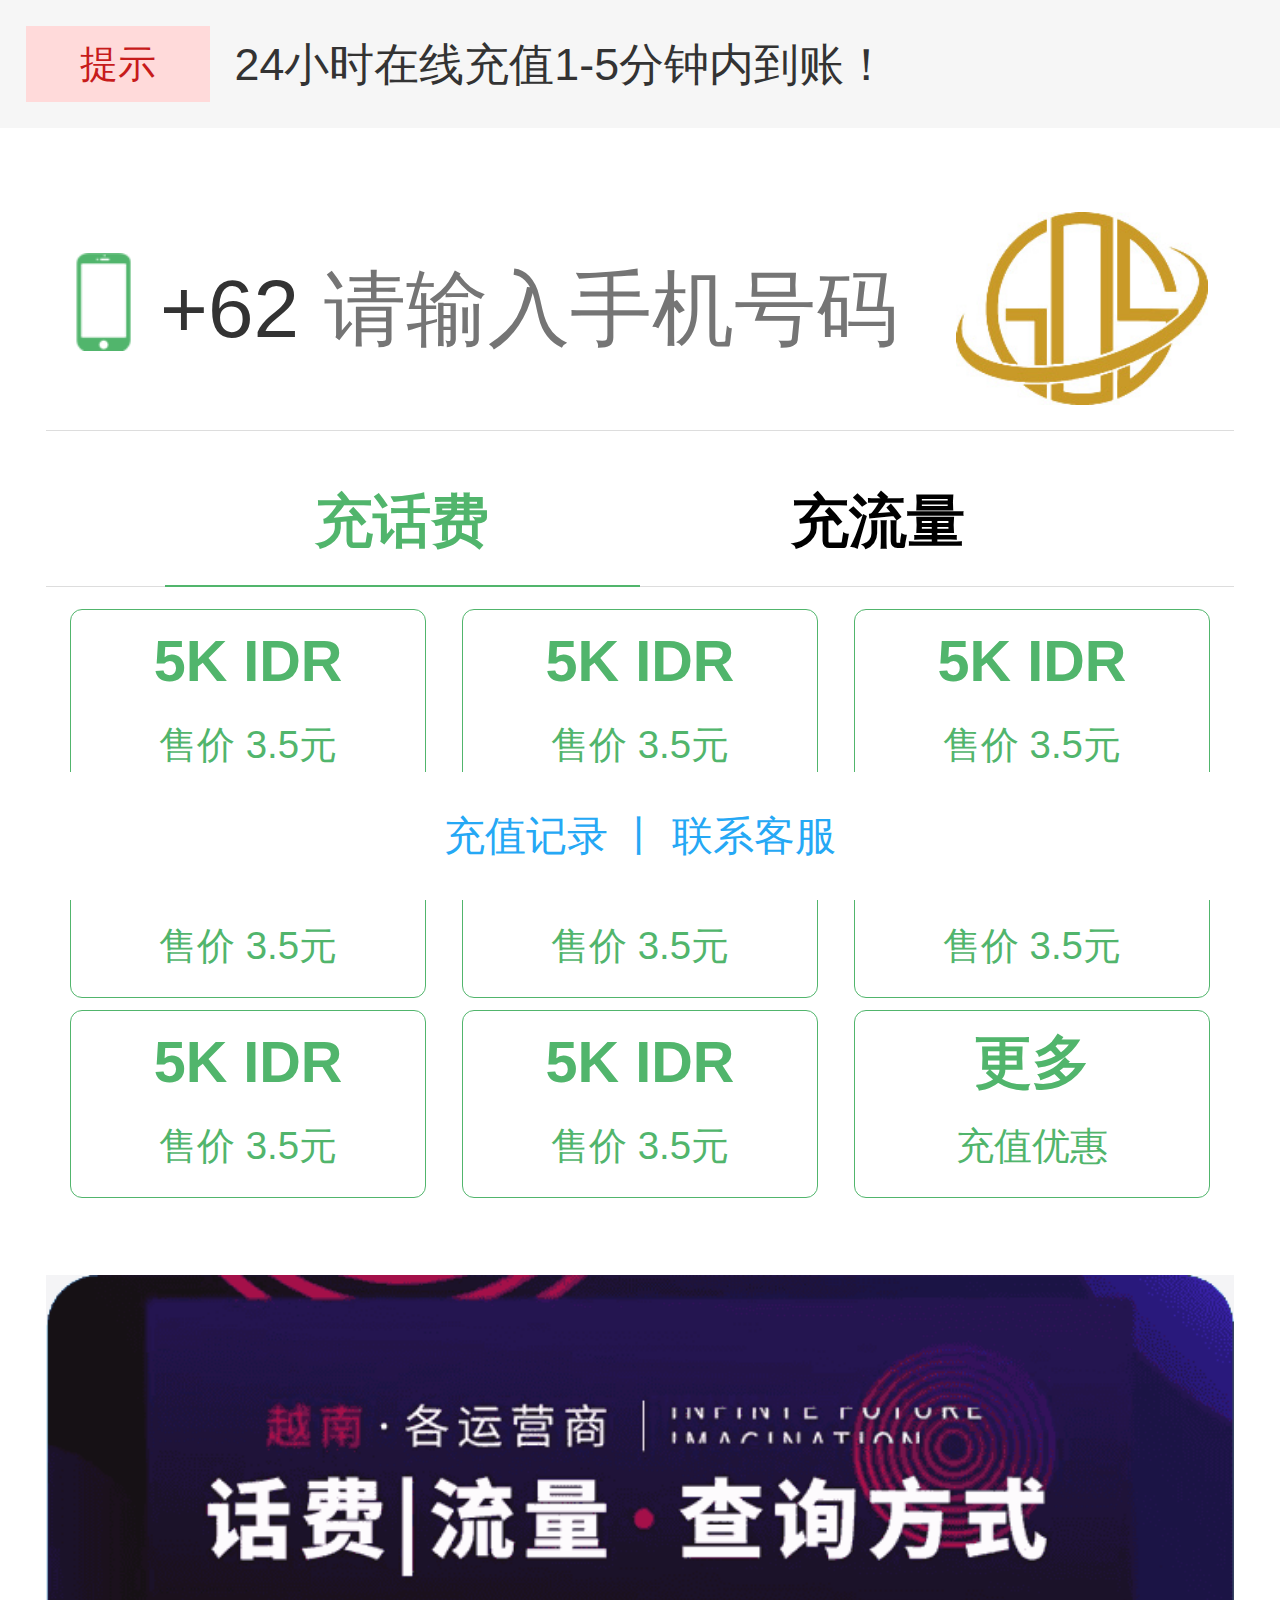
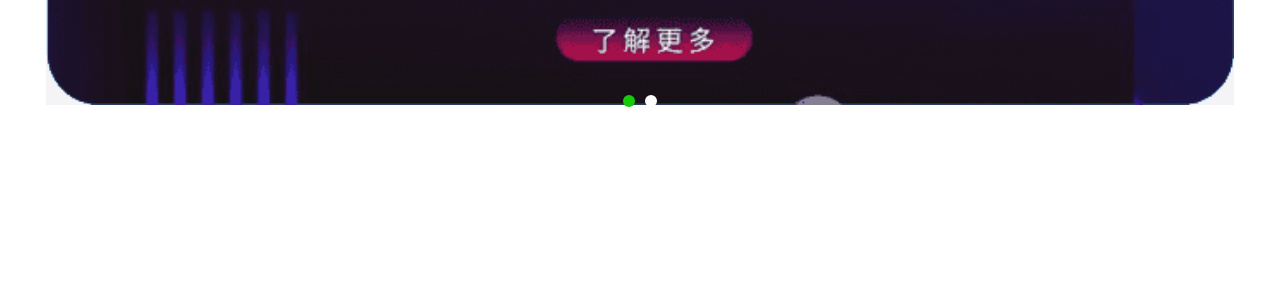
<file: App/index.html>
﻿<!DOCTYPE html>
<html>
<head>
    <title>充值</title>
    <meta charset="UTF-8">
    <meta name="viewport" content="width=device-width, user-scalable=no, initial-scale=1.0, maximum-scale=1.0, minimum-scale=1.0">
    <!--<meta http-equiv="Access-Control-Allow-Origin" content="*" />-->
    <meta http-equiv="X-UA-Compatible" content="ie=edge">
    <script type="text/javascript" src="js/jquery-1.10.1.min.js"></script>
    <script src="js/flexible.min.js"></script>
    <script src="js/constant.js?a=2"></script>
    <script src="js/detail/index.js"></script>
    <link rel="stylesheet" href="css/vant.css">
    <link type="text/css" href="css/Chongzhi.css" rel="stylesheet" />
</head>
<body>
    <div class="gonggao">
        <span>提示</span>
        <span>24小时在线充值1-5分钟内到账！</span>
    </div>
    <div class="padd pre">
        <div class="form">
            <span><img src="images/phone.png"></span>
            <span class="country">+62</span>
            <input id="txt_phone" type="tel" onblur="upperCase()" class="telnum" placeholder="请输入手机号码" />
            <span class="logo"><img id="img_logoUrl" src="images/logo.jpg"></span>
        </div>
        <div class="qiehuan">
            <ul class="tabul">
                <li class="on" id="newtabon1" onmouseover="showTab(1, 1, 2, 'newtab', 'newtabon');"><a href="javascript:">充话费</a></li>
                <li class="" id="newtabon2" onmouseover="showTab(2, 1, 2, 'newtab', 'newtabon');"><a href="javascript:">充流量</a></li>
            </ul>
            <div class="yewu bor-lv">
                <div id="newtab1" class="huafei" style="">
                    <ul>
                        <li>
                            <span>5K IDR</span>
                            <span>售价  3.5元</span>
                        </li>
                        <li>
                            <span>5K IDR</span>
                            <span>售价  3.5元</span>
                        </li>
                        <li>
                            <span>5K IDR</span>
                            <span>售价  3.5元</span>
                        </li>
                        <li>
                            <span>5K IDR</span>
                            <span>售价  3.5元</span>
                        </li>
                        <li>
                            <span>5K IDR</span>
                            <span>售价  3.5元</span>
                        </li>
                        <li>
                            <span>5K IDR</span>
                            <span>售价  3.5元</span>
                        </li>
                        <li>
                            <span>5K IDR</span>
                            <span>售价  3.5元</span>
                        </li>
                        <li>
                            <span>5K IDR</span>
                            <span>售价  3.5元</span>
                        </li>
                        <li>
                            <span>更多</span>
                            <span>充值优惠</span>
                        </li>
                    </ul>
                </div>
                <div id="newtab2" class="huafei liuliang" style="display: none;">
                    <ul>
                        <li class="" id="newtabon3" onmouseover="showTab(3, 3, 11, 'newtab', 'newtabon');">
                            <span>1G</span>
                            <span>仅售  26.5元</span>
                        </li>
                        <li class="" id="newtabon4" onmouseover="showTab(4, 3, 11, 'newtab', 'newtabon');">
                            <span>12G</span>
                            <span>仅售  26.5元</span>
                        </li>
                        <li class="" id="newtabon5" onmouseover="showTab(5, 3, 11, 'newtab', 'newtabon');">
                            <span>35G</span>
                            <span>仅售  26.5元</span>
                        </li>
                        <li class="" id="newtabon6" onmouseover="showTab(6, 3, 11, 'newtab', 'newtabon');">
                            <span>35G</span>
                            <span>仅售  26.5元</span>
                        </li>
                        <li class="" id="newtabon7" onmouseover="showTab(7, 3, 11, 'newtab', 'newtabon');">
                            <span>35G</span>
                            <span>仅售  26.5元</span>
                        </li>
                        <li class="" id="newtabon8" onmouseover="showTab(8, 3, 11, 'newtab', 'newtabon');">
                            <span>35G</span>
                            <span>仅售  26.5元</span>
                        </li>
                        <li class="" id="newtabon9" onmouseover="showTab(9, 3, 11, 'newtab', 'newtabon');">
                            <span>35G</span>
                            <span>仅售  26.5元</span>
                        </li>
                        <li class="" id="newtabon10" onmouseover="showTab(10, 3, 11, 'newtab', 'newtabon');">
                            <span>35G</span>
                            <span>仅售  26.5元</span>
                        </li>
                        <li>
                            <span>更多</span>
                            <span>流量优惠</span>
                        </li>
                    </ul>
                    <div id="newtab3" class="liuliang-detail ov" style="display: none;">
                        <div class="fl lxdetail">
                            <h2>26.5元<label>30天</label></h2>
                            <span>根据您当前网络质量随机到账800M-1.5G通用流量包+1G夜间闲时包+VideoMax 3GB ，有效期30天</span>
                        </div>
                        <div class="fr order">
                            <a href="#">购买</a>
                        </div>
                    </div>
                    <div id="newtab4" class="liuliang-detail ov" style="display: none;">
                        <div class="fl lxdetail">
                            <h2>25元<label>30天</label></h2>
                            <span>根据您当前网络质量随机到账800M-1.5G通用流量包+1G夜间闲时包+VideoMax 3GB ，有效期30天</span>
                        </div>
                        <div class="fr order">
                            <a href="#">购买</a>
                        </div>
                    </div>
                    <div id="newtab5" class="liuliang-detail ov" style="display: none;">
                        <div class="fl lxdetail">
                            <h2>40.5元<label>30天</label></h2>
                            <span>根据您当前网络质量随机到账800M-1.5G通用流量包+1G夜间闲时包+VideoMax 3GB ，有效期30天</span>
                        </div>
                        <div class="fr order">
                            <a href="#">购买</a>
                        </div>
                    </div>
                    <div id="newtab6" class="liuliang-detail ov" style="display: none;">
                        <div class="fl lxdetail">
                            <h2>26.5元<label>30天</label></h2>
                            <span>根据您当前网络质量随机到账800M-1.5G通用流量包+1G夜间闲时包+VideoMax 3GB ，有效期30天</span>
                        </div>
                        <div class="fr order">
                            <a href="#">购买</a>
                        </div>
                    </div>
                    <div id="newtab7" class="liuliang-detail ov" style="display: none;">
                        <div class="fl lxdetail">
                            <h2>20元<label>30天</label></h2>
                            <span>根据您当前网络质量随机到账800M-1.5G通用流量包+1G夜间闲时包+VideoMax 3GB ，有效期30天</span>
                        </div>
                        <div class="fr order">
                            <a href="#">购买</a>
                        </div>
                    </div>
                    <div id="newtab8" class="liuliang-detail ov" style="display: none;">
                        <div class="fl lxdetail">
                            <h2>26.5元<label>30天</label></h2>
                            <span>根据您当前网络质量随机到账800M-1.5G通用流量包+1G夜间闲时包+VideoMax 3GB ，有效期30天</span>
                        </div>
                        <div class="fr order">
                            <a href="#">购买</a>
                        </div>
                    </div>
                    <div id="newtab9" class="liuliang-detail ov" style="display: none;">
                        <div class="fl lxdetail">
                            <h2>26.5元<label>30天</label></h2>
                            <span>根据您当前网络质量随机到账800M-1.5G通用流量包+1G夜间闲时包+VideoMax 3GB ，有效期30天</span>
                        </div>
                        <div class="fr order">
                            <a href="#">购买</a>
                        </div>
                    </div>
                    <div id="newtab10" class="liuliang-detail ov" style="display: none;">
                        <div class="fl lxdetail">
                            <h2>20.5元<label>30天</label></h2>
                            <span>根据您当前网络质量随机到账800M-1.5G通用流量包+1G夜间闲时包+VideoMax 3GB ，有效期30天</span>
                        </div>
                        <div class="fr order">
                            <a href="#">购买</a>
                        </div>
                    </div>
                </div>
            </div>
        </div>
        <div class="flexslider2">
            <ul class="slides">
                <li><a href="cptext.html"><img src="images/fa1.png" /></a></li>
                <li><a href="cptext.html"><img src="images/fa2.png" /></a></li>
            </ul>
        </div>
    </div>
    <div class="bottom-href">
        <a href="jilu.html">充值记录</a> 丨 <span>联系客服</span>
    </div>
    <link rel="stylesheet" type="text/css" href="css/flexslider.css">
    <script type="text/javascript" src="js/jquery.flexslider.js"></script>
</body>
</html>
</file>
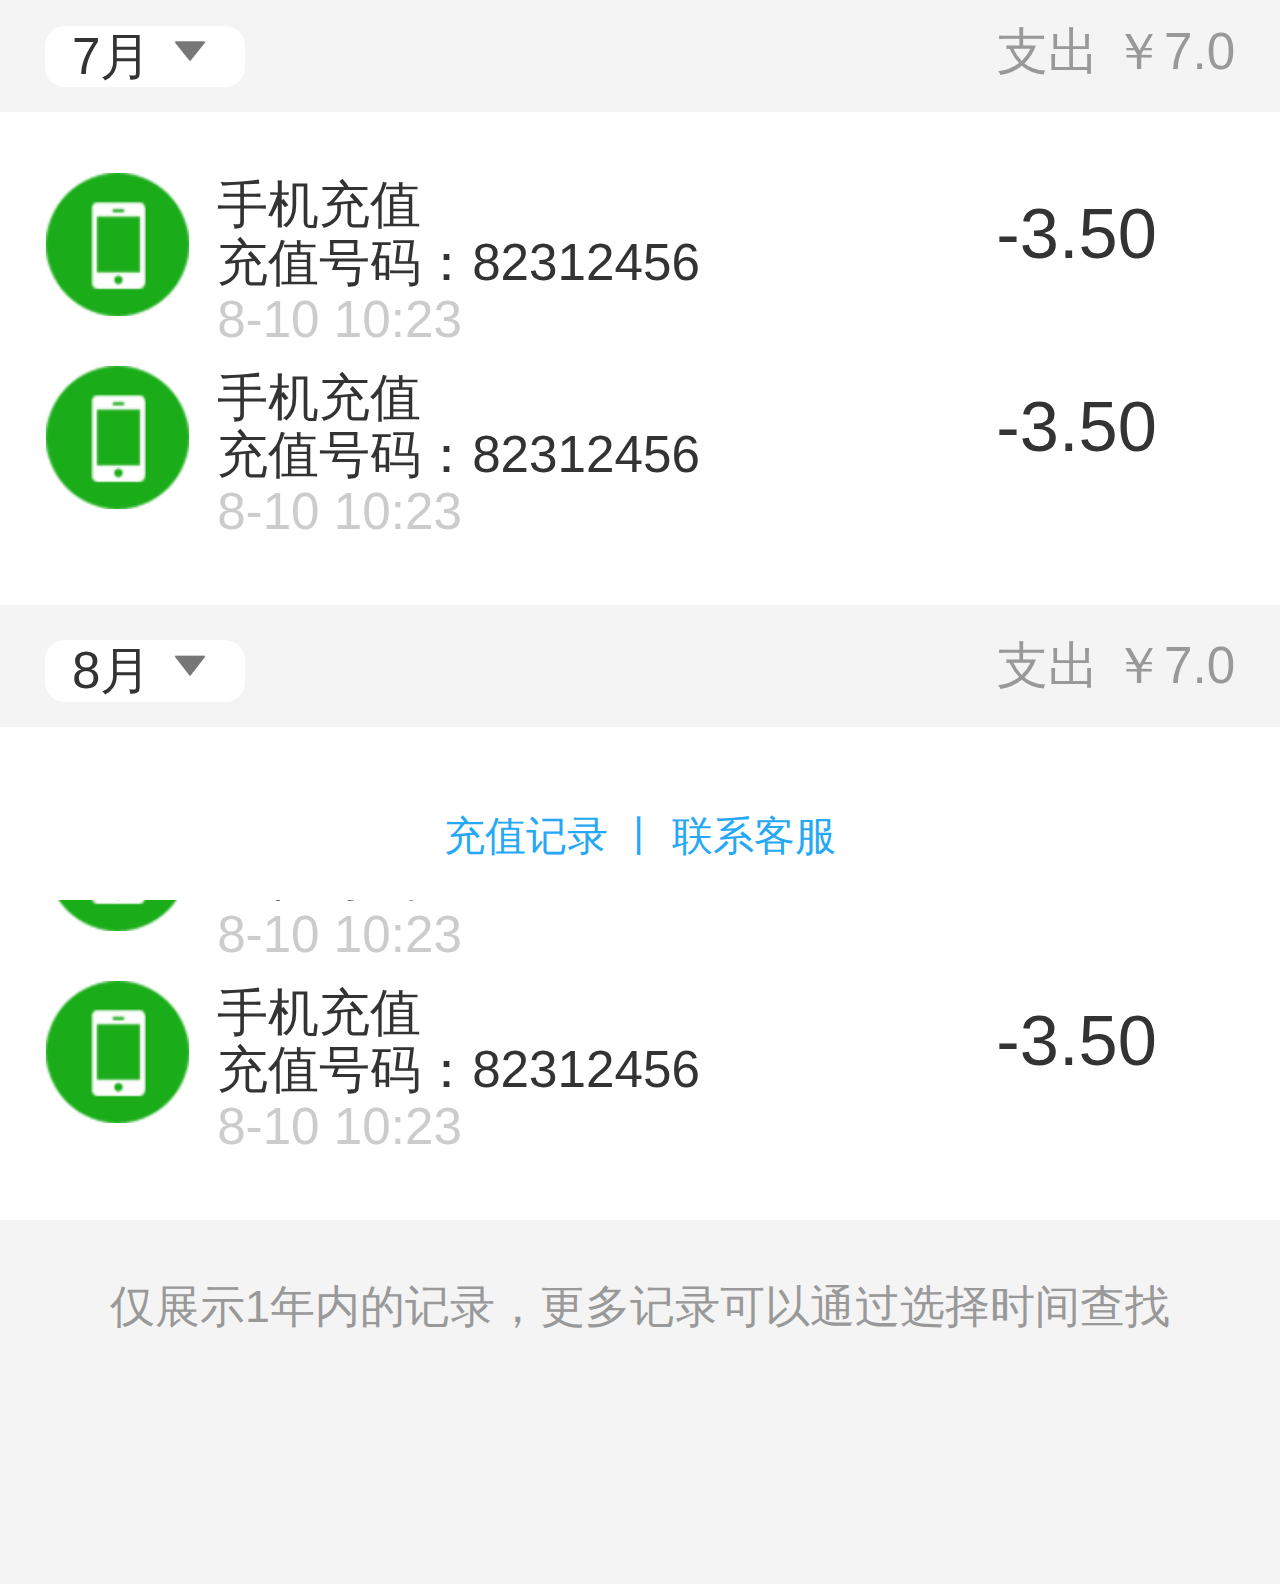
<file: App/jilu.html>
<!DOCTYPE html><html>
<head>
  <title>订单记录</title>
  <meta charset="UTF-8">
  <meta name="viewport" content="width=device-width, user-scalable=no, initial-scale=1.0, maximum-scale=1.0, minimum-scale=1.0">
  <meta http-equiv="X-UA-Compatible" content="ie=edge">  
  <script src="js/flexible.min.js"></script>
  <link rel="stylesheet" href="css/vant.css">
  <link type="text/css" href="css/Chongzhi.css" rel="stylesheet" />
  <script type="text/javascript" src="js/jquery-1.10.1.min.js"></script>
</head>
<body class="huise">

<div class=" pre ov">
	<div class="date ov padd2">
		<div class="fl riqi"><span class="fl">7月</span><img src="images/sanjiao.png" class="fl"></div>
		<div class="fr zhichu">
			支出 ￥7.0
		</div>
	</div>
	<ul class="orderul padd">
		<li>
	    <div class="fl orderzuo">
		    <span class="orderimg"><img src="images/order.png"></span>
		    <div class="fr chongzhi">
			    <span>手机充值</span>
			    <span>充值号码：82312456</span>
			    <span>8-10 10:23</span>
		    </div>		
	    </div>
	    <div class="fr jine">
			  -3.50
	    </div>
		</li>
		<li>
	    <div class="fl orderzuo">
		    <span class="orderimg"><img src="images/order.png"></span>
		    <div class="fr chongzhi">
			    <span>手机充值</span>
			    <span>充值号码：82312456</span>
			    <span>8-10 10:23</span>
		    </div>		
	    </div>
	    <div class="fr jine">
			  -3.50
	    </div>
		</li>
	</ul>  
	<div class="date ov padd2">
		<div class="fl riqi"><span class="fl">8月</span><img src="images/sanjiao.png" class="fl"></div>
		<div class="fr zhichu">
			支出 ￥7.0
		</div>
	</div>
	<ul class="orderul padd">
		<li>
	    <div class="fl orderzuo">
		    <span class="orderimg"><img src="images/order.png"></span>
		    <div class="fr chongzhi">
			    <span>手机充值</span>
			    <span>充值号码：82312456</span>
			    <span>8-10 10:23</span>
		    </div>		
	    </div>
	    <div class="fr jine">
			  -3.50
	    </div>
		</li>
		<li>
	    <div class="fl orderzuo">
		    <span class="orderimg"><img src="images/order.png"></span>
		    <div class="fr chongzhi">
			    <span>手机充值</span>
			    <span>充值号码：82312456</span>
			    <span>8-10 10:23</span>
		    </div>		
	    </div>
	    <div class="fr jine">
			  -3.50
	    </div>
		</li>
		
  </ul>
  <div class="zhanshi">仅展示1年内的记录，更多记录可以通过选择时间查找</div>
  
  
</div>

<div class="bottom-href">
  		<a href="/idbill/history">充值记录</a> 丨 <span>联系客服</span>
</div>



	</body>
</html>
</file>
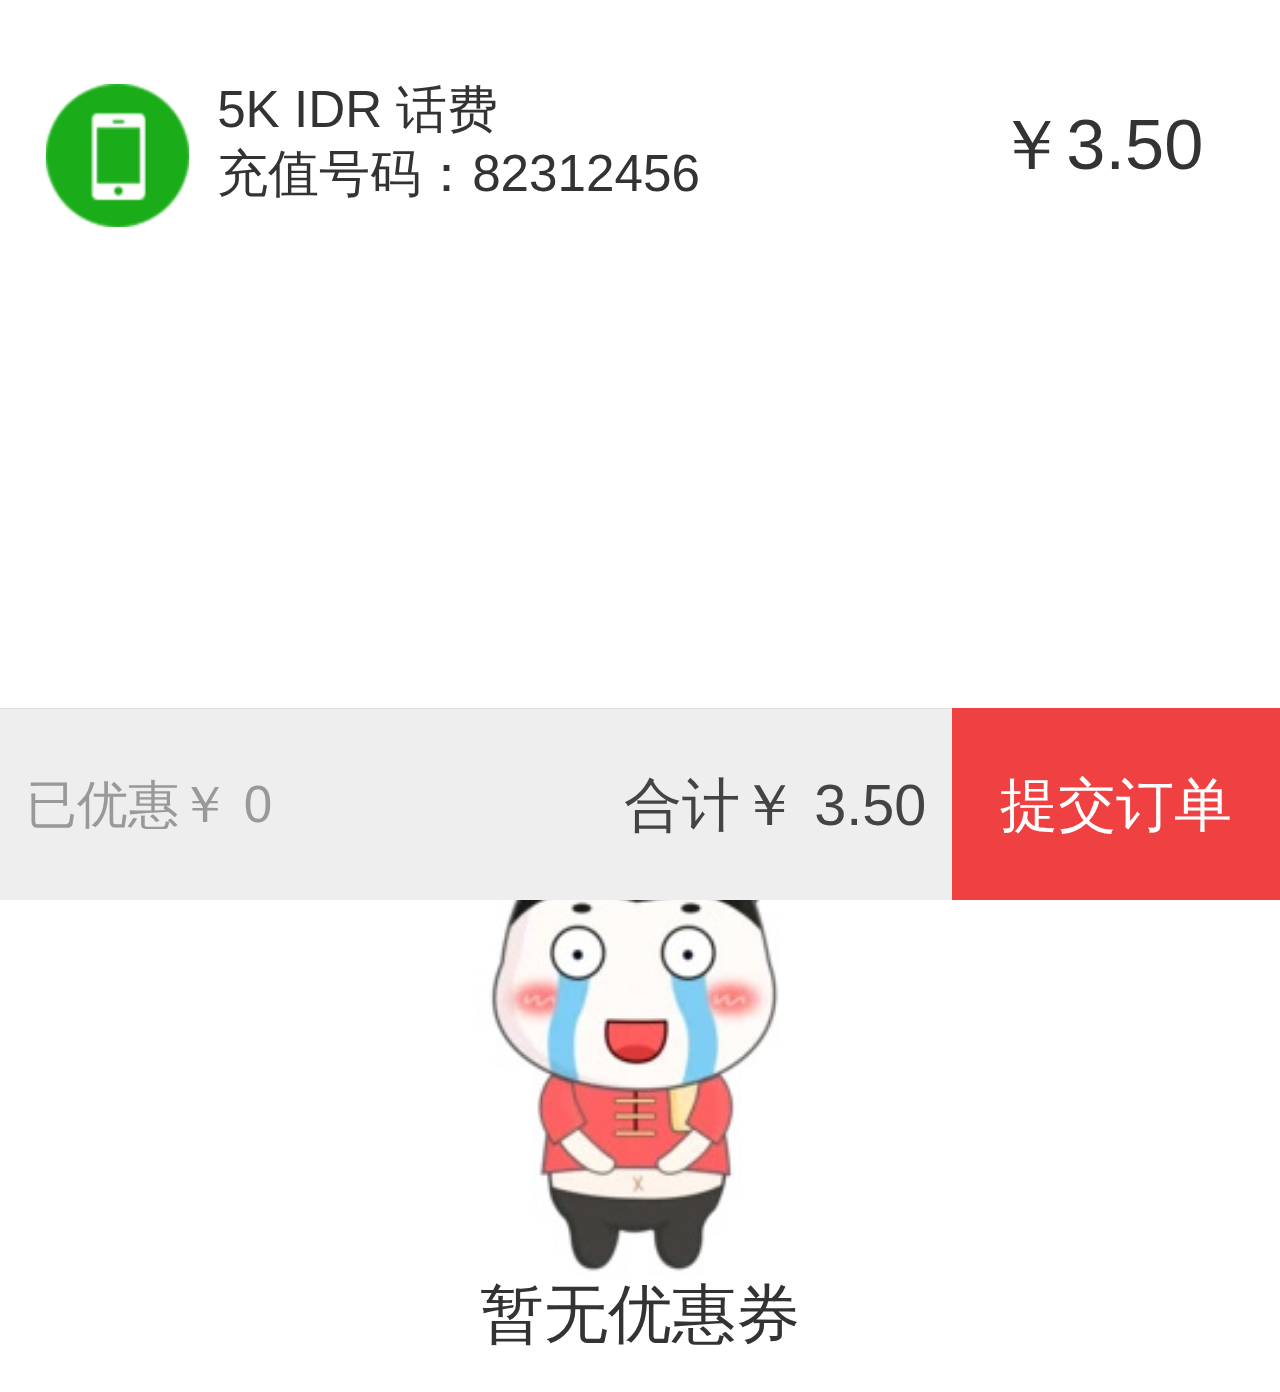
<file: App/order.html>
<!DOCTYPE html><html>
<head>
  <title>购买订单</title>
  <meta charset="UTF-8">
  <meta name="viewport" content="width=device-width, user-scalable=no, initial-scale=1.0, maximum-scale=1.0, minimum-scale=1.0">
  <meta http-equiv="X-UA-Compatible" content="ie=edge">  
  <script src="js/flexible.min.js"></script>
  <link rel="stylesheet" href="css/vant.css">
  <link type="text/css" href="css/Chongzhi.css" rel="stylesheet" />
  <script type="text/javascript" src="js/jquery-1.10.1.min.js"></script>
</head>
<body>

<div class="padd pre ov">
	<ul class="orderul">
		<li>
	    <div class="fl orderzuo">
		    <span class="orderimg"><img src="images/order.png"></span>
		    <div class="fr chongzhi">
			    <span>5K IDR 话费</span>
			    <span>充值号码：82312456</span>
		    </div>		
	    </div>
	    <div class="fr jine">
			  ￥3.50
	    </div>
		</li>
		
  </ul>
  <div class="youhuiq">
  	<img src="images/cry.jpg">
  	<span>暂无优惠券</span>
  </div>
</div>
<div class="send-order">
	<span>已优惠￥ 0</span>
	<span>合计￥ 3.50</span>
	<a href="#" class="tijiao">提交订单</a>
</div>



	</body>
</html>
</file>
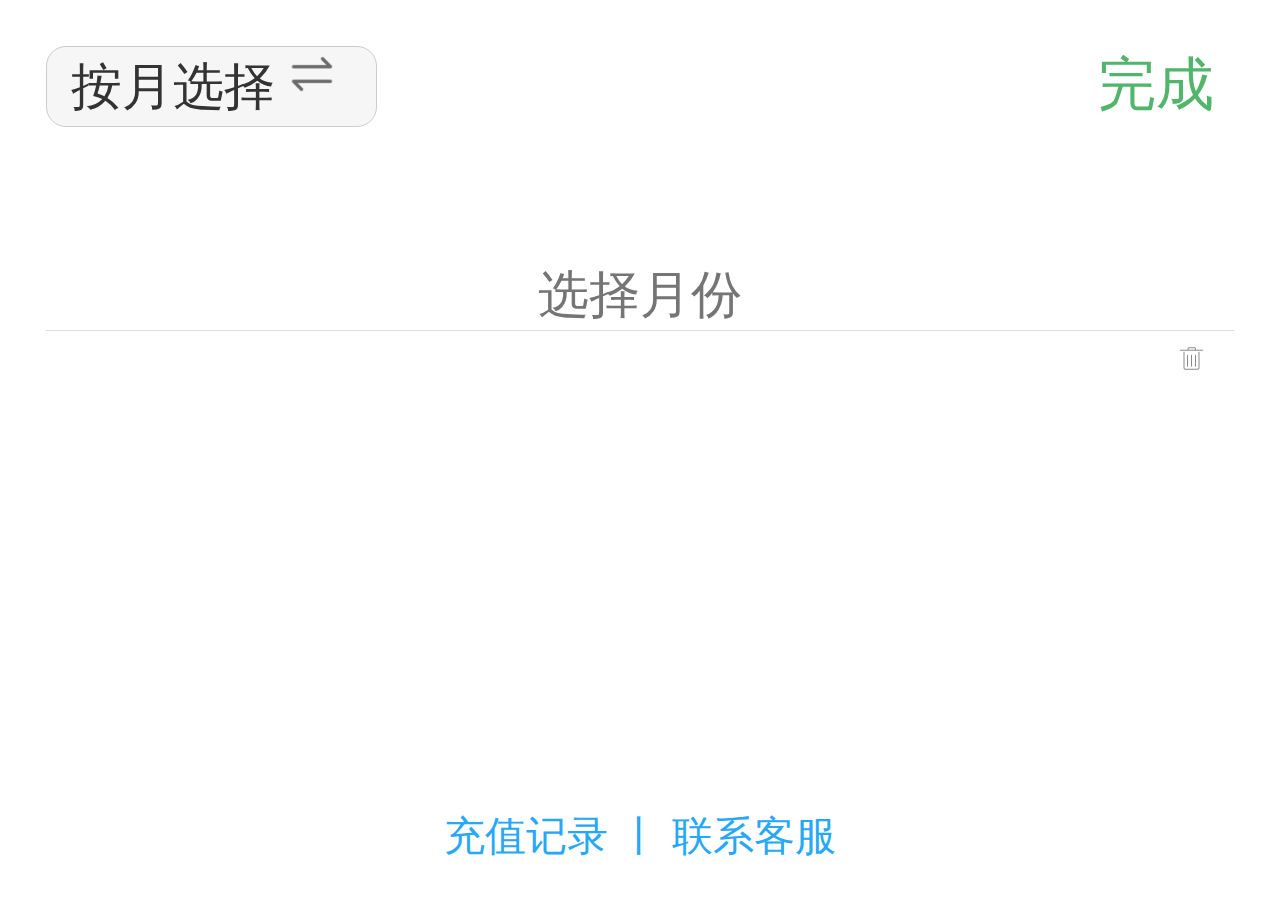
<file: App/search.html>
<!DOCTYPE html><html>
<head>
  <title>查找记录</title>
  <meta charset="UTF-8">
  <meta name="viewport" content="width=device-width, user-scalable=no, initial-scale=1.0, maximum-scale=1.0, minimum-scale=1.0">
  <meta http-equiv="X-UA-Compatible" content="ie=edge">  
  <script src="js/flexible.min.js"></script>
  <link rel="stylesheet" href="css/vant.css">
  <link type="text/css" href="css/Chongzhi.css" rel="stylesheet" />
  <script type="text/javascript" src="js/jquery-1.10.1.min.js"></script>
</head>
<body>
<div class="padd pre ov">	
	<div class="qiechoose fl"><span class="fl selectname hide">按月选择</span><img src="images/huan.png" class="fl"></div>
	<div class="fr wanc">完成</div>
	<div class="clear"></div>
	<div class="selectdate">
		<input readonly class="form-control fl" type="text" id="date-group1-1" placeholder="选择月份">
		<div class="delete"><img src="images/shan.png"></div>
	</div>
	<div class="selectriqi">
		<input readonly class="form-control fl datehao" type="text" id="date-group1-2" placeholder="开始日期">
		<label>至</label>
		<input readonly class="form-control fl datehao" type="text" id="date-group1-3" placeholder="结束日期">
		<div class="clear"></div>
		<div class="delete"><img src="images/shan.png"></div>
	</div>
  
  
</div>

<div class="bottom-href">
  		<a href="/idbill/history">充值记录</a> 丨 <span>联系客服</span>
</div>


<script>
		window.onload = function() {
			// 格式
			new Jdate({
				el: '#date-group1-1',
				format: 'YYYY-MM',
				beginYear: 2000,
				endYear:2019
			})
			new Jdate({
				el: '#date-group1-2',
				format: 'YYYY-MM-DD',
				beginYear: 2000,
				endYear: 2019
			})
			new Jdate({
				el: '#date-group1-3',
				format: 'YYYY-MM-DD',
				beginYear: 2000,
				endYear: 2019
			})
			
		}
		$(function(){
        $(".selectriqi").hide();
        //按钮点击事件
        $(".qiechoose").click(function(){
            var txts = $(this).children("span");
            if (txts.text() == "按月选择"){
                txts.text("按日选择");
                $(this).addClass('hide');
                //$('.selectdate').addClass('show');
                $(".selectriqi").show();
                $(".selectdate").hide();
                
            }else{
                txts.text("按月选择"); 
                $(this).removeClass('hide');
                //$(".selectdate").removeClass('show');
                $(".selectdate").show();
                $(".selectriqi").hide();
            }
        })
    });
	</script>
<script type="text/javascript" src="js/jdate.min.js"></script></body>
	</body>
</html>
</file>
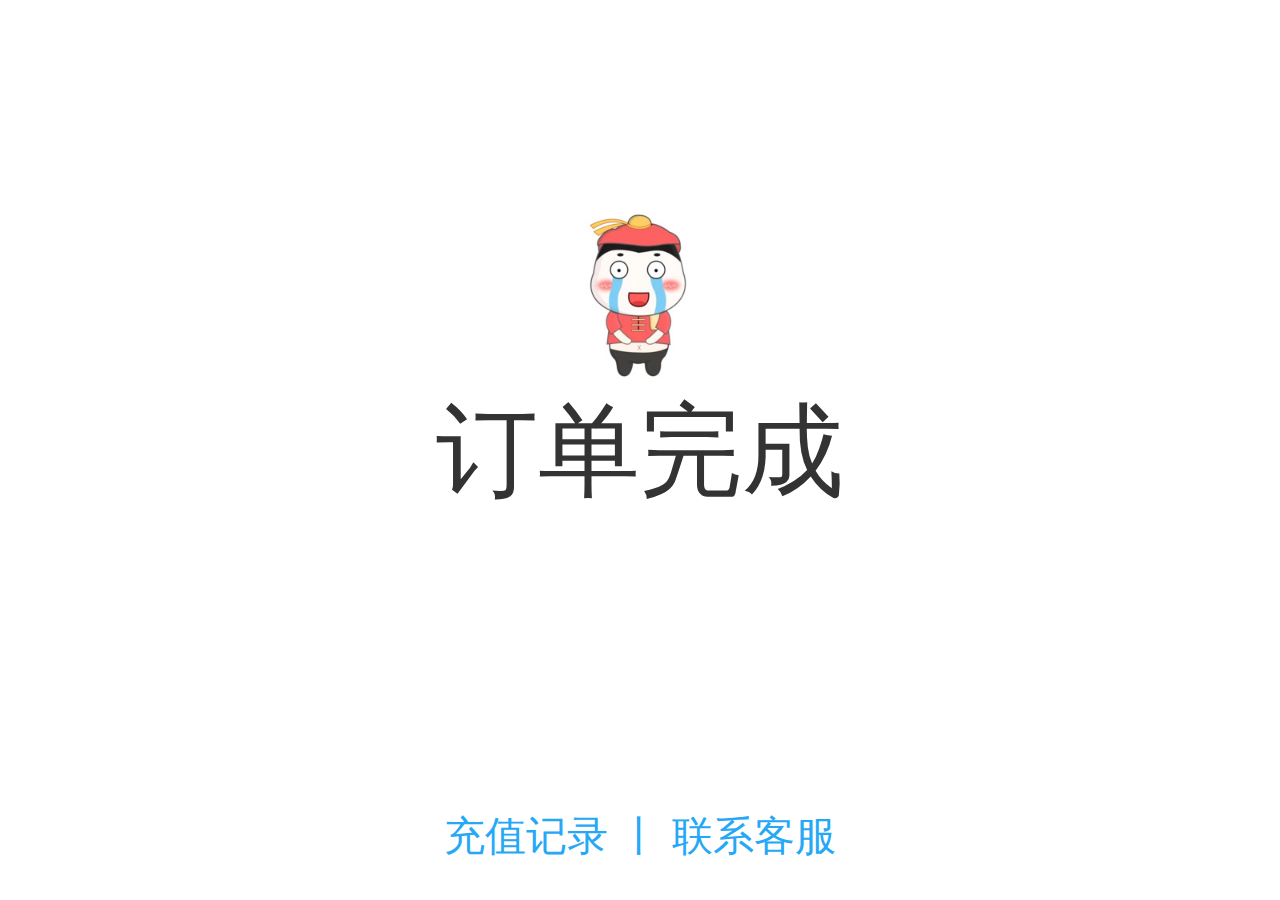
<file: App/success.html>
<!DOCTYPE html><html>
<head>
  <title>购买成功</title>
  <meta charset="UTF-8">
  <meta name="viewport" content="width=device-width, user-scalable=no, initial-scale=1.0, maximum-scale=1.0, minimum-scale=1.0">
  <meta http-equiv="X-UA-Compatible" content="ie=edge">  
  <script src="js/flexible.min.js"></script>
  <link rel="stylesheet" href="css/vant.css">
  <link type="text/css" href="css/Chongzhi.css" rel="stylesheet" />
  <script type="text/javascript" src="js/jquery-1.10.1.min.js"></script>
</head>
<body>

<div class="padd pre ov">
	<div class="success">
		<div class="smile cry"></div>
		<span>订单完成</span>
	</div>
</div>

<div class="bottom-href">
  		<a href="/idbill/history">充值记录</a> 丨 <span>联系客服</span>
</div>



	</body>
</html>
</file>
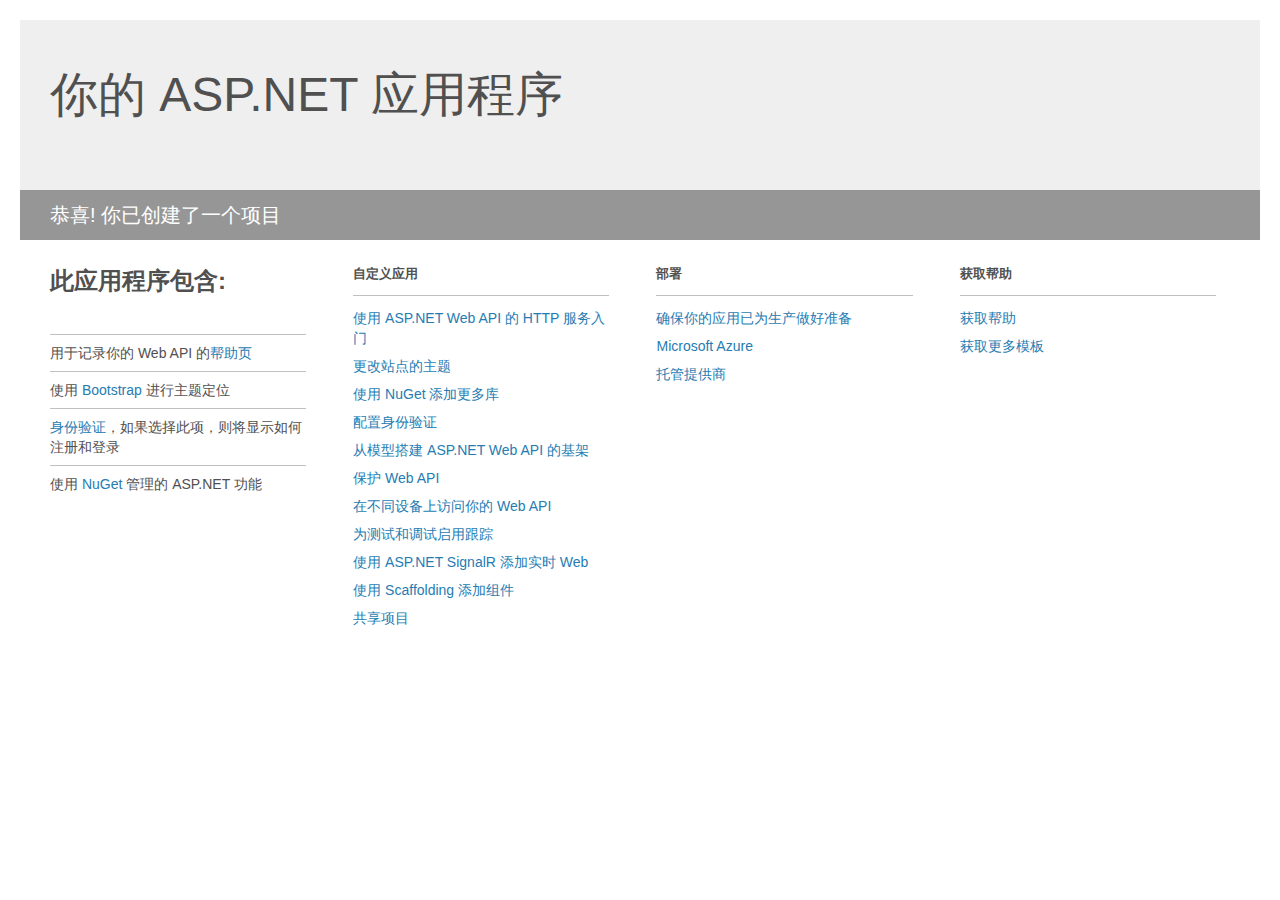
<file: WebApi/Project_Readme.html>
﻿<!DOCTYPE html>
<html lang="en">
<head>
<meta http-equiv="Content-Type" content="text/html; charset=utf-8"/>
    <meta charset="utf-8" />
    <title>你的 ASP.NET 应用程序</title>
    <style>
        body {
            background: #fff;
            color: #505050;
            font: 14px 'Segoe UI', tahoma, arial, helvetica, sans-serif;
            margin: 20px;
            padding: 0;
        }

        #header {
            background: #efefef;
            padding: 0;
        }

        h1 {
            font-size: 48px;
            font-weight: normal;
            margin: 0;
            padding: 0 30px;
            line-height: 150px;
        }

        p {
            font-size: 20px;
            color: #fff;
            background: #969696;
            padding: 0 30px;
            line-height: 50px;
        }

        #main {
            padding: 5px 30px;
        }

        .section {
            width: 21.7%;
            float: left;
            margin: 0 0 0 4%;
        }

            .section h2 {
                font-size: 13px;
                text-transform: uppercase;
                margin: 0;
                border-bottom: 1px solid silver;
                padding-bottom: 12px;
                margin-bottom: 8px;
            }

            .section.first {
                margin-left: 0;
            }

                .section.first h2 {
                    font-size: 24px;
                    text-transform: none;
                    margin-bottom: 25px;
                    border: none;
                }

                .section.first li {
                    border-top: 1px solid silver;
                    padding: 8px 0;
                }

            .section.last {
                margin-right: 0;
            }

        ul {
            list-style: none;
            padding: 0;
            margin: 0;
            line-height: 20px;
        }

        li {
            padding: 4px 0;
        }

        a {
            color: #267cb2;
            text-decoration: none;
        }

            a:hover {
                text-decoration: underline;
            }
    </style>
</head>
<body>

    <div id="header">
        <h1>你的 ASP.NET 应用程序</h1>
        <p>恭喜! 你已创建了一个项目</p>
    </div>

    <div id="main">
        <div class="section first">
            <h2>此应用程序包含:</h2>
            <ul>
                <li>用于记录你的 Web API 的<a href="http://go.microsoft.com/fwlink/?LinkID=615543">帮助页</a></li>
                <li>使用 <a href="http://go.microsoft.com/fwlink/?LinkID=615519">Bootstrap</a> 进行主题定位</li>
                <li><a href="http://go.microsoft.com/fwlink/?LinkID=320957">身份验证</a>，如果选择此项，则将显示如何注册和登录</li>
                <li>使用 <a href="http://go.microsoft.com/fwlink/?LinkID=320958">NuGet</a> 管理的 ASP.NET 功能</li>
            </ul>
        </div>

        <div class="section">
            <h2>自定义应用</h2>
            <ul>
                <li><a href="http://go.microsoft.com/fwlink/?LinkID=320959">使用 ASP.NET Web API 的 HTTP 服务入门</a></li>
                <li><a href="http://go.microsoft.com/fwlink/?LinkID=320960">更改站点的主题</a></li>
                <li><a href="http://go.microsoft.com/fwlink/?LinkID=320961">使用 NuGet 添加更多库</a></li>
                <li><a href="http://go.microsoft.com/fwlink/?LinkID=320962">配置身份验证</a></li>
                <li><a href="http://go.microsoft.com/fwlink/?LinkID=320963">从模型搭建 ASP.NET Web API 的基架</a></li>
                <li><a href="http://go.microsoft.com/fwlink/?LinkID=615545">保护 Web API</a></li>
                <li><a href="http://go.microsoft.com/fwlink/?LinkID=615544">在不同设备上访问你的 Web API</a></li>
                <li><a href="http://go.microsoft.com/fwlink/?LinkID=615546">为测试和调试启用跟踪</a></li>
                <li><a href="http://go.microsoft.com/fwlink/?LinkID=615530">使用 ASP.NET SignalR 添加实时 Web</a></li>
                <li><a href="http://go.microsoft.com/fwlink/?LinkID=615531">使用 Scaffolding 添加组件</a></li>
                <li><a href="http://go.microsoft.com/fwlink/?LinkID=615533">共享项目</a></li>
            </ul>
        </div>

        <div class="section">
            <h2>部署</h2>
            <ul>
                <li><a href="http://go.microsoft.com/fwlink/?LinkID=615534">确保你的应用已为生产做好准备</a></li>
                <li><a href="http://go.microsoft.com/fwlink/?LinkID=615535">Microsoft Azure</a></li>
                <li><a href="http://go.microsoft.com/fwlink/?LinkID=615536">托管提供商</a></li>
            </ul>
        </div>

        <div class="section last">
            <h2>获取帮助</h2>
            <ul>
                <li><a href="http://go.microsoft.com/fwlink/?LinkID=615537">获取帮助</a></li>
                <li><a href="http://go.microsoft.com/fwlink/?LinkID=615538">获取更多模板</a></li>
            </ul>
        </div>
    </div>
</body>
</html>
</file>
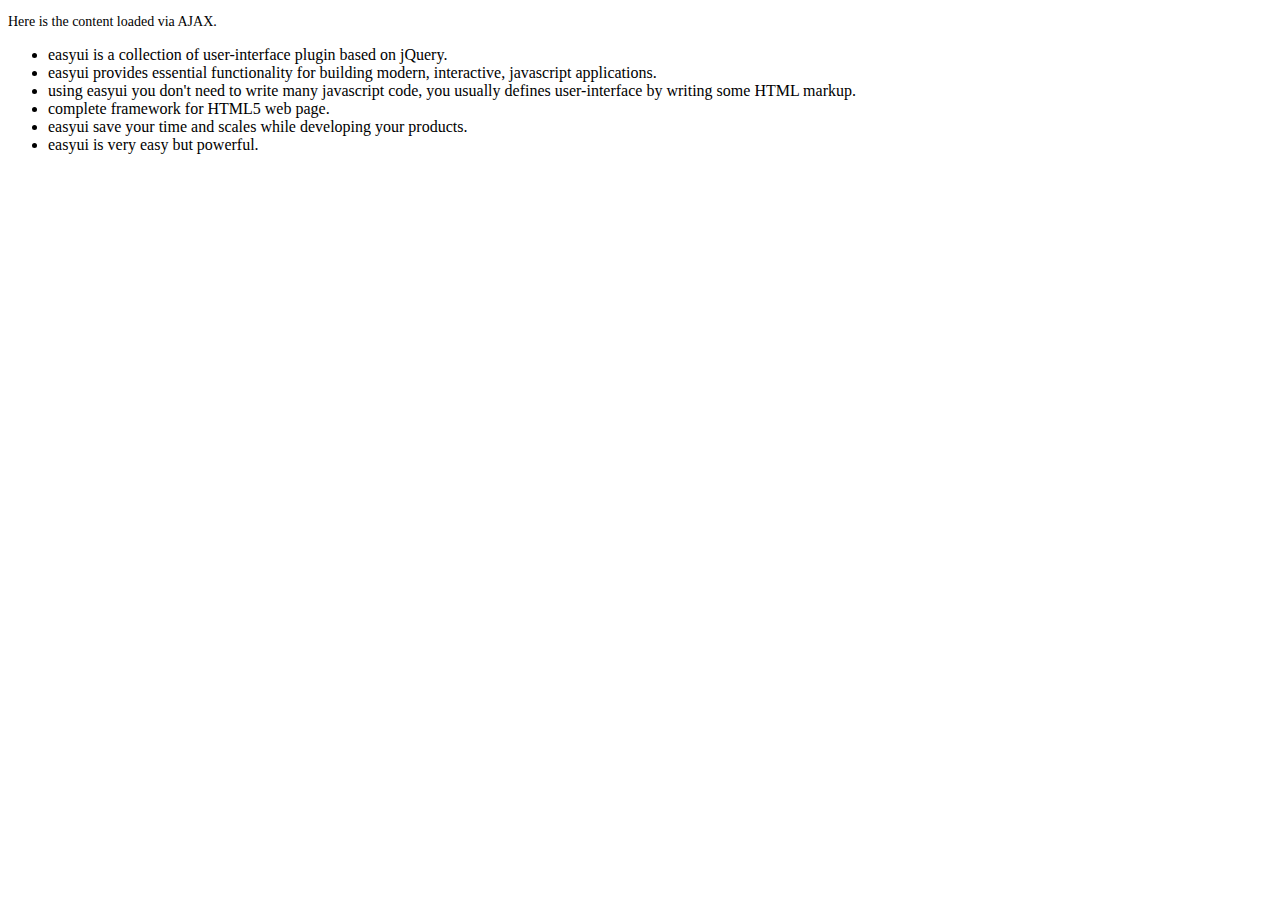
<file: Web/scripts/demo-mobile/accordion/_content.html>
<!DOCTYPE html>
<html>
<head>
	<meta charset="UTF-8">
	<title>AJAX Content</title>
</head>
<body>
	<p style="font-size:14px">Here is the content loaded via AJAX.</p>
	<ul>
		<li>easyui is a collection of user-interface plugin based on jQuery.</li>
		<li>easyui provides essential functionality for building modern, interactive, javascript applications.</li>
		<li>using easyui you don't need to write many javascript code, you usually defines user-interface by writing some HTML markup.</li>
		<li>complete framework for HTML5 web page.</li>
		<li>easyui save your time and scales while developing your products.</li>
		<li>easyui is very easy but powerful.</li>
	</ul>
</body>
</html>
</file>
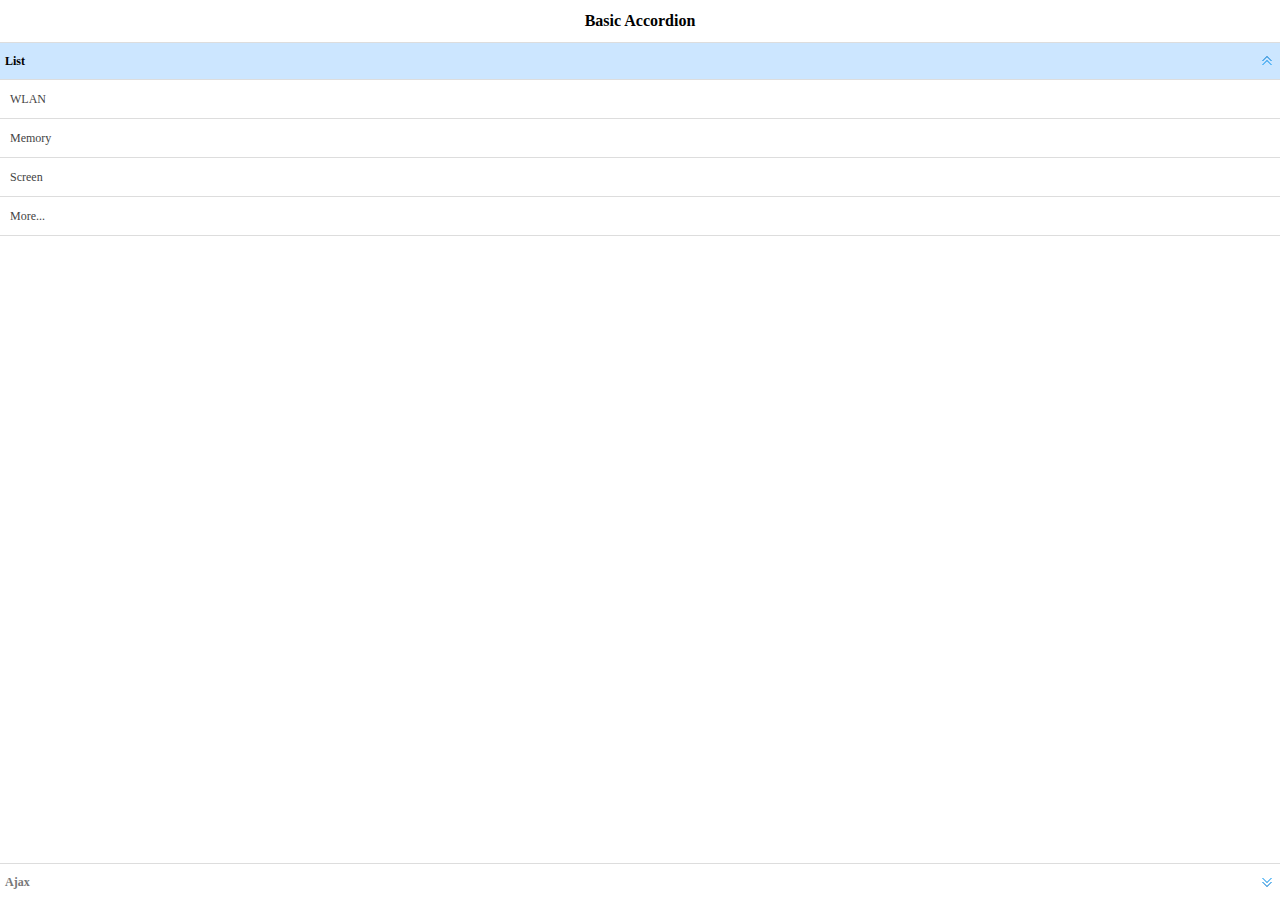
<file: Web/scripts/demo-mobile/accordion/basic.html>
<!doctype html><html><head>    <meta charset="UTF-8">  	<meta name="viewport" content="initial-scale=1.0, maximum-scale=1.0, user-scalable=no">    <title>Basic Accordion - jQuery EasyUI Mobile Demo</title>      <link rel="stylesheet" type="text/css" href="../../themes/metro/easyui.css">      <link rel="stylesheet" type="text/css" href="../../themes/mobile.css">      <link rel="stylesheet" type="text/css" href="../../themes/icon.css">      <script type="text/javascript" src="../../jquery.min.js"></script>      <script type="text/javascript" src="../../jquery.easyui.min.js"></script>     <script type="text/javascript" src="../../jquery.easyui.mobile.js"></script> </head><body>	<div class="easyui-navpanel">		<header>			<div class="m-toolbar">				<span class="m-title">Basic Accordion</span>			</div>		</header>		<div class="easyui-accordion" fit="true" border="false">			<div title="List">				<ul class="m-list">					<li>WLAN</li>					<li>Memory</li>					<li>Screen</li>					<li>More...</li>				</ul>			</div>			<div title="Ajax" href="_content.html" style="padding:10px"></div>		</div>	</div></body>	</html>
</file>
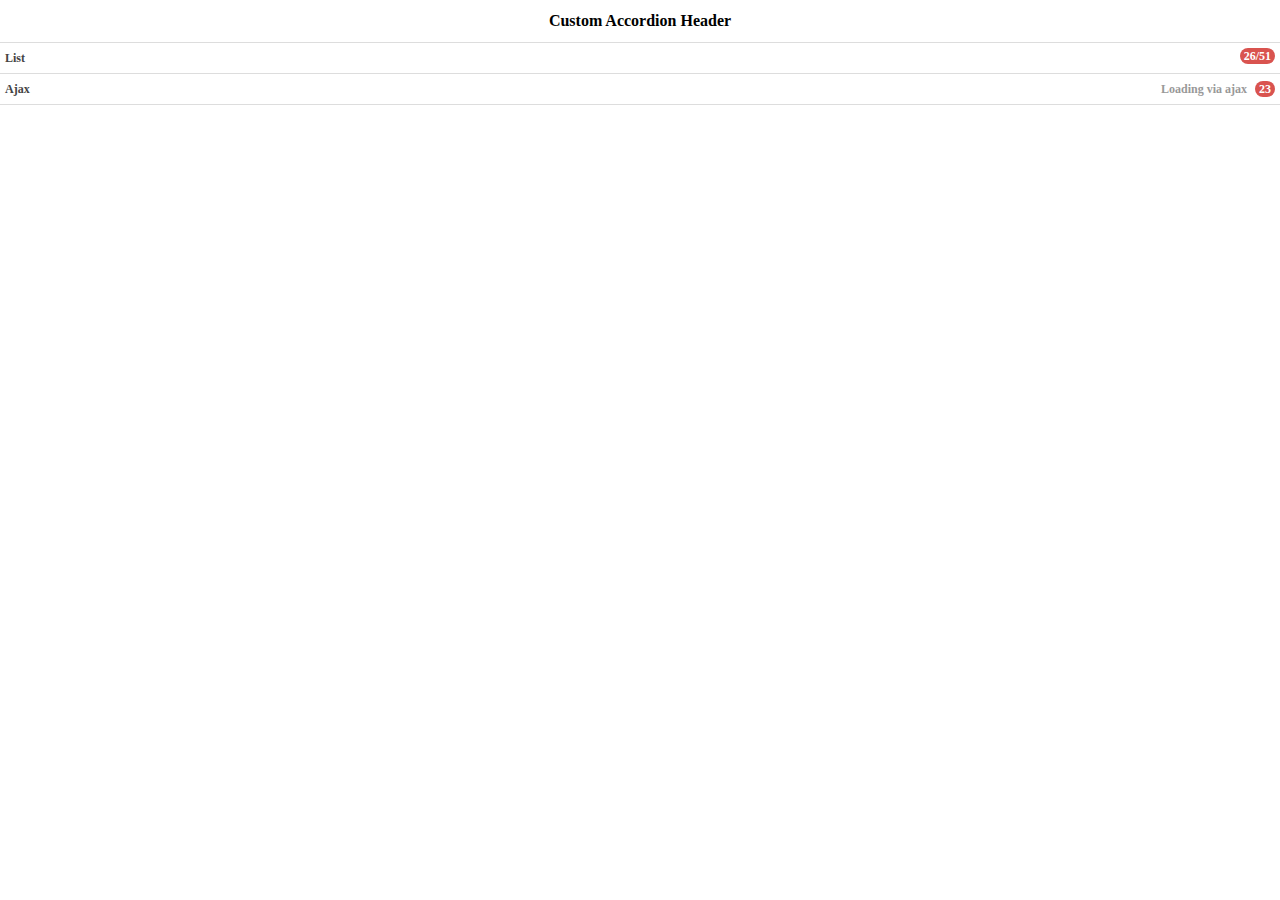
<file: Web/scripts/demo-mobile/accordion/header.html>
<!doctype html><html><head>    <meta charset="UTF-8">  	<meta name="viewport" content="initial-scale=1.0, maximum-scale=1.0, user-scalable=no">    <title>Custom Accordion Header - jQuery EasyUI Mobile Demo</title>      <link rel="stylesheet" type="text/css" href="../../themes/metro/easyui.css">      <link rel="stylesheet" type="text/css" href="../../themes/mobile.css">      <link rel="stylesheet" type="text/css" href="../../themes/icon.css">      <script type="text/javascript" src="../../jquery.min.js"></script>      <script type="text/javascript" src="../../jquery.easyui.min.js"></script>     <script type="text/javascript" src="../../jquery.easyui.mobile.js"></script> </head><body>	<div class="easyui-navpanel">		<header>			<div class="m-toolbar">				<span class="m-title">Custom Accordion Header</span>			</div>		</header>		<div class="easyui-accordion" data-options="fit:true,border:false,selected:-1">			<div>				<header>					<div class="hh-inner">						<span>List</span>						<span class="m-badge" style="float:right">26/51</span>					</div>				</header>				<ul class="m-list">					<li>WLAN</li>					<li>Memory</li>					<li>Screen</li>					<li>More...</li>				</ul>			</div>			<div href="_content.html" style="padding:10px">				<header>					<div class="hh-inner">						<span>Ajax</span>						<span style="float:right">							<span style="color:#999;margin-right:5px">Loading via ajax</span>							<span class="m-badge">23</span>						</span>					</div>				</header>			</div>		</div>	</div>	<style scoped>		.hh-inner{			position: relative;			line-height: 20px;			background: #fff;			font-weight: bold;			margin: -5px;			padding: 5px;		}	</style></body>	</html>
</file>
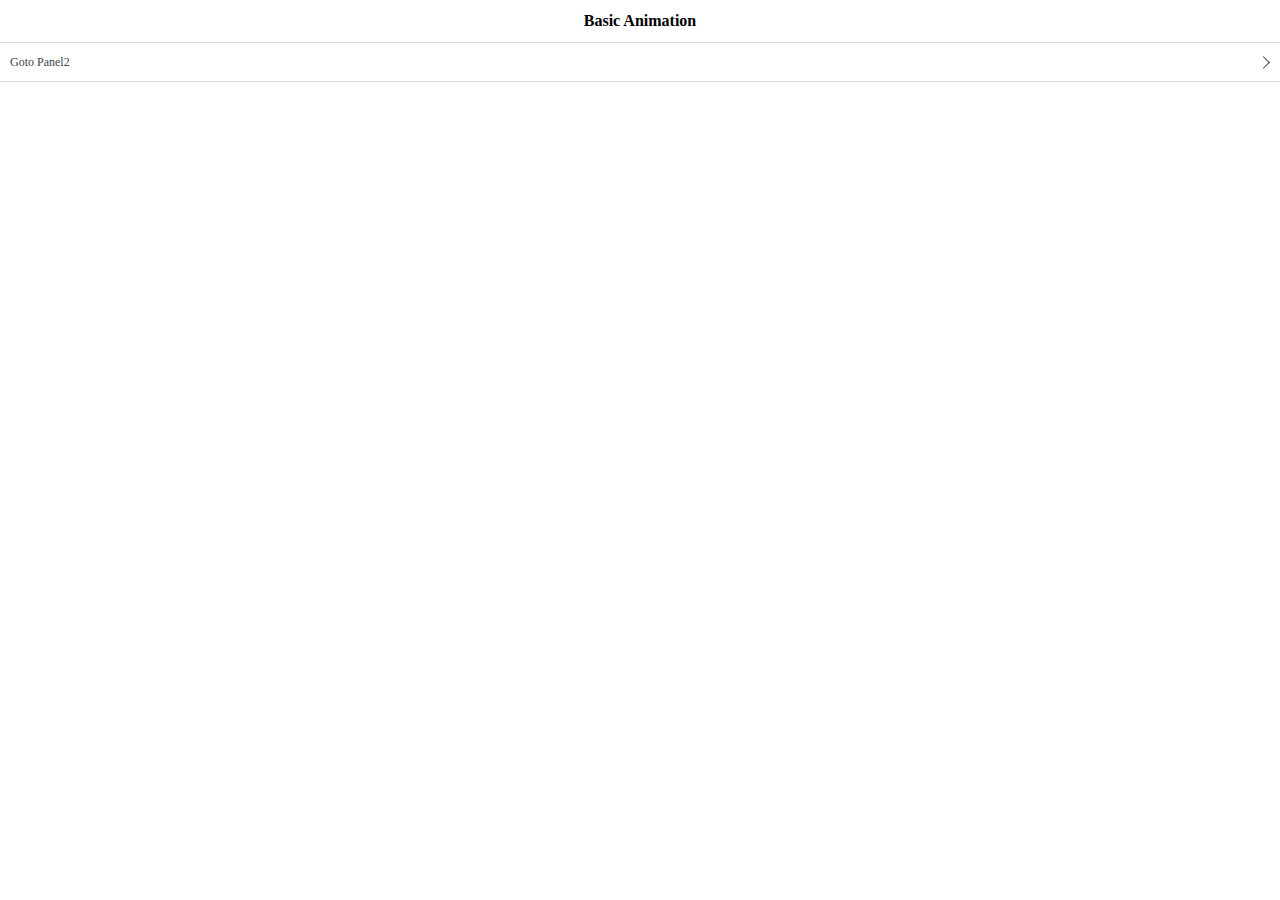
<file: Web/scripts/demo-mobile/animation/basic.html>
<!doctype html><html><head>    <meta charset="UTF-8">  	<meta name="viewport" content="initial-scale=1.0, maximum-scale=1.0, user-scalable=no">    <title>Basic Animation - jQuery EasyUI Mobile Demo</title>      <link rel="stylesheet" type="text/css" href="../../themes/metro/easyui.css">      <link rel="stylesheet" type="text/css" href="../../themes/mobile.css">      <link rel="stylesheet" type="text/css" href="../../themes/icon.css">      <script type="text/javascript" src="../../jquery.min.js"></script>      <script type="text/javascript" src="../../jquery.easyui.min.js"></script>     <script type="text/javascript" src="../../jquery.easyui.mobile.js"></script> </head><body>	<div class="easyui-navpanel">		<header>			<div class="m-toolbar">				<span class="m-title">Basic Animation</span>			</div>		</header>		<ul class="m-list">			<li><a href="#p2">Goto Panel2</a></li>		</ul>	</div>	<div id="p2" class="easyui-navpanel">		<header>			<div class="m-toolbar">				<div class="m-left">					<a href="#" class="easyui-linkbutton m-back" data-options="plain:true,outline:true,back:true">Back</a>				</div>				<div class="m-title">Panel2</div>			</div>		</header>		<ul class="m-list">			<li><a href="#p3">Goto Panel3</a></li>		</ul>	</div>	<div id="p3" class="easyui-navpanel">		<header>			<div class="m-toolbar">				<div class="m-left">					<a href="#" class="easyui-linkbutton m-back" data-options="plain:true,outline:true,back:true">Back</a>				</div>				<div class="m-title">Panel3</div>			</div>		</header>		<div style="padding:20px 10px">			<p>Panel3 Content.</p>		</div>	</div></body>	</html>
</file>
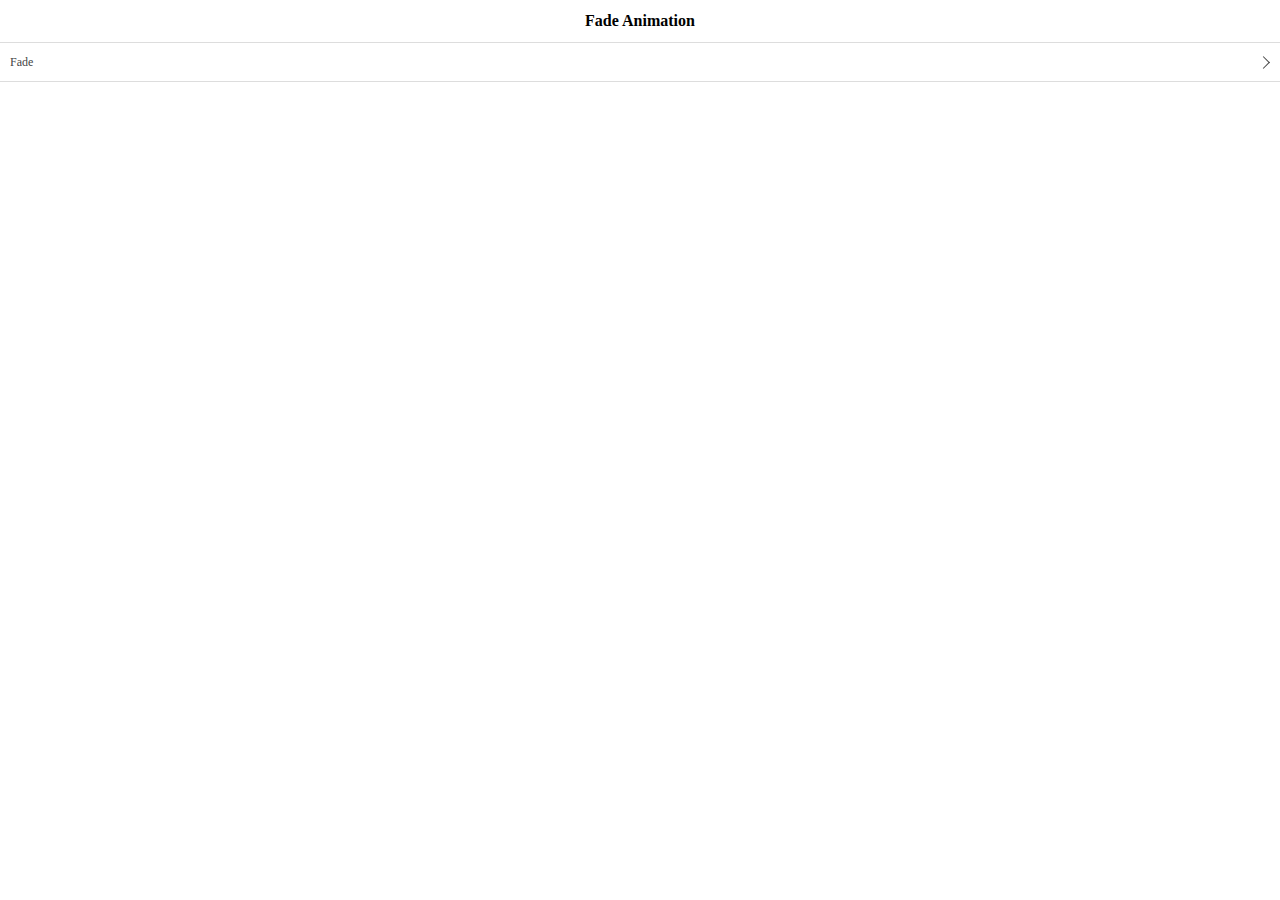
<file: Web/scripts/demo-mobile/animation/fade.html>
<!doctype html><html><head>    <meta charset="UTF-8">  	<meta name="viewport" content="initial-scale=1.0, maximum-scale=1.0, user-scalable=no">    <title>Fade Animation - jQuery EasyUI Mobile Demo</title>      <link rel="stylesheet" type="text/css" href="../../themes/metro/easyui.css">      <link rel="stylesheet" type="text/css" href="../../themes/mobile.css">      <link rel="stylesheet" type="text/css" href="../../themes/icon.css">      <script type="text/javascript" src="../../jquery.min.js"></script>      <script type="text/javascript" src="../../jquery.easyui.min.js"></script>     <script type="text/javascript" src="../../jquery.easyui.mobile.js"></script> </head><body>	<div class="easyui-navpanel">		<header>			<div class="m-toolbar">				<span class="m-title">Fade Animation</span>			</div>		</header>		<ul class="m-list">			<li><a href="#p2" data-options="animation:'fade',direction:''">Fade</a></li>		</ul>	</div>	<div id="p2" class="easyui-navpanel">		<header>			<div class="m-toolbar">				<div class="m-left">					<a href="#" class="easyui-linkbutton m-back" data-options="plain:true,outline:true,back:true">Back</a>				</div>				<div class="m-title">Panel2</div>			</div>		</header>		<div style="padding:10px">			<p>Panel2 Content.</p>		</div>	</div></body>	</html>
</file>
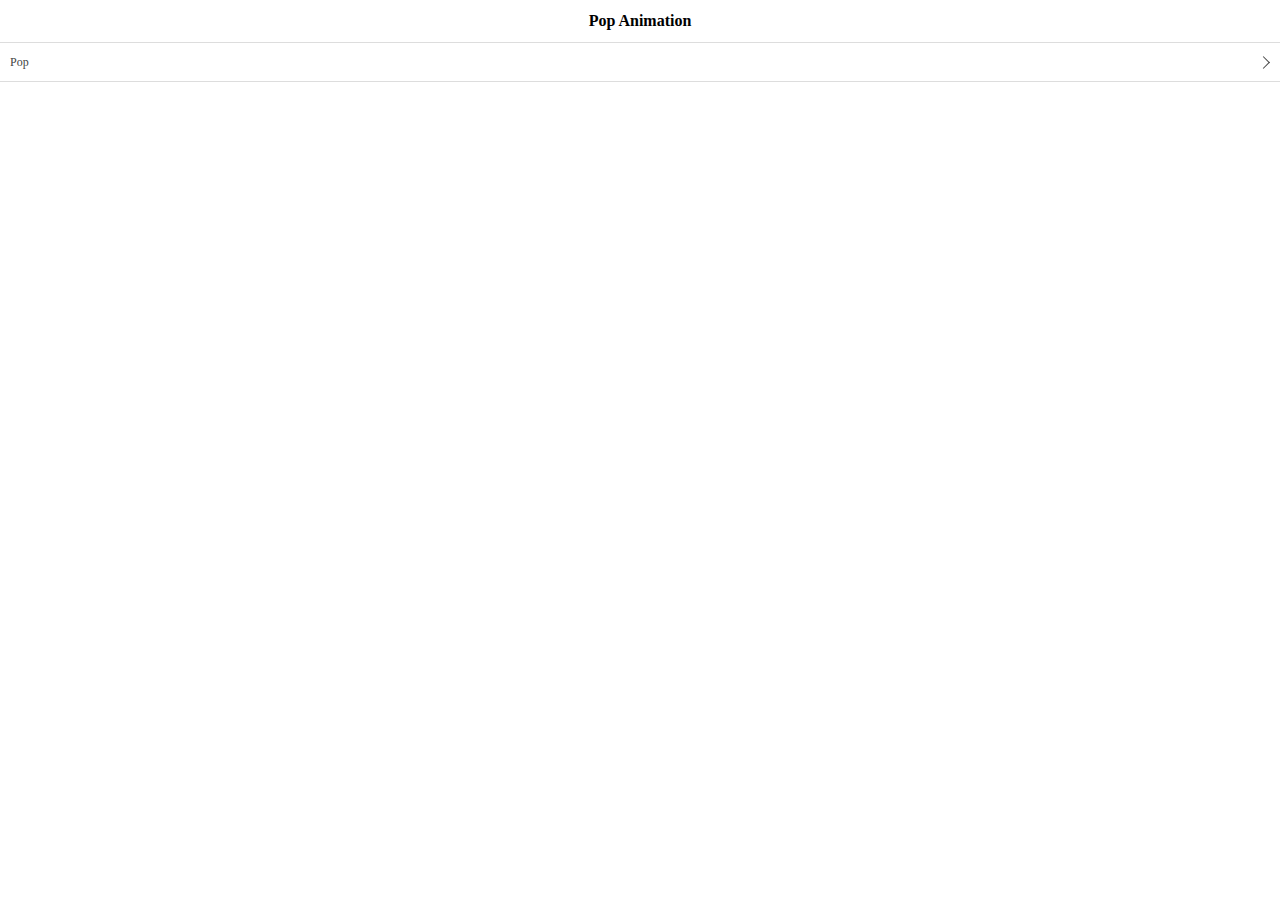
<file: Web/scripts/demo-mobile/animation/pop.html>
<!doctype html><html><head>    <meta charset="UTF-8">  	<meta name="viewport" content="initial-scale=1.0, maximum-scale=1.0, user-scalable=no">    <title>Pop Animation - jQuery EasyUI Mobile Demo</title>      <link rel="stylesheet" type="text/css" href="../../themes/metro/easyui.css">      <link rel="stylesheet" type="text/css" href="../../themes/mobile.css">      <link rel="stylesheet" type="text/css" href="../../themes/icon.css">      <script type="text/javascript" src="../../jquery.min.js"></script>      <script type="text/javascript" src="../../jquery.easyui.min.js"></script>     <script type="text/javascript" src="../../jquery.easyui.mobile.js"></script> </head><body>	<div class="easyui-navpanel">		<header>			<div class="m-toolbar">				<span class="m-title">Pop Animation</span>			</div>		</header>		<ul class="m-list">			<li><a href="#p2" data-options="animation:'pop',direction:''">Pop</a></li>		</ul>	</div>	<div id="p2" class="easyui-navpanel">		<header>			<div class="m-toolbar">				<div class="m-left">					<a href="#" class="easyui-linkbutton m-back" data-options="plain:true,outline:true,back:true">Back</a>				</div>				<div class="m-title">Panel2</div>			</div>		</header>		<div style="padding:10px">			<p>Panel2 Content.</p>		</div>	</div></body>	</html>
</file>
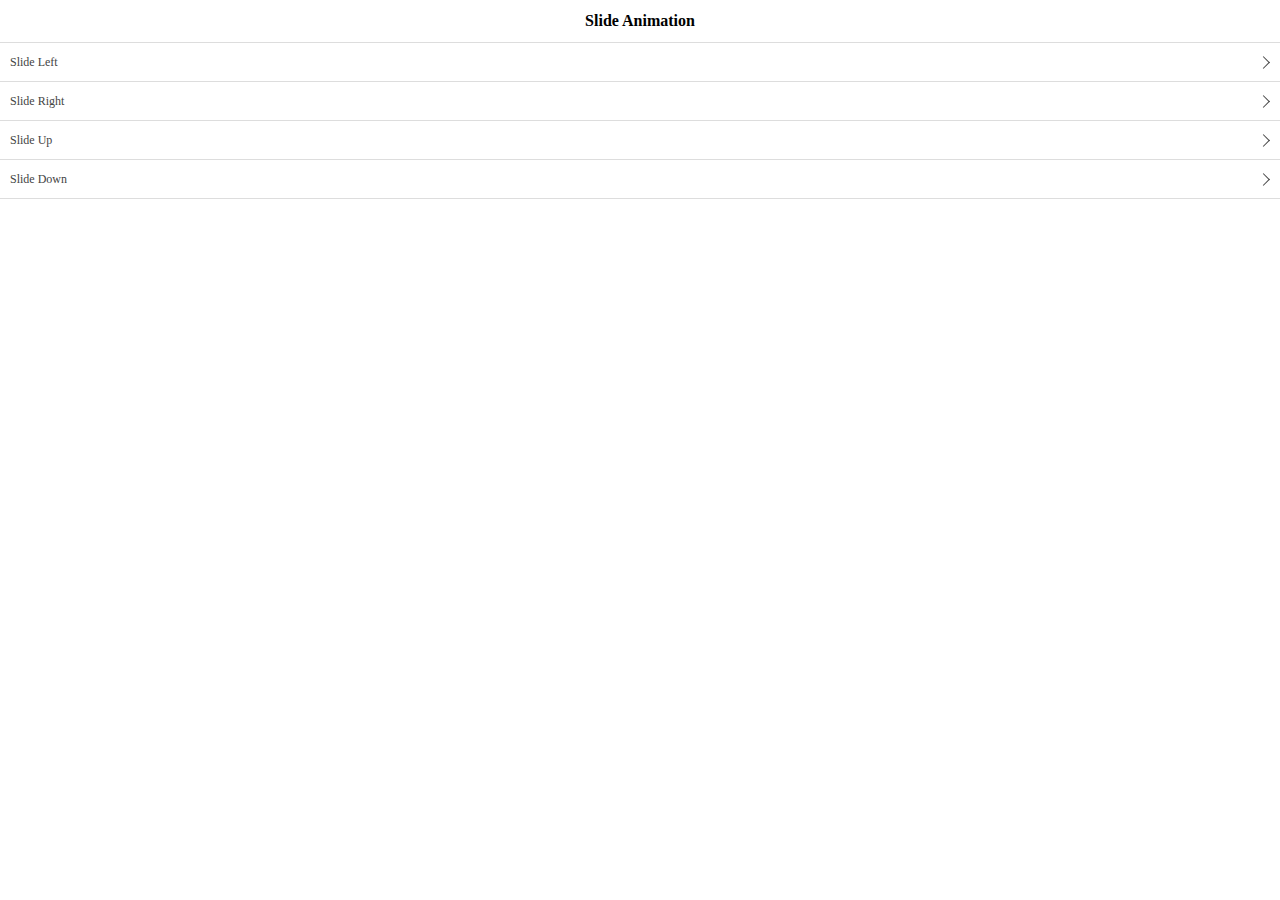
<file: Web/scripts/demo-mobile/animation/slide.html>
<!doctype html><html><head>    <meta charset="UTF-8">  	<meta name="viewport" content="initial-scale=1.0, maximum-scale=1.0, user-scalable=no">    <title>Slide Animation - jQuery EasyUI Mobile Demo</title>      <link rel="stylesheet" type="text/css" href="../../themes/metro/easyui.css">      <link rel="stylesheet" type="text/css" href="../../themes/mobile.css">      <link rel="stylesheet" type="text/css" href="../../themes/icon.css">      <script type="text/javascript" src="../../jquery.min.js"></script>      <script type="text/javascript" src="../../jquery.easyui.min.js"></script>     <script type="text/javascript" src="../../jquery.easyui.mobile.js"></script> </head><body>	<div class="easyui-navpanel">		<header>			<div class="m-toolbar">				<span class="m-title">Slide Animation</span>			</div>		</header>		<ul class="m-list">			<li><a href="#p2" data-options="animation:'slide',direction:'left'">Slide Left</a></li>			<li><a href="#p2" data-options="animation:'slide',direction:'right'">Slide Right</a></li>			<li><a href="#p2" data-options="animation:'slide',direction:'up'">Slide Up</a></li>			<li><a href="#p2" data-options="animation:'slide',direction:'down'">Slide Down</a></li>		</ul>	</div>	<div id="p2" class="easyui-navpanel">		<header>			<div class="m-toolbar">				<div class="m-left">					<a href="#" class="easyui-linkbutton m-back" data-options="plain:true,outline:true,back:true">Back</a>				</div>				<div class="m-title">Panel2</div>			</div>		</header>		<div style="padding:10px">			<p>Panel2 Content.</p>		</div>	</div></body>	</html>
</file>
<file: App/css/vant.css>
@-webkit-keyframes van-slide-up-enter{0%{-webkit-transform:translate3d(0,100%,0);transform:translate3d(0,100%,0)}}@keyframes van-slide-up-enter{0%{-webkit-transform:translate3d(0,100%,0);transform:translate3d(0,100%,0)}}@-webkit-keyframes van-slide-up-leave{to{-webkit-transform:translate3d(0,100%,0);transform:translate3d(0,100%,0)}}@keyframes van-slide-up-leave{to{-webkit-transform:translate3d(0,100%,0);transform:translate3d(0,100%,0)}}@-webkit-keyframes van-slide-down-enter{0%{-webkit-transform:translate3d(0,-100%,0);transform:translate3d(0,-100%,0)}}@keyframes van-slide-down-enter{0%{-webkit-transform:translate3d(0,-100%,0);transform:translate3d(0,-100%,0)}}@-webkit-keyframes van-slide-down-leave{to{-webkit-transform:translate3d(0,-100%,0);transform:translate3d(0,-100%,0)}}@keyframes van-slide-down-leave{to{-webkit-transform:translate3d(0,-100%,0);transform:translate3d(0,-100%,0)}}@-webkit-keyframes van-slide-left-enter{0%{-webkit-transform:translate3d(-100%,0,0);transform:translate3d(-100%,0,0)}}@keyframes van-slide-left-enter{0%{-webkit-transform:translate3d(-100%,0,0);transform:translate3d(-100%,0,0)}}@-webkit-keyframes van-slide-left-leave{to{-webkit-transform:translate3d(-100%,0,0);transform:translate3d(-100%,0,0)}}@keyframes van-slide-left-leave{to{-webkit-transform:translate3d(-100%,0,0);transform:translate3d(-100%,0,0)}}@-webkit-keyframes van-slide-right-enter{0%{-webkit-transform:translate3d(100%,0,0);transform:translate3d(100%,0,0)}}@keyframes van-slide-right-enter{0%{-webkit-transform:translate3d(100%,0,0);transform:translate3d(100%,0,0)}}@-webkit-keyframes van-slide-right-leave{to{-webkit-transform:translate3d(100%,0,0);transform:translate3d(100%,0,0)}}@keyframes van-slide-right-leave{to{-webkit-transform:translate3d(100%,0,0);transform:translate3d(100%,0,0)}}@-webkit-keyframes van-fade-in{0%{opacity:0}to{opacity:1}}@keyframes van-fade-in{0%{opacity:0}to{opacity:1}}@-webkit-keyframes van-fade-out{0%{opacity:1}to{opacity:0}}@keyframes van-fade-out{0%{opacity:1}to{opacity:0}}@-webkit-keyframes van-rotate{0%{-webkit-transform:rotate(0deg);transform:rotate(0deg)}to{-webkit-transform:rotate(360deg);transform:rotate(360deg)}}@keyframes van-rotate{0%{-webkit-transform:rotate(0deg);transform:rotate(0deg)}to{-webkit-transform:rotate(360deg);transform:rotate(360deg)}}@-webkit-keyframes van-circular{0%{stroke-dasharray:1,200;stroke-dashoffset:0}50%{stroke-dasharray:90,150;stroke-dashoffset:-40}to{stroke-dasharray:90,150;stroke-dashoffset:-120}}@keyframes van-circular{0%{stroke-dasharray:1,200;stroke-dashoffset:0}50%{stroke-dasharray:90,150;stroke-dashoffset:-40}to{stroke-dasharray:90,150;stroke-dashoffset:-120}}@-webkit-keyframes van-notice-bar-play{to{-webkit-transform:translate3d(-100%,0,0);transform:translate3d(-100%,0,0)}}@keyframes van-notice-bar-play{to{-webkit-transform:translate3d(-100%,0,0);transform:translate3d(-100%,0,0)}}@-webkit-keyframes van-notice-bar-play-infinite{to{-webkit-transform:translate3d(-100%,0,0);transform:translate3d(-100%,0,0)}}@keyframes van-notice-bar-play-infinite{to{-webkit-transform:translate3d(-100%,0,0);transform:translate3d(-100%,0,0)}}@-webkit-keyframes van-skeleton-blink{50%{opacity:.6}}@keyframes van-skeleton-blink{50%{opacity:.6}}html{-webkit-tap-highlight-color:transparent}body{margin:0}a{text-decoration:none}[class*=van-]:focus,a:focus,button:focus,input:focus,textarea:focus{outline:0}ol,ul{margin:0;padding:0;list-style:none}button,input,textarea{color:inherit;font:inherit}.van-ellipsis{overflow:hidden;white-space:nowrap;text-overflow:ellipsis}.van-clearfix::after{display:table;clear:both;content:''}[class*=van-hairline]{position:relative}[class*=van-hairline]::after{position:absolute;box-sizing:border-box;content:' ';pointer-events:none;top:-50%;right:-50%;bottom:-50%;left:-50%;border:0 solid #ebedf0;-webkit-transform:scale(.5);transform:scale(.5)}.van-hairline--top::after{border-top-width:1px}.van-hairline--left::after{border-left-width:1px}.van-hairline--right::after{border-right-width:1px}.van-hairline--bottom::after{border-bottom-width:1px}.van-hairline--top-bottom::after{border-width:1px 0}.van-hairline--surround::after{border-width:1px}.van-fade-enter-active{-webkit-animation:.3s van-fade-in;animation:.3s van-fade-in}.van-fade-leave-active{-webkit-animation:.3s van-fade-out;animation:.3s van-fade-out}.van-slide-up-enter-active{-webkit-animation:van-slide-up-enter .3s both ease;animation:van-slide-up-enter .3s both ease}.van-slide-up-leave-active{-webkit-animation:van-slide-up-leave .3s both ease;animation:van-slide-up-leave .3s both ease}.van-slide-down-enter-active{-webkit-animation:van-slide-down-enter .3s both ease;animation:van-slide-down-enter .3s both ease}.van-slide-down-leave-active{-webkit-animation:van-slide-down-leave .3s both ease;animation:van-slide-down-leave .3s both ease}.van-slide-left-enter-active{-webkit-animation:van-slide-left-enter .3s both ease;animation:van-slide-left-enter .3s both ease}.van-slide-left-leave-active{-webkit-animation:van-slide-left-leave .3s both ease;animation:van-slide-left-leave .3s both ease}.van-slide-right-enter-active{-webkit-animation:van-slide-right-enter .3s both ease;animation:van-slide-right-enter .3s both ease}.van-slide-right-leave-active{-webkit-animation:van-slide-right-leave .3s both ease;animation:van-slide-right-leave .3s both ease}.van-info{position:absolute;top:-8px;right:0;box-sizing:border-box;min-width:16px;padding:0 3px;color:#fff;font-weight:500;font-size:12px;font-family:PingFang SC,Helvetica Neue,Arial,sans-serif;line-height:14px;text-align:center;background-color:#f44;border:1px solid #fff;border-radius:16px;-webkit-transform:translateX(50%);transform:translateX(50%);-webkit-transform-origin:100%;transform-origin:100%}@font-face{font-style:normal;font-weight:400;font-family:'vant-icon';src:url(https://img.yzcdn.cn/vant/vant-icon-c2acf5.woff2) format('woff2'),url(https://img.yzcdn.cn/vant/vant-icon-c2acf5.woff) format('woff'),url(https://img.yzcdn.cn/vant/vant-icon-c2acf5.ttf) format('truetype')}.van-icon{position:relative;font:14px/1 "vant-icon";font-size:inherit;text-rendering:auto;-webkit-font-smoothing:antialiased}.van-icon,.van-icon::before{display:inline-block}.van-icon-add-o:before{content:"\F000"}.van-icon-add-square:before{content:"\F001"}.van-icon-add:before{content:"\F002"}.van-icon-after-sale:before{content:"\F003"}.van-icon-aim:before{content:"\F004"}.van-icon-alipay:before{content:"\F005"}.van-icon-apps-o:before{content:"\F006"}.van-icon-arrow-down:before{content:"\F007"}.van-icon-arrow-left:before{content:"\F008"}.van-icon-arrow-up:before{content:"\F009"}.van-icon-arrow:before{content:"\F00A"}.van-icon-ascending:before{content:"\F00B"}.van-icon-audio:before{content:"\F00C"}.van-icon-award-o:before{content:"\F00D"}.van-icon-award:before{content:"\F00E"}.van-icon-bag-o:before{content:"\F00F"}.van-icon-bag:before{content:"\F010"}.van-icon-balance-list-o:before{content:"\F011"}.van-icon-balance-list:before{content:"\F012"}.van-icon-balance-o:before{content:"\F013"}.van-icon-balance-pay:before{content:"\F014"}.van-icon-bar-chart-o:before{content:"\F015"}.van-icon-bars:before{content:"\F016"}.van-icon-bell:before{content:"\F017"}.van-icon-bill-o:before{content:"\F018"}.van-icon-bill:before{content:"\F019"}.van-icon-birthday-cake-o:before{content:"\F01A"}.van-icon-bookmark-o:before{content:"\F01B"}.van-icon-bookmark:before{content:"\F01C"}.van-icon-browsing-history-o:before{content:"\F01D"}.van-icon-browsing-history:before{content:"\F01E"}.van-icon-brush-o:before{content:"\F01F"}.van-icon-bulb-o:before{content:"\F020"}.van-icon-bullhorn-o:before{content:"\F021"}.van-icon-calender-o:before{content:"\F022"}.van-icon-card:before{content:"\F023"}.van-icon-cart-circle-o:before{content:"\F024"}.van-icon-cart-circle:before{content:"\F025"}.van-icon-cart-o:before{content:"\F026"}.van-icon-cart:before{content:"\F027"}.van-icon-cash-back-record:before{content:"\F028"}.van-icon-cash-on-deliver:before{content:"\F029"}.van-icon-cashier-o:before{content:"\F02A"}.van-icon-certificate:before{content:"\F02B"}.van-icon-chart-trending-o:before{content:"\F02C"}.van-icon-chat-o:before{content:"\F02D"}.van-icon-chat:before{content:"\F02E"}.van-icon-checked:before{content:"\F02F"}.van-icon-circle:before{content:"\F030"}.van-icon-clear:before{content:"\F031"}.van-icon-clock-o:before{content:"\F032"}.van-icon-clock:before{content:"\F033"}.van-icon-close:before{content:"\F034"}.van-icon-closed-eye:before{content:"\F035"}.van-icon-cluster-o:before{content:"\F036"}.van-icon-cluster:before{content:"\F037"}.van-icon-column:before{content:"\F038"}.van-icon-comment-circle-o:before{content:"\F039"}.van-icon-comment-o:before{content:"\F03A"}.van-icon-comment:before{content:"\F03B"}.van-icon-completed:before{content:"\F03C"}.van-icon-contact:before{content:"\F03D"}.van-icon-coupon-o:before{content:"\F03E"}.van-icon-coupon:before{content:"\F03F"}.van-icon-credit-pay:before{content:"\F040"}.van-icon-cross:before{content:"\F041"}.van-icon-debit-pay:before{content:"\F042"}.van-icon-delete:before{content:"\F043"}.van-icon-descending:before{content:"\F044"}.van-icon-description:before{content:"\F045"}.van-icon-desktop-o:before{content:"\F046"}.van-icon-diamond-o:before{content:"\F047"}.van-icon-diamond:before{content:"\F048"}.van-icon-discount:before{content:"\F049"}.van-icon-ecard-pay:before{content:"\F04A"}.van-icon-edit:before{content:"\F04B"}.van-icon-ellipsis:before{content:"\F04C"}.van-icon-empty:before{content:"\F04D"}.van-icon-envelop-o:before{content:"\F04E"}.van-icon-exchange:before{content:"\F04F"}.van-icon-expand-o:before{content:"\F050"}.van-icon-expand:before{content:"\F051"}.van-icon-eye-o:before{content:"\F052"}.van-icon-eye:before{content:"\F053"}.van-icon-fail:before{content:"\F054"}.van-icon-failure:before{content:"\F055"}.van-icon-filter-o:before{content:"\F056"}.van-icon-fire-o:before{content:"\F057"}.van-icon-fire:before{content:"\F058"}.van-icon-flag-o:before{content:"\F059"}.van-icon-flower-o:before{content:"\F05A"}.van-icon-free-postage:before{content:"\F05B"}.van-icon-friends-o:before{content:"\F05C"}.van-icon-friends:before{content:"\F05D"}.van-icon-gem-o:before{content:"\F05E"}.van-icon-gem:before{content:"\F05F"}.van-icon-gift-card-o:before{content:"\F060"}.van-icon-gift-card:before{content:"\F061"}.van-icon-gift-o:before{content:"\F062"}.van-icon-gift:before{content:"\F063"}.van-icon-gold-coin-o:before{content:"\F064"}.van-icon-gold-coin:before{content:"\F065"}.van-icon-goods-collect-o:before{content:"\F066"}.van-icon-goods-collect:before{content:"\F067"}.van-icon-graphic:before{content:"\F068"}.van-icon-home-o:before{content:"\F069"}.van-icon-hot-o:before{content:"\F06A"}.van-icon-hot-sale-o:before{content:"\F06B"}.van-icon-hot-sale:before{content:"\F06C"}.van-icon-hot:before{content:"\F06D"}.van-icon-hotel-o:before{content:"\F06E"}.van-icon-idcard:before{content:"\F06F"}.van-icon-info-o:before{content:"\F070"}.van-icon-info:before{content:"\F071"}.van-icon-invition:before{content:"\F072"}.van-icon-label-o:before{content:"\F073"}.van-icon-label:before{content:"\F074"}.van-icon-like-o:before{content:"\F075"}.van-icon-like:before{content:"\F076"}.van-icon-live:before{content:"\F077"}.van-icon-location-o:before{content:"\F078"}.van-icon-location:before{content:"\F079"}.van-icon-lock:before{content:"\F07A"}.van-icon-logistics:before{content:"\F07B"}.van-icon-manager-o:before{content:"\F07C"}.van-icon-manager:before{content:"\F07D"}.van-icon-map-marked:before{content:"\F07E"}.van-icon-medel-o:before{content:"\F07F"}.van-icon-medel:before{content:"\F080"}.van-icon-more-o:before{content:"\F081"}.van-icon-more:before{content:"\F082"}.van-icon-music-o:before{content:"\F083"}.van-icon-new-arrival-o:before{content:"\F084"}.van-icon-new-arrival:before{content:"\F085"}.van-icon-new-o:before{content:"\F086"}.van-icon-new:before{content:"\F087"}.van-icon-newspaper-o:before{content:"\F088"}.van-icon-notes-o:before{content:"\F089"}.van-icon-orders-o:before{content:"\F08A"}.van-icon-other-pay:before{content:"\F08B"}.van-icon-paid:before{content:"\F08C"}.van-icon-passed:before{content:"\F08D"}.van-icon-pause-circle-o:before{content:"\F08E"}.van-icon-pause-circle:before{content:"\F08F"}.van-icon-pause:before{content:"\F090"}.van-icon-peer-pay:before{content:"\F091"}.van-icon-pending-payment:before{content:"\F092"}.van-icon-phone-circle-o:before{content:"\F093"}.van-icon-phone-o:before{content:"\F094"}.van-icon-phone:before{content:"\F095"}.van-icon-photo-o:before{content:"\F096"}.van-icon-photo:before{content:"\F097"}.van-icon-photograph:before{content:"\F098"}.van-icon-play-circle-o:before{content:"\F099"}.van-icon-play-circle:before{content:"\F09A"}.van-icon-play:before{content:"\F09B"}.van-icon-plus:before{content:"\F09C"}.van-icon-point-gift-o:before{content:"\F09D"}.van-icon-point-gift:before{content:"\F09E"}.van-icon-points:before{content:"\F09F"}.van-icon-printer:before{content:"\F0A0"}.van-icon-qr-invalid:before{content:"\F0A1"}.van-icon-qr:before{content:"\F0A2"}.van-icon-question-o:before{content:"\F0A3"}.van-icon-question:before{content:"\F0A4"}.van-icon-records:before{content:"\F0A5"}.van-icon-refund-o:before{content:"\F0A6"}.van-icon-replay:before{content:"\F0A7"}.van-icon-scan:before{content:"\F0A8"}.van-icon-search:before{content:"\F0A9"}.van-icon-send-gift-o:before{content:"\F0AA"}.van-icon-send-gift:before{content:"\F0AB"}.van-icon-service-o:before{content:"\F0AC"}.van-icon-service:before{content:"\F0AD"}.van-icon-setting-o:before{content:"\F0AE"}.van-icon-setting:before{content:"\F0AF"}.van-icon-share:before{content:"\F0B0"}.van-icon-shop-collect-o:before{content:"\F0B1"}.van-icon-shop-collect:before{content:"\F0B2"}.van-icon-shop-o:before{content:"\F0B3"}.van-icon-shop:before{content:"\F0B4"}.van-icon-shopping-cart-o:before{content:"\F0B5"}.van-icon-shopping-cart:before{content:"\F0B6"}.van-icon-shrink:before{content:"\F0B7"}.van-icon-sign:before{content:"\F0B8"}.van-icon-smile-comment-o:before{content:"\F0B9"}.van-icon-smile-comment:before{content:"\F0BA"}.van-icon-smile-o:before{content:"\F0BB"}.van-icon-star-o:before{content:"\F0BC"}.van-icon-star:before{content:"\F0BD"}.van-icon-stop-circle-o:before{content:"\F0BE"}.van-icon-stop-circle:before{content:"\F0BF"}.van-icon-stop:before{content:"\F0C0"}.van-icon-success:before{content:"\F0C1"}.van-icon-thumb-circle-o:before{content:"\F0C2"}.van-icon-todo-list-o:before{content:"\F0C3"}.van-icon-todo-list:before{content:"\F0C4"}.van-icon-tosend:before{content:"\F0C5"}.van-icon-tv-o:before{content:"\F0C6"}.van-icon-umbrella-circle:before{content:"\F0C7"}.van-icon-underway-o:before{content:"\F0C8"}.van-icon-underway:before{content:"\F0C9"}.van-icon-upgrade:before{content:"\F0CA"}.van-icon-user-circle-o:before{content:"\F0CB"}.van-icon-user-o:before{content:"\F0CC"}.van-icon-video-o:before{content:"\F0CD"}.van-icon-video:before{content:"\F0CE"}.van-icon-vip-card-o:before{content:"\F0CF"}.van-icon-vip-card:before{content:"\F0D0"}.van-icon-volume-o:before{content:"\F0D1"}.van-icon-volume:before{content:"\F0D2"}.van-icon-wap-home:before{content:"\F0D3"}.van-icon-wap-nav:before{content:"\F0D4"}.van-icon-warn-o:before{content:"\F0D5"}.van-icon-warning-o:before{content:"\F0D6"}.van-icon-weapp-nav:before{content:"\F0D7"}.van-icon-wechat:before{content:"\F0D8"}.van-icon-youzan-shield:before{content:"\F0D9"}.van-icon__image{width:1em;height:1em}.van-loading,.van-loading__spinner{position:relative;vertical-align:middle}.van-loading{font-size:0}.van-loading__spinner{display:inline-block;width:30px;max-width:100%;height:30px;max-height:100%;-webkit-animation:van-rotate .8s linear infinite;animation:van-rotate .8s linear infinite}.van-loading__spinner--spinner{-webkit-animation-timing-function:steps(12);animation-timing-function:steps(12)}.van-circle svg,.van-loading__spinner--spinner i{position:absolute;top:0;left:0;width:100%;height:100%}.van-loading__spinner--spinner i::before{display:block;width:2px;height:25%;margin:0 auto;background-color:currentColor;border-radius:40%;content:' '}.van-loading__spinner--circular{-webkit-animation-duration:2s;animation-duration:2s}.van-loading__circular{display:block;width:100%;height:100%}.van-loading__circular circle{-webkit-animation:van-circular 1.5s ease-in-out infinite;animation:van-circular 1.5s ease-in-out infinite;stroke:currentColor;stroke-width:3;stroke-linecap:round}.van-loading__text{display:inline-block;margin-left:10px;color:#969799;font-size:14px;vertical-align:middle}.van-loading--vertical{display:-webkit-box;display:-webkit-flex;display:flex;-webkit-box-orient:vertical;-webkit-box-direction:normal;-webkit-flex-direction:column;flex-direction:column;-webkit-box-align:center;-webkit-align-items:center;align-items:center}.van-loading--vertical .van-loading__text{margin:10px 0 0}.van-loading__spinner--spinner i:nth-of-type(1){-webkit-transform:rotate(30deg);transform:rotate(30deg);opacity:1}.van-loading__spinner--spinner i:nth-of-type(2){-webkit-transform:rotate(60deg);transform:rotate(60deg);opacity:.9375}.van-loading__spinner--spinner i:nth-of-type(3){-webkit-transform:rotate(90deg);transform:rotate(90deg);opacity:.875}.van-loading__spinner--spinner i:nth-of-type(4){-webkit-transform:rotate(120deg);transform:rotate(120deg);opacity:.8125}.van-loading__spinner--spinner i:nth-of-type(5){-webkit-transform:rotate(150deg);transform:rotate(150deg);opacity:.75}.van-loading__spinner--spinner i:nth-of-type(6){-webkit-transform:rotate(180deg);transform:rotate(180deg);opacity:.6875}.van-loading__spinner--spinner i:nth-of-type(7){-webkit-transform:rotate(210deg);transform:rotate(210deg);opacity:.625}.van-loading__spinner--spinner i:nth-of-type(8){-webkit-transform:rotate(240deg);transform:rotate(240deg);opacity:.5625}.van-loading__spinner--spinner i:nth-of-type(9){-webkit-transform:rotate(270deg);transform:rotate(270deg);opacity:.5}.van-loading__spinner--spinner i:nth-of-type(10){-webkit-transform:rotate(300deg);transform:rotate(300deg);opacity:.4375}.van-loading__spinner--spinner i:nth-of-type(11){-webkit-transform:rotate(330deg);transform:rotate(330deg);opacity:.375}.van-loading__spinner--spinner i:nth-of-type(12){-webkit-transform:rotate(360deg);transform:rotate(360deg);opacity:.3125}.van-button{position:relative;display:inline-block;box-sizing:border-box;height:44px;margin:0;padding:0;font-size:16px;line-height:42px;text-align:center;border-radius:2px;-webkit-appearance:none;-webkit-text-size-adjust:100%}.van-button::before{position:absolute;top:50%;left:50%;width:100%;height:100%;background-color:#000;border:inherit;border-color:#000;border-radius:inherit;-webkit-transform:translate(-50%,-50%);transform:translate(-50%,-50%);opacity:0;content:' '}.van-button:active::before{opacity:.1}.van-button--disabled::before,.van-button--loading::before{display:none}.van-button--default{color:#323233;background-color:#fff;border:1px solid #ebedf0}.van-button--primary{color:#fff;background-color:#07c160;border:1px solid #07c160}.van-button--info{color:#fff;background-color:#1989fa;border:1px solid #1989fa}.van-button--danger{color:#fff;background-color:#f44;border:1px solid #f44}.van-button--warning{color:#fff;background-color:#ff976a;border:1px solid #ff976a}.van-button--plain{background-color:#fff}.van-button--plain.van-button--primary{color:#07c160}.van-button--plain.van-button--info{color:#1989fa}.van-button--plain.van-button--danger{color:#f44}.van-button--plain.van-button--warning{color:#ff976a}.van-button--large{width:100%;height:50px;line-height:48px}.van-button--normal{padding:0 15px;font-size:14px}.van-button--small{min-width:60px;height:30px;padding:0 8px;font-size:12px;line-height:28px}.van-button__loading{display:inline-block;vertical-align:top}.van-button--mini{display:inline-block;min-width:50px;height:22px;font-size:10px;line-height:20px}.van-button--mini+.van-button--mini{margin-left:5px}.van-button--block{display:block;width:100%}.van-button--disabled{opacity:.5}.van-button--hairline.van-button--round::after,.van-button--round{border-radius:10em}.van-button--hairline.van-button--square::after,.van-button--square{border-radius:0}.van-button__icon{min-width:1em;font-size:1.2em;line-height:inherit;vertical-align:top}.van-button__icon+.van-button__text,.van-button__loading+.van-button__text{display:inline-block;margin-left:5px;vertical-align:top}.van-button--hairline{border-width:0}.van-button--hairline::after{border-color:inherit;border-radius:4px}.van-cell{position:relative;display:-webkit-box;display:-webkit-flex;display:flex;box-sizing:border-box;width:100%;padding:10px 15px;overflow:hidden;color:#323233;font-size:14px;line-height:24px;background-color:#fff}.van-cell:not(:last-child)::after{position:absolute;box-sizing:border-box;content:' ';pointer-events:none;right:0;bottom:0;left:15px;border-bottom:1px solid #ebedf0;-webkit-transform:scaleY(.5);transform:scaleY(.5)}.van-cell--borderless::after{display:none}.van-cell__label{margin-top:3px;color:#969799;font-size:12px;line-height:18px}.van-cell__title,.van-cell__value{-webkit-box-flex:1;-webkit-flex:1;flex:1}.van-cell__value{position:relative;overflow:hidden;color:#969799;text-align:right;vertical-align:middle}.van-cell__value--alone{color:#323233;text-align:left}.van-cell__left-icon,.van-cell__right-icon{min-width:1em;height:24px;font-size:16px;line-height:24px}.van-cell__left-icon{margin-right:5px}.van-cell__right-icon{margin-left:5px;color:#969799}.van-cell--clickable:active{background-color:#f2f3f5}.van-cell--required{overflow:visible}.van-cell--required::before{position:absolute;left:7px;color:#f44;font-size:14px;content:'*'}.van-cell--center{-webkit-box-align:center;-webkit-align-items:center;align-items:center}.van-cell--large{padding-top:12px;padding-bottom:12px}.van-cell--large .van-cell__title{font-size:16px}.van-cell--large .van-cell__label{font-size:14px}.van-cell-group{background-color:#fff}.van-cell-group__title{padding:15px 15px 5px;color:#969799;font-size:14px;line-height:16px}.van-col{float:left;box-sizing:border-box;min-height:1px}.van-col--1{width:4.16666667%}.van-col--offset-1{margin-left:4.16666667%}.van-col--2{width:8.33333333%}.van-col--offset-2{margin-left:8.33333333%}.van-col--3{width:12.5%}.van-col--offset-3{margin-left:12.5%}.van-col--4{width:16.66666667%}.van-col--offset-4{margin-left:16.66666667%}.van-col--5{width:20.83333333%}.van-col--offset-5{margin-left:20.83333333%}.van-col--6{width:25%}.van-col--offset-6{margin-left:25%}.van-col--7{width:29.16666667%}.van-col--offset-7{margin-left:29.16666667%}.van-col--8{width:33.33333333%}.van-col--offset-8{margin-left:33.33333333%}.van-col--9{width:37.5%}.van-col--offset-9{margin-left:37.5%}.van-col--10{width:41.66666667%}.van-col--offset-10{margin-left:41.66666667%}.van-col--11{width:45.83333333%}.van-col--offset-11{margin-left:45.83333333%}.van-col--12{width:50%}.van-col--offset-12{margin-left:50%}.van-col--13{width:54.16666667%}.van-col--offset-13{margin-left:54.16666667%}.van-col--14{width:58.33333333%}.van-col--offset-14{margin-left:58.33333333%}.van-col--15{width:62.5%}.van-col--offset-15{margin-left:62.5%}.van-col--16{width:66.66666667%}.van-col--offset-16{margin-left:66.66666667%}.van-col--17{width:70.83333333%}.van-col--offset-17{margin-left:70.83333333%}.van-col--18{width:75%}.van-col--offset-18{margin-left:75%}.van-col--19{width:79.16666667%}.van-col--offset-19{margin-left:79.16666667%}.van-col--20{width:83.33333333%}.van-col--offset-20{margin-left:83.33333333%}.van-col--21{width:87.5%}.van-col--offset-21{margin-left:87.5%}.van-col--22{width:91.66666667%}.van-col--offset-22{margin-left:91.66666667%}.van-col--23{width:95.83333333%}.van-col--offset-23{margin-left:95.83333333%}.van-col--24{width:100%}.van-col--offset-24{margin-left:100%}.van-row::after{display:table;clear:both;content:""}.van-row--flex{display:-webkit-box;display:-webkit-flex;display:flex}.van-row--flex::after{display:none}.van-row--justify-center{-webkit-box-pack:center;-webkit-justify-content:center;justify-content:center}.van-row--justify-end{-webkit-box-pack:end;-webkit-justify-content:flex-end;justify-content:flex-end}.van-row--justify-space-between{-webkit-box-pack:justify;-webkit-justify-content:space-between;justify-content:space-between}.van-row--justify-space-around{-webkit-justify-content:space-around;justify-content:space-around}.van-row--align-center{-webkit-box-align:center;-webkit-align-items:center;align-items:center}.van-row--align-bottom{-webkit-box-align:end;-webkit-align-items:flex-end;align-items:flex-end}.van-image{position:relative;display:inline-block}.van-image__error,.van-image__img,.van-image__loading{display:block;width:100%;height:100%}.van-image__error,.van-image__loading{position:absolute;top:0;left:0;display:-webkit-box;display:-webkit-flex;display:flex;-webkit-box-orient:vertical;-webkit-box-direction:normal;-webkit-flex-direction:column;flex-direction:column;-webkit-box-align:center;-webkit-align-items:center;align-items:center;-webkit-box-pack:center;-webkit-justify-content:center;justify-content:center;color:#969799;font-size:14px;background-color:#f8f8f8}.van-circle{position:relative;display:inline-block;text-align:center}.van-circle__layer{-webkit-transform:rotate(90deg);transform:rotate(90deg);-webkit-transform-origin:530px 530px;transform-origin:530px 530px;fill:none;stroke-linecap:round;stroke-dasharray:3140;stroke-dashoffset:3140}.van-circle__text{position:absolute;top:50%;left:0;width:100%;color:#323233;-webkit-transform:translateY(-50%);transform:translateY(-50%)}.van-collapse-item__title .van-cell__right-icon::before{-webkit-transform:rotate(90deg);transform:rotate(90deg);-webkit-transition:.3s;transition:.3s}.van-collapse-item__title::after{visibility:hidden}.van-collapse-item__title--expanded .van-cell__right-icon::before{-webkit-transform:rotate(-90deg);transform:rotate(-90deg)}.van-collapse-item__title--expanded::after{visibility:visible}.van-collapse-item__title--disabled,.van-collapse-item__title--disabled .van-cell__right-icon{color:#c8c9cc}.van-collapse-item__title--disabled:active{background-color:#fff}.van-collapse-item__wrapper{overflow:hidden;-webkit-transition:height .3s ease-in-out;transition:height .3s ease-in-out;will-change:height}.van-collapse-item__content{padding:15px;color:#969799;font-size:13px;line-height:1.5;background-color:#fff}.van-list__error-text,.van-list__finished-text,.van-list__loading{color:#969799;font-size:13px;line-height:50px;text-align:center}.van-list__placeholder{height:0;pointer-events:none}.van-nav-bar{position:relative;height:46px;line-height:46px;text-align:center;background-color:#fff;-webkit-user-select:none;user-select:none}.van-nav-bar .van-icon{color:#1989fa;vertical-align:middle}.van-nav-bar__arrow{min-width:1em;font-size:16px}.van-nav-bar__arrow+.van-nav-bar__text{margin-left:-20px;padding-left:25px}.van-nav-bar--fixed{position:fixed;top:0;left:0;width:100%}.van-nav-bar__title{max-width:60%;margin:0 auto;color:#323233;font-weight:500;font-size:16px}.van-nav-bar__left,.van-nav-bar__right{position:absolute;bottom:0;font-size:14px}.van-nav-bar__left{left:15px}.van-nav-bar__right{right:15px}.van-nav-bar__text{display:inline-block;margin:0 -15px;padding:0 15px;color:#1989fa;vertical-align:middle}.van-nav-bar__text:active{background-color:#f2f3f5}.van-notice-bar{position:relative;display:-webkit-box;display:-webkit-flex;display:flex;-webkit-box-align:center;-webkit-align-items:center;align-items:center;height:40px;padding:0 15px;color:#ed6a0c;font-size:14px;line-height:24px;background-color:#fffbe8}.van-notice-bar__left-icon,.van-notice-bar__right-icon{min-width:22px;font-size:16px}.van-notice-bar__right-icon{text-align:right}.van-notice-bar__wrap{position:relative;-webkit-box-flex:1;-webkit-flex:1;flex:1;height:24px;overflow:hidden}.van-notice-bar__content{position:absolute;white-space:nowrap}.van-notice-bar__content.van-ellipsis{max-width:100%}.van-notice-bar__play{-webkit-animation:van-notice-bar-play linear both;animation:van-notice-bar-play linear both}.van-notice-bar__play--infinite{-webkit-animation:van-notice-bar-play-infinite linear infinite both;animation:van-notice-bar-play-infinite linear infinite both}.van-notice-bar--wrapable{height:auto;padding:8px 15px}.van-notice-bar--wrapable .van-notice-bar__wrap{height:auto}.van-notice-bar--wrapable .van-notice-bar__content{position:relative;white-space:normal}.van-overlay{position:fixed;top:0;left:0;width:100%;height:100%;background-color:rgba(0,0,0,.7)}.van-overflow-hidden{overflow:hidden!important}.van-popup{position:fixed;max-height:100%;overflow-y:auto;background-color:#fff;-webkit-transition:.3s ease-out;transition:.3s ease-out;-webkit-overflow-scrolling:touch}.van-popup--center{top:50%;left:50%;-webkit-transform:translate3d(-50%,-50%,0);transform:translate3d(-50%,-50%,0)}.van-popup--top{top:0;left:0;width:100%}.van-popup--right{top:50%;right:0;-webkit-transform:translate3d(0,-50%,0);transform:translate3d(0,-50%,0)}.van-popup--bottom{bottom:0;left:0;width:100%}.van-popup--left{top:50%;left:0;-webkit-transform:translate3d(0,-50%,0);transform:translate3d(0,-50%,0)}.van-popup-slide-top-enter,.van-popup-slide-top-leave-active{-webkit-transform:translate3d(0,-100%,0);transform:translate3d(0,-100%,0)}.van-popup-slide-right-enter,.van-popup-slide-right-leave-active{-webkit-transform:translate3d(100%,-50%,0);transform:translate3d(100%,-50%,0)}.van-popup-slide-bottom-enter,.van-popup-slide-bottom-leave-active{-webkit-transform:translate3d(0,100%,0);transform:translate3d(0,100%,0)}.van-popup-slide-left-enter,.van-popup-slide-left-leave-active{-webkit-transform:translate3d(-100%,-50%,0);transform:translate3d(-100%,-50%,0)}.van-search,.van-search__content{display:-webkit-box;display:-webkit-flex;display:flex}.van-search{-webkit-box-align:center;-webkit-align-items:center;align-items:center;box-sizing:border-box;padding:10px 16px}.van-search__content{-webkit-box-flex:1;-webkit-flex:1;flex:1;padding-left:10px;background-color:#f7f8fa;border-radius:2px}.van-search__content--round{border-radius:17px}.van-search__label{padding:0 5px;color:#323233;font-size:14px;line-height:34px}.van-search .van-cell{-webkit-box-flex:1;-webkit-flex:1;flex:1;padding:5px 10px 5px 0;background-color:transparent}.van-search .van-cell__left-icon{color:#969799}.van-search--show-action{padding-right:0}.van-search input::-webkit-search-cancel-button,.van-search input::-webkit-search-decoration,.van-search input::-webkit-search-results-button,.van-search input::-webkit-search-results-decoration{display:none}.van-search__action{padding:0 10px;color:#323233;font-size:14px;line-height:34px}.van-search__action:active{background-color:#f2f3f5}.van-pagination{display:-webkit-box;display:-webkit-flex;display:flex;font-size:14px;line-height:40px;text-align:center}.van-pagination__item{-webkit-box-flex:1;-webkit-flex:1;flex:1;box-sizing:border-box;min-width:36px;height:40px;color:#1989fa;background-color:#fff;-webkit-user-select:none;user-select:none}.van-pagination__item:active{color:#fff;background-color:#1989fa}.van-pagination__item::after{border-width:1px 0 1px 1px}.van-pagination__item:last-child::after{border-right-width:1px}.van-pagination__item--disabled,.van-pagination__item--disabled:active{color:#7d7e80;background-color:#f8f8f8;opacity:.6}.van-pagination__item--active{color:#fff;background-color:#1989fa}.van-pagination__next,.van-pagination__prev{padding:0 5px}.van-pagination__page{-webkit-box-flex:0;-webkit-flex-grow:0;flex-grow:0}.van-pagination__page-desc{-webkit-box-flex:1;-webkit-flex:1;flex:1;height:40px;color:#7d7e80}.van-pagination--simple .van-pagination__next::after,.van-pagination--simple .van-pagination__prev::after{border-width:1px}.van-panel{background:#fff}.van-panel__header-value{color:#f44}.van-panel__footer{padding:10px 15px}.van-rate{-webkit-user-select:none;user-select:none}.van-rate__item{position:relative;display:inline-block}.van-rate__item:not(:last-child){padding-right:4px}.van-rate__icon{display:block;width:1em;font-size:20px}.van-rate__icon--half{position:absolute;top:0;left:0;width:.5em;overflow:hidden}.van-steps{overflow:hidden;background-color:#fff}.van-steps--horizontal{padding:10px 10px 0}.van-steps--horizontal .van-steps__items{position:relative;display:-webkit-box;display:-webkit-flex;display:flex;margin:0 0 10px;padding-bottom:22px}.van-steps--vertical{padding:0 0 0 35px}.van-step{position:relative;-webkit-box-flex:1;-webkit-flex:1;flex:1;color:#969799;font-size:14px}.van-step__circle{display:block;width:5px;height:5px;background-color:#969799;border-radius:50%}.van-step__line{position:absolute;background-color:#ebedf0}.van-step--horizontal{float:left}.van-step--horizontal:first-child .van-step__title{margin-left:0;-webkit-transform:none;transform:none}.van-step--horizontal:last-child{position:absolute;right:1px;width:auto}.van-step--horizontal:last-child .van-step__title{margin-left:0;-webkit-transform:none;transform:none}.van-step--horizontal:last-child .van-step__circle-container{right:-9px;left:auto}.van-step--horizontal .van-step__circle-container{position:absolute;top:30px;left:-8px;z-index:1;padding:0 8px;background-color:#fff;-webkit-transform:translateY(-50%);transform:translateY(-50%)}.van-step--horizontal .van-step__title{display:inline-block;margin-left:3px;font-size:12px;-webkit-transform:translateX(-50%);transform:translateX(-50%)}@media (max-width:321px){.van-step--horizontal .van-step__title{font-size:11px}}.van-step--horizontal .van-step__line{top:30px;left:0;width:100%;height:1px}.van-step--horizontal .van-step__icon{display:block;font-size:12px}.van-step--horizontal .van-step--process{color:#323233}.van-step--vertical{display:block;float:none;padding:10px 10px 10px 0;line-height:18px}.van-step--vertical:not(:last-child)::after{border-bottom-width:1px}.van-step--vertical:first-child::before{position:absolute;top:0;left:-15px;z-index:1;width:1px;height:20px;background-color:#fff;content:''}.van-step--vertical .van-step__circle-container{position:absolute;top:19px;left:-15px;z-index:2;font-size:12px;line-height:1;-webkit-transform:translate(-50%,-50%);transform:translate(-50%,-50%)}.van-step--vertical .van-step__line{top:16px;left:-15px;width:1px;height:100%}.van-step:last-child .van-step__line{width:0}.van-step--finish{color:#323233}.van-step--finish .van-step__circle,.van-step--finish .van-step__line{background-color:#07c160}.van-tag{display:inline-block;padding:.2em .5em;color:#fff;font-size:10px;line-height:normal;border-radius:.2em}.van-tag::after{border-color:currentColor;border-radius:.4em}.van-tag--mark{padding-right:.6em;border-radius:0 .8em .8em 0}.van-tag--mark::after{border-radius:0 1.6em 1.6em 0}.van-tag--round{border-radius:.8em}.van-tag--round::after{border-radius:1.6em}.van-tag--medium{font-size:12px}.van-tag--large{font-size:14px}.van-tab__pane,.van-tab__pane-wrapper{-webkit-flex-shrink:0;flex-shrink:0;box-sizing:border-box;width:100%}.van-tab__pane-wrapper--inactive{height:0;overflow:visible}.van-tab{position:relative;-webkit-box-flex:1;-webkit-flex:1;flex:1;box-sizing:border-box;min-width:0;padding:0 5px;color:#7d7e80;font-size:14px;line-height:44px;text-align:center;cursor:pointer}.van-tab span{display:block}.van-tab--active{color:#323233;font-weight:500}.van-tab--disabled{color:#c8c9cc}.van-tabs{position:relative}.van-tabs__wrap{position:absolute;top:0;right:0;left:0;z-index:99;overflow:hidden}.van-tabs__wrap--page-top{position:fixed}.van-tabs__wrap--content-bottom{top:auto;bottom:0}.van-tabs__wrap--scrollable .van-tab{-webkit-box-flex:0;-webkit-flex:0 0 22%;flex:0 0 22%}.van-tabs__wrap--scrollable .van-tab--complete{-webkit-box-flex:1;-webkit-flex:1 0 auto;flex:1 0 auto}.van-tabs__wrap--scrollable .van-tabs__nav{overflow:hidden;overflow-x:auto;-webkit-overflow-scrolling:touch}.van-tabs__wrap--scrollable .van-tabs__nav::-webkit-scrollbar{display:none}.van-tabs__nav{position:relative;display:-webkit-box;display:-webkit-flex;display:flex;background-color:#fff;-webkit-user-select:none;user-select:none}.van-tabs__nav--line{box-sizing:content-box;height:100%;padding-bottom:15px}.van-tabs__nav--card{box-sizing:border-box;height:30px;margin:0 15px;border:1px solid #f44;border-radius:2px}.van-tabs__nav--card .van-tab{color:#f44;line-height:28px;border-right:1px solid #f44}.van-tabs__nav--card .van-tab:last-child{border-right:none}.van-tabs__nav--card .van-tab.van-tab--active{color:#fff;background-color:#f44}.van-tabs__nav--card .van-tab--disabled{color:#c8c9cc}.van-tabs__line{position:absolute;bottom:15px;left:0;z-index:1;height:3px;background-color:#f44;border-radius:3px}.van-tabs__track{position:relative;display:-webkit-box;display:-webkit-flex;display:flex;width:100%;height:100%;will-change:left}.van-tabs__content--animated{overflow:hidden}.van-tabs--line{padding-top:44px}.van-tabs--line .van-tabs__wrap{height:44px}.van-tabs--card{padding-top:30px}.van-tabs--card>.van-tabs__wrap{height:30px}.van-tabbar{display:-webkit-box;display:-webkit-flex;display:flex;width:100%;height:50px;background-color:#fff}.van-tabbar--fixed{position:fixed;bottom:0;left:0}.van-tabbar--safe-area-inset-bottom{padding-bottom:constant(safe-area-inset-bottom);padding-bottom:env(safe-area-inset-bottom)}.van-tabbar-item{display:-webkit-box;display:-webkit-flex;display:flex;-webkit-box-flex:1;-webkit-flex:1;flex:1;-webkit-box-orient:vertical;-webkit-box-direction:normal;-webkit-flex-direction:column;flex-direction:column;-webkit-box-align:center;-webkit-align-items:center;align-items:center;-webkit-box-pack:center;-webkit-justify-content:center;justify-content:center;color:#7d7e80;font-size:12px;line-height:1}.van-tabbar-item__icon{position:relative;margin-bottom:5px;font-size:18px}.van-tabbar-item__icon .van-icon{display:block;min-width:1em}.van-tabbar-item__icon--dot::after{position:absolute;top:0;right:-8px;width:8px;height:8px;background-color:#f44;border-radius:100%;content:' '}.van-tabbar-item__icon img{display:block;height:18px}.van-tabbar-item--active{color:#1989fa}.van-tabbar-item .van-info{margin-top:2px}.van-image-preview{position:fixed;top:0;left:0;width:100%;height:100%}.van-image-preview__image{position:absolute;top:0;right:0;bottom:0;left:0;max-width:100%;max-height:100%;margin:auto}.van-image-preview__index{position:absolute;top:10px;left:50%;color:#fff;font-size:14px;letter-spacing:2px;-webkit-transform:translate(-50%,0);transform:translate(-50%,0)}.van-image-preview__overlay{background-color:rgba(0,0,0,.9)}.van-image-preview .van-swipe{height:100%}.van-progress{position:relative;height:4px;background:#e5e5e5;border-radius:4px}.van-progress__portion{position:absolute;left:0;height:100%;border-radius:inherit}.van-progress__portion--with-pivot{border-top-right-radius:0;border-bottom-right-radius:0}.van-progress__pivot{position:absolute;top:50%;right:0;box-sizing:border-box;min-width:2em;padding:0 5px;font-size:10px;line-height:1.6;text-align:center;word-break:keep-all;background-color:#e5e5e5;border-radius:1em;-webkit-transform:translate(100%,-50%);transform:translate(100%,-50%)}.van-sidebar{width:85px}.van-sidebar-item{display:block;box-sizing:border-box;padding:20px 12px 20px 9px;overflow:hidden;color:#7d7e80;font-size:14px;line-height:1.4;word-break:break-all;background-color:#f8f8f8;border-left:3px solid transparent;-webkit-user-select:none;user-select:none}.van-sidebar-item__text{position:relative}.van-sidebar-item:active{background-color:#f2f3f5}.van-sidebar-item:not(:last-child)::after{border-bottom-width:1px}.van-sidebar-item--select{color:#323233;font-weight:500;border-color:#f44;background-color:#fff}.van-sidebar-item--select::after{border-right-width:1px}.van-sidebar-item--select:active{background-color:#fff}.van-sidebar-item .van-info{right:4px}.van-skeleton{display:-webkit-box;display:-webkit-flex;display:flex;padding:0 15px}.van-skeleton__avatar{-webkit-flex-shrink:0;flex-shrink:0;margin-right:15px;background-color:#f2f3f5}.van-skeleton__avatar--round{border-radius:100%}.van-skeleton__content{width:100%}.van-skeleton__avatar+.van-skeleton__content{padding-top:8px}.van-skeleton__row,.van-skeleton__title{height:16px;background-color:#f2f3f5}.van-skeleton__title{margin:0}.van-skeleton__row:not(:first-child){margin-top:12px}.van-skeleton__title+.van-skeleton__row{margin-top:20px}.van-skeleton--animate{-webkit-animation:van-skeleton-blink 1.2s ease-in-out infinite;animation:van-skeleton-blink 1.2s ease-in-out infinite}.van-slider,.van-slider__bar{position:relative;background-color:#e5e5e5;border-radius:999px}.van-slider__bar{background-color:#1989fa;border-radius:inherit}.van-slider__button{width:20px;height:20px;background-color:#fff;border-radius:50%;box-shadow:0 1px 2px rgba(0,0,0,.5)}.van-slider__button-wrapper{position:absolute;top:50%;right:0;-webkit-transform:translate3d(50%,-50%,0);transform:translate3d(50%,-50%,0)}.van-slider__button-wrapper::after{position:absolute;top:-50%;left:-50%;width:200%;height:200%;content:''}.van-slider--disabled{opacity:.3}.van-slider--vertical{display:inline-block;height:100%}.van-slider--vertical .van-slider__button-wrapper{top:auto;bottom:0;-webkit-transform:translate3d(50%,50%,0);transform:translate3d(50%,50%,0)}.van-stepper{font-size:0}.van-stepper__minus,.van-stepper__plus{position:relative;box-sizing:border-box;width:28px;height:28px;margin:1px;padding:5px;color:#323233;vertical-align:middle;background-color:#f2f3f5;border:0}.van-stepper__minus::before,.van-stepper__plus::before{width:9px;height:1px}.van-stepper__minus::after,.van-stepper__plus::after{width:1px;height:9px}.van-stepper__minus::after,.van-stepper__minus::before,.van-stepper__plus::after,.van-stepper__plus::before{position:absolute;top:0;right:0;bottom:0;left:0;margin:auto;background-color:currentColor;content:''}.van-stepper__minus:active,.van-stepper__plus:active{background-color:#e8e8e8}.van-stepper__minus--disabled,.van-stepper__plus--disabled{color:#c8c9cc;background-color:#f7f8fa}.van-stepper__minus--disabled:active,.van-stepper__plus--disabled:active{background-color:#f7f8fa}.van-stepper__minus{border-radius:4px 0 0 4px}.van-stepper__minus::after{display:none}.van-stepper__plus{border-radius:0 4px 4px 0}.van-stepper__input{box-sizing:content-box;width:30px;height:26px;margin:1px;padding:1px;color:#323233;font-size:14px;text-align:center;vertical-align:middle;background-color:#f2f3f5;border:0;border-width:1px 0;border-radius:0;-webkit-appearance:none}.van-stepper__input[disabled]{color:#c8c9cc;background-color:#f2f3f5}.van-stepper input[type=number]::-webkit-inner-spin-button,.van-stepper input[type=number]::-webkit-outer-spin-button{margin:0;-webkit-appearance:none}.van-swipe{position:relative;overflow:hidden;-webkit-user-select:none;user-select:none}.van-swipe__track{height:100%}.van-swipe__indicators{position:absolute;bottom:10px;left:50%;display:-webkit-box;display:-webkit-flex;display:flex;-webkit-transform:translateX(-50%);transform:translateX(-50%)}.van-swipe__indicators--vertical{top:50%;bottom:auto;left:10px;-webkit-box-orient:vertical;-webkit-box-direction:normal;-webkit-flex-direction:column;flex-direction:column;-webkit-transform:translateY(-50%);transform:translateY(-50%)}.van-swipe__indicators--vertical .van-swipe__indicator:not(:last-child){margin-bottom:6px}.van-swipe__indicator{width:6px;height:6px;background-color:#ebedf0;border-radius:100%;opacity:.3;-webkit-transition:opacity .2s;transition:opacity .2s}.van-swipe__indicator:not(:last-child){margin-right:6px}.van-swipe__indicator--active{background-color:#1989fa;opacity:1}.van-swipe-item{float:left;height:100%}.van-index-anchor{padding:0 15px;color:#323233;font-weight:500;font-size:14px;line-height:32px;background-color:transparent}.van-index-anchor--sticky{position:fixed;top:0;right:0;left:0;background-color:#fff}.van-index-bar__sidebar{position:fixed;top:50%;right:0;display:-webkit-box;display:-webkit-flex;display:flex;-webkit-box-orient:vertical;-webkit-box-direction:normal;-webkit-flex-direction:column;flex-direction:column;text-align:center;-webkit-transform:translateY(-50%);transform:translateY(-50%);-webkit-user-select:none;user-select:none}.van-index-bar__index{padding:0 3px 0 15px;font-weight:500;font-size:10px;line-height:14px}.van-checkbox{display:-webkit-box;display:-webkit-flex;display:flex;-webkit-box-align:center;-webkit-align-items:center;align-items:center;overflow:hidden;-webkit-user-select:none;user-select:none}.van-checkbox__icon{-webkit-box-flex:0;-webkit-flex:none;flex:none;height:1em;font-size:20px;line-height:1em}.van-checkbox__icon .van-icon{display:block;box-sizing:border-box;width:1.25em;height:1.25em;color:transparent;font-size:.8em;line-height:inherit;text-align:center;border:1px solid #e5e5e5;-webkit-transition:.2s;transition:.2s}.van-checkbox__icon--round .van-icon{border-radius:100%}.van-checkbox__icon--checked .van-icon{color:#fff;background-color:#1989fa;border-color:#1989fa}.van-checkbox__icon--disabled .van-icon{background-color:#ebedf0;border-color:#c8c9cc}.van-checkbox__icon--disabled.van-checkbox__icon--checked .van-icon{color:#c8c9cc}.van-checkbox__label{margin-left:10px;color:#323233;line-height:20px}.van-checkbox__label--left{margin:0 10px 0 0}.van-checkbox__label--disabled,.van-radio__icon--disabled.van-radio__icon--checked .van-icon{color:#c8c9cc}.van-field__label{-webkit-box-flex:0;-webkit-flex:none;flex:none;width:90px}.van-field__label--center{text-align:center}.van-field__label--right{text-align:right}.van-field__body{display:-webkit-box;display:-webkit-flex;display:flex;-webkit-box-align:center;-webkit-align-items:center;align-items:center}.van-field__control{display:block;box-sizing:border-box;width:100%;margin:0;padding:0;color:#323233;text-align:left;background-color:transparent;border:0;resize:none}.van-field__control::-webkit-input-placeholder{color:#969799}.van-field__control::placeholder{color:#969799}.van-field__control:disabled{color:#969799;background-color:transparent;opacity:1}.van-field__control--center{text-align:center}.van-field__control--right{text-align:right}.van-field__control[type=date],.van-field__control[type=datetime-local],.van-field__control[type=time]{min-height:24px}.van-field__button,.van-field__clear,.van-field__icon,.van-field__right-icon{-webkit-flex-shrink:0;flex-shrink:0}.van-field__clear,.van-field__right-icon{margin-right:-10px;padding:0 10px;line-height:inherit}.van-field__clear{color:#c8c9cc;font-size:16px}.van-field__left-icon .van-icon,.van-field__right-icon .van-icon{display:block;min-width:1em;font-size:16px;line-height:inherit}.van-field__left-icon{margin-right:5px}.van-field--disabled .van-field__control,.van-field__right-icon{color:#969799}.van-field__button{padding-left:10px}.van-field__error-message{color:#f44;font-size:12px;text-align:left}.van-field__error-message--center{text-align:center}.van-field__error-message--right{text-align:right}.van-field--error .van-field__control,.van-field--error .van-field__control::-webkit-input-placeholder{color:#f44}.van-field--error .van-field__control,.van-field--error .van-field__control::placeholder{color:#f44}.van-field--min-height .van-field__control{min-height:60px}.van-radio{display:-webkit-box;display:-webkit-flex;display:flex;-webkit-box-align:center;-webkit-align-items:center;align-items:center;overflow:hidden;-webkit-user-select:none;user-select:none}.van-radio__icon{-webkit-box-flex:0;-webkit-flex:none;flex:none;height:1em;font-size:20px;line-height:1em}.van-radio__icon .van-icon{display:block;box-sizing:border-box;width:1.25em;height:1.25em;color:transparent;font-size:.8em;line-height:inherit;text-align:center;border:1px solid #e5e5e5;-webkit-transition:.2s;transition:.2s}.van-radio__icon--round .van-icon{border-radius:100%}.van-radio__icon--checked .van-icon{color:#fff;background-color:#1989fa;border-color:#1989fa}.van-radio__icon--disabled .van-icon{background-color:#ebedf0;border-color:#c8c9cc}.van-radio__label{margin-left:10px;color:#323233;line-height:20px}.van-radio__label--left{margin:0 10px 0 0}.van-radio__label--disabled{color:#c8c9cc}.van-switch,.van-switch__node{height:1em;background-color:#fff}.van-switch{display:inline-block;box-sizing:content-box;border:1px solid rgba(0,0,0,.1);position:relative;width:2em;border-radius:1em;-webkit-transition:background-color .3s;transition:background-color .3s}.van-switch__node{position:absolute;top:0;left:0;z-index:1;width:1em;border-radius:100%;box-shadow:0 3px 1px 0 rgba(0,0,0,.05),0 2px 2px 0 rgba(0,0,0,.1),0 3px 3px 0 rgba(0,0,0,.05);-webkit-transition:.3s;transition:.3s}.van-switch__loading{top:25%;left:25%;width:50%;height:50%;line-height:1}.van-switch--on{background-color:#1989fa}.van-switch--on .van-switch__node{-webkit-transform:translateX(1em);transform:translateX(1em)}.van-switch--disabled{opacity:.4}.van-uploader{position:relative;display:inline-block}.van-uploader__wrapper{display:-webkit-box;display:-webkit-flex;display:flex;-webkit-flex-wrap:wrap;flex-wrap:wrap}.van-uploader__input{position:absolute;top:0;left:0;width:100%;height:100%;overflow:hidden;cursor:pointer;opacity:0}.van-uploader__input-wrapper{position:relative}.van-uploader__upload{position:relative;display:-webkit-box;display:-webkit-flex;display:flex;-webkit-box-orient:vertical;-webkit-box-direction:normal;-webkit-flex-direction:column;flex-direction:column;-webkit-box-align:center;-webkit-align-items:center;align-items:center;-webkit-box-pack:center;-webkit-justify-content:center;justify-content:center;box-sizing:border-box;width:80px;height:80px;margin:0 10px 10px 0;background-color:#fff;border:1px dashed #e5e5e5}.van-uploader__upload-icon{color:#969799;font-size:24px}.van-uploader__upload-text{margin-top:10px;color:#969799;font-size:12px}.van-uploader__preview{position:relative;margin:0 10px 10px 0}.van-uploader__preview-image{display:block;width:80px;height:80px}.van-uploader__preview-delete{position:absolute;right:0;bottom:0;padding:1px;color:#fff;background-color:rgba(0,0,0,.45)}.van-uploader__file-icon{color:#7d7e80;font-size:20px}.van-uploader__file-name{box-sizing:border-box;width:100%;margin-top:5px;padding:0 5px;color:#7d7e80;font-size:12px;text-align:center}.van-password-input{position:relative;margin:0 15px;-webkit-user-select:none;user-select:none}.van-password-input__error-info,.van-password-input__info{margin-top:15px;font-size:14px;text-align:center}.van-password-input__info{color:#969799}.van-password-input__error-info{color:#f44}.van-password-input__security{display:-webkit-box;display:-webkit-flex;display:flex;width:100%;height:50px}.van-password-input__security::after{border-radius:6px}.van-password-input__security li{position:relative;-webkit-box-flex:1;-webkit-flex:1;flex:1;height:100%;font-size:20px;line-height:50px;text-align:center;background-color:#fff}.van-password-input__security i{position:absolute;top:50%;left:50%;width:10px;height:10px;margin:-5px 0 0 -5px;background-color:#000;border-radius:100%;visibility:hidden}.van-number-keyboard{position:fixed;bottom:0;left:0;width:100%;background-color:#fff;-webkit-animation-timing-function:ease-out;animation-timing-function:ease-out;-webkit-user-select:none;user-select:none}.van-number-keyboard__title{position:relative;height:30px;color:#7d7e80;font-size:14px;line-height:30px;text-align:center}.van-number-keyboard__title-left{position:absolute;left:0}.van-number-keyboard__body{box-sizing:border-box}.van-number-keyboard__close{position:absolute;right:0;padding:0 15px;color:#1989fa;font-size:14px}.van-number-keyboard__close:active{background-color:#f2f3f5}.van-number-keyboard__sidebar{position:absolute;top:0;right:0;width:25%;height:216px}.van-number-keyboard--custom .van-number-keyboard__body{padding-right:25%}.van-number-keyboard--safe-area-inset-bottom{padding-bottom:constant(safe-area-inset-bottom);padding-bottom:env(safe-area-inset-bottom)}.van-key{display:inline-block;width:33.33333333%;height:54px;font-size:24px;font-style:normal;line-height:54px;text-align:center;vertical-align:middle}.van-key::after{border-width:1px 1px 0 0}.van-key--middle{width:66.66666667%}.van-key--big{width:100%;height:108px;line-height:108px}.van-key--blue,.van-key--delete{font-size:16px}.van-key--blue{color:#fff}.van-key--blue,.van-key--blue.van-key--active{background-color:#1989fa}.van-key--blue::after{border-color:#1989fa}.van-key--blue:active{background-color:#0570db}.van-key--gray{background-color:#ebedf0}.van-action-sheet__cancel:active,.van-action-sheet__item:active,.van-key--active{background-color:#f2f3f5}.van-action-sheet{max-height:90%;color:#323233}.van-action-sheet__cancel,.van-action-sheet__item{font-size:16px;line-height:50px;text-align:center;background-color:#fff}.van-action-sheet__item{height:50px}.van-action-sheet__item--disabled{color:#c8c9cc}.van-action-sheet__item--disabled:active{background-color:#fff}.van-action-sheet__subname{margin-left:5px;color:#7d7e80;font-size:12px}.van-action-sheet__cancel::before{display:block;height:10px;background-color:#f8f8f8;content:' '}.van-action-sheet__header{font-size:16px;line-height:44px;text-align:center}.van-action-sheet__close{position:absolute;top:0;right:0;padding:0 15px;color:#969799;font-size:18px;line-height:inherit}.van-action-sheet--safe-area-inset-bottom{padding-bottom:constant(safe-area-inset-bottom);padding-bottom:env(safe-area-inset-bottom)}.van-dialog{position:fixed;top:50%;left:50%;width:85%;overflow:hidden;font-size:16px;background-color:#fff;border-radius:4px;-webkit-transform:translate3d(-50%,-50%,0);transform:translate3d(-50%,-50%,0);-webkit-backface-visibility:hidden;backface-visibility:hidden;-webkit-transition:.3s;transition:.3s}.van-dialog__header{padding-top:25px;font-weight:500;text-align:center}.van-dialog__header--isolated{padding:25px 0}.van-dialog__message{max-height:60vh;padding:25px;overflow-y:auto;font-size:14px;line-height:1.5;white-space:pre-wrap;text-align:center;-webkit-overflow-scrolling:touch}.van-dialog__message--has-title{padding-top:12px;color:#7d7e80}.van-dialog__message--left{text-align:left}.van-dialog__message--right{text-align:right}.van-dialog__footer{overflow:hidden;-webkit-user-select:none;user-select:none}.van-dialog__footer--buttons{display:-webkit-box;display:-webkit-flex;display:flex}.van-dialog__footer--buttons .van-button{-webkit-box-flex:1;-webkit-flex:1;flex:1}.van-dialog .van-button{border:0}.van-dialog__confirm,.van-dialog__confirm:active{color:#1989fa}.van-dialog-bounce-enter{-webkit-transform:translate3d(-50%,-50%,0) scale(.7);transform:translate3d(-50%,-50%,0) scale(.7);opacity:0}.van-dialog-bounce-leave-active{-webkit-transform:translate3d(-50%,-50%,0) scale(.9);transform:translate3d(-50%,-50%,0) scale(.9);opacity:0}.van-dropdown-item{position:fixed;right:0;left:0;overflow:hidden}.van-dropdown-item--up{top:0}.van-dropdown-item--down{bottom:0}.van-dropdown-item__content{position:absolute}.van-dropdown-item__icon{display:block;line-height:inherit}.van-dropdown-menu,.van-dropdown-menu__item{display:-webkit-box;display:-webkit-flex;display:flex}.van-dropdown-menu{height:50px;background-color:#fff;-webkit-user-select:none;user-select:none}.van-dropdown-menu__item{-webkit-box-flex:1;-webkit-flex:1;flex:1;-webkit-box-align:center;-webkit-align-items:center;align-items:center;-webkit-box-pack:center;-webkit-justify-content:center;justify-content:center}.van-dropdown-menu__item:active{opacity:.7}.van-dropdown-menu__item--disabled:active{opacity:1}.van-dropdown-menu__item--disabled .van-dropdown-menu__title{color:#969799}.van-dropdown-menu__title{position:relative;font-size:15px}.van-dropdown-menu__title::after{position:absolute;top:3px;right:-12px;border:3px solid;border-color:transparent transparent currentColor currentColor;-webkit-transform:rotate(-45deg);transform:rotate(-45deg);opacity:.8;content:''}.van-dropdown-menu__title--down::after{top:7px;-webkit-transform:rotate(135deg);transform:rotate(135deg)}.van-picker{position:relative;background-color:#fff;-webkit-user-select:none;user-select:none;-webkit-text-size-adjust:100%}.van-picker__toolbar{display:-webkit-box;display:-webkit-flex;display:flex;-webkit-box-pack:justify;-webkit-justify-content:space-between;justify-content:space-between;height:44px;line-height:44px}.van-picker__cancel,.van-picker__confirm{padding:0 15px;color:#1989fa;font-size:14px}.van-picker__cancel:active,.van-picker__confirm:active{background-color:#f2f3f5}.van-picker__title{max-width:50%;font-weight:500;font-size:16px;text-align:center}.van-picker__columns,.van-picker__loading{position:relative;display:-webkit-box;display:-webkit-flex;display:flex}.van-picker__loading{position:absolute;top:0;right:0;bottom:0;left:0;z-index:2;-webkit-box-align:center;-webkit-align-items:center;align-items:center;-webkit-box-pack:center;-webkit-justify-content:center;justify-content:center;background-color:rgba(255,255,255,.9)}.van-picker__frame,.van-picker__loading .van-loading{position:absolute;top:50%;left:0;z-index:3;width:100%;-webkit-transform:translateY(-50%);transform:translateY(-50%);pointer-events:none}.van-picker__mask{position:absolute;top:0;left:0;z-index:2;width:100%;height:100%;background-image:-webkit-linear-gradient(top,rgba(255,255,255,.9),rgba(255,255,255,.4)),-webkit-linear-gradient(bottom,rgba(255,255,255,.9),rgba(255,255,255,.4));background-image:linear-gradient(180deg,rgba(255,255,255,.9),rgba(255,255,255,.4)),linear-gradient(0deg,rgba(255,255,255,.9),rgba(255,255,255,.4));background-repeat:no-repeat;background-position:top,bottom;pointer-events:none}.van-picker-column{-webkit-box-flex:1;-webkit-flex:1;flex:1;overflow:hidden;font-size:16px;text-align:center}.van-picker-column__wrapper{-webkit-transition-timing-function:cubic-bezier(.23,1,.68,1);transition-timing-function:cubic-bezier(.23,1,.68,1)}.van-picker-column__item{padding:0 5px;color:#000}.van-picker-column__item--disabled{opacity:.3}.van-pull-refresh{overflow:hidden;-webkit-user-select:none;user-select:none}.van-pull-refresh__track{position:relative}.van-pull-refresh__head{position:absolute;top:-50px;left:0;width:100%;height:50px;overflow:hidden;color:#969799;font-size:14px;line-height:50px;text-align:center}.van-notify,.van-toast{box-sizing:border-box;padding:6px 15px;font-size:14px;line-height:20px;white-space:pre-wrap;text-align:center}.van-toast{position:fixed;top:50%;left:50%;display:-webkit-box;display:-webkit-flex;display:flex;-webkit-box-orient:vertical;-webkit-box-direction:normal;-webkit-flex-direction:column;flex-direction:column;-webkit-box-align:center;-webkit-align-items:center;align-items:center;-webkit-box-pack:center;-webkit-justify-content:center;justify-content:center;box-sizing:content-box;width:90px;max-width:70%;min-height:90px;padding:15px;color:#fff;word-break:break-all;background-color:rgba(50,50,51,.88);border-radius:4px;-webkit-transform:translate3d(-50%,-50%,0);transform:translate3d(-50%,-50%,0)}.van-toast--unclickable *{pointer-events:none}.van-toast--text{width:-webkit-fit-content;width:fit-content;min-width:96px;min-height:unset;padding:8px 12px}.van-toast--text .van-toast__text{margin-top:0}.van-toast--top{top:50px}.van-toast--bottom{top:auto;bottom:50px}.van-toast__icon{font-size:40px}.van-toast__loading{padding:5px}.van-toast__text{margin-top:10px}.van-swipe-cell{position:relative;overflow:hidden}.van-swipe-cell__left,.van-swipe-cell__right{position:absolute;top:0;height:100%}.van-swipe-cell__left{left:0;-webkit-transform:translate3d(-100%,0,0);transform:translate3d(-100%,0,0)}.van-swipe-cell__right{right:0;-webkit-transform:translate3d(100%,0,0);transform:translate3d(100%,0,0)}.van-switch-cell{padding-top:9px;padding-bottom:10px -1px}.van-switch-cell--large{padding-top:11px;padding-bottom:11px}.van-switch-cell .van-switch{float:right}.van-tree-select{position:relative;display:-webkit-box;display:-webkit-flex;display:flex;font-size:14px;-webkit-user-select:none;user-select:none}.van-tree-select__nav{-webkit-box-flex:1;-webkit-flex:1;flex:1;overflow-y:auto;background-color:#fafafa;-webkit-overflow-scrolling:touch}.van-tree-select__nav-item{position:relative;padding:0 9px 0 12px;line-height:44px;border-left:3px solid transparent}.van-tree-select__nav-item--active{font-weight:700;background-color:#fff;border-color:#f44}.van-tree-select__nav-item--disabled{color:#969799}.van-tree-select__content{-webkit-box-flex:2;-webkit-flex:2;flex:2;overflow-y:auto;background-color:#fff;-webkit-overflow-scrolling:touch}.van-tree-select__item{position:relative;padding-left:15px;font-weight:700;line-height:44px}.van-tree-select__item--active{color:#f44}.van-tree-select__item--disabled{color:#c8c9cc}.van-tree-select__selected{position:absolute;top:50%;right:15px;margin-top:-8px}.van-address-edit__buttons{padding:30px 15px}.van-address-edit__buttons .van-button{margin-bottom:15px}.van-address-edit-detail{padding:0}.van-address-edit-detail__finish{color:#1989fa;font-size:12px}.van-address-list{box-sizing:border-box;height:100%;padding-bottom:100px}.van-address-list__add{position:fixed;bottom:0;left:0;z-index:9999}.van-address-list__disabled-text{padding:0 15px;color:#969799;font-size:12px;line-height:30px}.van-address-item{padding:15px}.van-address-item__value{padding-right:34px}.van-address-item__name{margin-bottom:5px;font-weight:500;font-size:14px;line-height:20px}.van-address-item__address{color:#7d7e80;font-size:12px;line-height:16px}.van-address-item--disabled .van-address-item__address,.van-address-item--disabled .van-address-item__name{color:#969799}.van-address-item__edit{position:absolute;top:50%;right:15px;font-size:16px;-webkit-transform:translate(0,-50%);transform:translate(0,-50%)}.van-card{position:relative;box-sizing:border-box;padding:5px 15px;color:#323233;font-size:12px;background-color:#fafafa}.van-card:not(:first-child){margin-top:10px}.van-card__header{display:-webkit-box;display:-webkit-flex;display:flex}.van-card__thumb{position:relative;-webkit-box-flex:0;-webkit-flex:none;flex:none;width:90px;height:90px;margin-right:10px}.van-card__content{position:relative;display:-webkit-box;display:-webkit-flex;display:flex;-webkit-box-flex:1;-webkit-flex:1;flex:1;-webkit-box-orient:vertical;-webkit-box-direction:normal;-webkit-flex-direction:column;flex-direction:column;min-width:0;min-height:90px}.van-card__content--centered{-webkit-box-pack:center;-webkit-justify-content:center;justify-content:center}.van-card__desc,.van-card__title{word-break:break-all}.van-card__title{max-height:32px;font-weight:500;line-height:16px;display:-webkit-box;overflow:hidden;text-overflow:ellipsis;-webkit-line-clamp:2;-webkit-box-orient:vertical}.van-card__desc{max-height:20px;color:#7d7e80}.van-card__bottom,.van-card__desc{line-height:20px}.van-card__price{display:inline-block;color:#f44;font-weight:500}.van-card__origin-price{display:inline-block;margin-left:5px;color:#7d7e80;font-size:10px;text-decoration:line-through}.van-card__num{float:right}.van-card__tag{position:absolute;top:2px;left:0}.van-card__footer{-webkit-box-flex:0;-webkit-flex:none;flex:none;text-align:right}.van-card__footer .van-button{margin-left:5px}.van-contact-card{padding:15px}.van-contact-card__value{margin-left:5px;line-height:20px}.van-contact-card--add .van-contact-card__value{line-height:40px}.van-contact-card--add .van-cell__left-icon{color:#1989fa;font-size:40px}.van-contact-card::before{position:absolute;right:0;bottom:0;left:0;height:2px;background:-webkit-repeating-linear-gradient(135deg,#ff6c6c 0,#ff6c6c 20%,transparent 0,transparent 25%,#1989fa 0,#1989fa 45%,transparent 0,transparent 50%);background:repeating-linear-gradient(-45deg,#ff6c6c 0,#ff6c6c 20%,transparent 0,transparent 25%,#1989fa 0,#1989fa 45%,transparent 0,transparent 50%);background-size:80px;content:''}.van-contact-list{box-sizing:border-box;height:100%;padding-bottom:50px}.van-contact-list__item{padding:15px}.van-contact-list__item-value{padding-right:34px}.van-contact-list__group{box-sizing:border-box;height:100%;overflow-y:scroll;-webkit-overflow-scrolling:touch}.van-contact-list__name{font-weight:500;font-size:14px;line-height:20px}.van-contact-list__edit{position:absolute;top:50%;right:15px;font-size:16px;-webkit-transform:translate(0,-50%);transform:translate(0,-50%)}.van-contact-list__add{position:fixed;bottom:0;left:0;z-index:9999}.van-contact-edit__buttons{padding:30px 15px}.van-contact-edit .van-cell__title{max-width:65px}.van-contact-edit .van-button{margin-bottom:15px}.van-coupon{margin:0 15px 15px;overflow:hidden;background-color:#fff;border-radius:4px;box-shadow:0 0 4px rgba(0,0,0,.1)}.van-coupon:active{background-color:#f2f3f5}.van-coupon__content{display:-webkit-box;display:-webkit-flex;display:flex;box-sizing:border-box;height:100px;padding:24px 0 0 15px}.van-coupon h2,.van-coupon p{margin:0;overflow:hidden;white-space:nowrap;text-overflow:ellipsis}.van-coupon h2{height:34px;font-weight:500;line-height:34px}.van-coupon p{color:#969799;font-size:12px;line-height:16px}.van-coupon__head{position:relative;min-width:85px;padding-right:10px}.van-coupon__head p{white-space:pre-wrap}.van-coupon__amount{color:#f44;font-size:24px}.van-coupon__amount span{font-size:50%}.van-coupon__amount span:not(:empty){margin-left:2px}.van-coupon__body{position:relative;-webkit-box-flex:1;-webkit-flex:1;flex:1;border-radius:0 4px 4px 0}.van-coupon__name{font-size:16px}.van-coupon__corner{position:absolute;top:16px;right:15px}.van-coupon__description{padding:7px 15px;background-color:#fafafa;border-top:1px dashed #ebedf0}.van-coupon--disabled:active{background-color:#fff}.van-coupon--disabled .van-coupon-item__content{height:90px}.van-coupon--disabled h2,.van-coupon--disabled p,.van-coupon--disabled span{color:#969799}.van-coupon-cell--selected{color:#323233}.van-coupon-list{position:relative;height:100%;background-color:#f8f8f8}.van-coupon-list__field{padding:7px 15px}.van-coupon-list__exchange{height:32px;line-height:30px}.van-coupon-list__list{box-sizing:border-box;padding:15px 0;overflow-y:auto;-webkit-overflow-scrolling:touch}.van-coupon-list__close{position:absolute;bottom:0;left:0;font-weight:500}.van-coupon-list__empty{padding-top:60px;text-align:center}.van-coupon-list__empty p{margin:15px 0;color:#969799;font-size:14px;line-height:20px}.van-coupon-list__empty img{width:200px;height:200px}.van-goods-action{position:fixed;right:0;bottom:0;left:0;display:-webkit-box;display:-webkit-flex;display:flex;background-color:#fff}.van-goods-action--safe-area-inset-bottom{padding-bottom:constant(safe-area-inset-bottom);padding-bottom:env(safe-area-inset-bottom)}.van-goods-action-button{-webkit-box-flex:1;-webkit-flex:1;flex:1}@media (max-width:321px){.van-goods-action-button{font-size:15px}}.van-goods-action-icon{display:-webkit-box;display:-webkit-flex;display:flex;-webkit-box-orient:vertical;-webkit-box-direction:normal;-webkit-flex-direction:column;flex-direction:column;-webkit-box-pack:center;-webkit-justify-content:center;justify-content:center;min-width:15%;height:50px;color:#7d7e80;font-size:10px;line-height:1;text-align:center;background-color:#fff}.van-goods-action-icon:not(:first-child)::after{border-left-width:1px}.van-goods-action-icon:active{background-color:#f2f3f5}.van-goods-action-icon__icon{width:1em;margin:0 auto 5px;font-size:20px}.van-submit-bar{position:fixed;bottom:0;left:0;z-index:100;width:100%;background-color:#fff;-webkit-user-select:none;user-select:none}.van-submit-bar__tip{padding:10px;color:#f56723;font-size:12px;line-height:1.5;background-color:#fff7cc}.van-submit-bar__tip-icon{min-width:18px;font-size:12px;vertical-align:middle}.van-submit-bar__tip-text{vertical-align:middle}.van-submit-bar__bar{display:-webkit-box;display:-webkit-flex;display:flex;-webkit-box-align:center;-webkit-align-items:center;align-items:center;-webkit-box-pack:end;-webkit-justify-content:flex-end;justify-content:flex-end;height:50px;font-size:14px}.van-submit-bar__text{-webkit-box-flex:1;-webkit-flex:1;flex:1;padding-right:12px;color:#323233;font-weight:500;text-align:right}.van-submit-bar__text span{display:inline-block}.van-submit-bar__suffix-label{margin-left:5px}.van-submit-bar__price{color:#f44;font-size:18px}.van-submit-bar__price::first-letter{font-size:14px}.van-submit-bar__button{width:110px}.van-submit-bar--safe-area-inset-bottom{padding-bottom:constant(safe-area-inset-bottom);padding-bottom:env(safe-area-inset-bottom)}.van-sku-container{max-height:-webkit-max-content;max-height:max-content;overflow-y:visible;font-size:14px;background:#fff}.van-sku-body{max-height:350px;overflow-y:scroll;-webkit-overflow-scrolling:touch}.van-sku-body::-webkit-scrollbar{display:none}.van-sku-header{margin-left:15px}.van-sku-header__img-wrap{position:relative;float:left;width:80px;height:80px;margin-top:-10px;background:#f8f8f8;border-radius:2px}.van-sku-header__img-wrap img{position:absolute;top:0;right:0;bottom:0;left:0;max-width:100%;max-height:100%;margin:auto}.van-sku-header__goods-info{box-sizing:border-box;min-height:82px;padding:10px 60px 10px 10px;overflow:hidden}.van-sku__goods-name{font-size:12px}.van-sku__price-num,.van-sku__price-symbol{vertical-align:middle}.van-sku__price-num{font-size:16px}.van-sku__goods-price{margin-top:10px;color:#f44;vertical-align:middle}.van-sku__close-icon{position:absolute;top:10px;right:15px;color:#969799;font-size:20px;text-align:center}.van-sku-group-container{margin-left:15px;padding:12px 0 2px}.van-sku-group-container--hide-soldout .van-sku-row__item--disabled{display:none}.van-sku-row{margin:0 15px 10px 0}.van-sku-row:last-child{margin-bottom:0}.van-sku-row__title{padding-bottom:10px}.van-sku-row__item{display:inline-block;box-sizing:border-box;min-width:52px;height:28px;margin:0 10px 10px 0;padding:5px 9px;color:#323233;font-size:12px;line-height:16px;text-align:center;border:1px solid #969799;border-radius:3px}.van-sku-row__item--active{color:#fff;background:#f44;border-color:#f44}.van-sku-row__item--disabled{color:#c8c9cc;background:#f2f3f5;border-color:#ebedf0}.van-sku-stepper-stock{margin-left:15px;padding:12px 0}.van-sku-stepper-container{height:30px;margin-right:20px}.van-sku__stepper{float:right}.van-sku__stepper-title{float:left;line-height:30px}.van-sku__quota,.van-sku__stock{display:inline-block;font-size:12px}.van-sku__stock{margin-right:10px;color:#969799}.van-sku__quota{color:#f44}.van-sku-messages{padding-bottom:10px;background:#f8f8f8}.van-sku-messages__image-cell .van-cell__title{max-width:90px}.van-sku-messages__image-cell .van-cell__value{text-align:left}.van-sku-img-uploader{display:inline-block}.van-sku-img-uploader__header{padding:0 10px;color:#323233;font-size:12px;line-height:24px;border:1px solid #ebedf0;border-radius:3px}.van-sku-img-uploader__header .van-icon{top:3px;margin-right:5px;font-size:14px}.van-sku-img-uploader__img{position:relative;float:left;width:60px;height:60px;margin:10px 10px 0 0;border:1px solid #ebedf0}.van-sku-img-uploader__img img{position:relative;top:50%;max-width:100%;max-height:100%;-webkit-transform:translateY(-50%);transform:translateY(-50%)}.van-sku-img-uploader__delete{position:absolute;top:-12px;right:-14px;z-index:1;padding:6px;color:#f44}.van-sku-img-uploader__delete::before{background-color:#fff;border-radius:14px}.van-sku-img-uploader__uploading{position:absolute;top:0;right:0;bottom:0;left:0;width:20px;height:20px;margin:auto}.van-sku-actions{display:-webkit-box;display:-webkit-flex;display:flex}
</file>
<file: App/css/Chongzhi.css>
body{font: 12px/1 Tahoma, Helvetica, Arial, "\5b8b\4f53", sans-serif;color:#333;margin:0;padding:0; }
ul,li,img,p,h1,h2,h3,h4,h5,h6,input{margin:0;padding:0}
img,input{border:0}
img{ width: 100%;}
ul,li{list-style-type:none}
a{color:#000;text-decoration:none}
a:hover{color:#0095d7;text-decoration:none}
li{list-style:none}
.clear{clear:both}
.fl{ float: left;}
.fr{ float: right;}
.ov{ overflow: hidden;}
.pre{ position: relative;}

.padd{ padding: .36rem;}
.gonggao{ background: #f6f6f6; overflow: hidden; padding: .2rem;}
.gonggao span{float: left;line-height: .3rem;font-size: .35rem;}
.gonggao span:nth-child(1){ width: 15%; font-size: .3rem; background: #ffdada; color: #c71b1b; padding: .15rem 0; text-align: center;}
.gonggao span:nth-child(2){width: 83%; margin-left: 2%; line-height: .6rem;}

.form{ display: flex;padding: .2rem;
    background-color: #fff;
    border-bottom: 1px solid #ddd;
    /*border-radius: .14rem;*/
    margin: .1rem auto;
    box-sizing: border-box;
    align-items: center;}
.form > *{ flex: 1; font-size: .64rem;}
.form .country{ flex: 3; text-align: center;}
.form .telnum{ flex: 10;    width: 100%;
    background-color: #fff;
    box-sizing: border-box;
    border: none;
    color: #4D4D4D;
    vertical-align: middle;}
.form .logo{ flex: 4;}
.logo img{ width: 100%;    vertical-align: middle;}

.bottom-href {position: fixed; left: 0; right: 0; bottom: 0;  z-index: 1000;text-align: center; font-size: .32rem;  width: 100%;background-color: #fff;line-height: 1rem;  color: #25A8F5; }
.bottom-href a { color: #25A8F5; }
.yewu{ margin-bottom: .6rem;}
.qiehuan{ margin-top: .2rem; }
.tabul,.morehuiul{font-size: .45rem; display: flex; flex-wrap: wrap; justify-content: center; border-bottom: 1px solid #ddd; margin-bottom: 10px;}
.tabul li,.morehuiul li{ width: 40%; text-align: center; line-height: 1rem;}
.tabul li.on:after,.morehuiul li.on:after{ content: ''; display: block; margin-bottom: -1px; border-bottom: 2px solid #51b56c;}
.tabul li.on a,.morehuiul li.on a{ color: #51b56c;}
.huafei ul{ display: flex; flex-wrap: wrap; justify-content: center;}
.huafei ul li{ width: calc(30% - 2px); padding: 10px 0; border-radius:12px ; margin:12px 1.5% 0 1.5%; font-size: .45rem; border: 1px solid #51b56c;}
.huafei ul li span{ display: block; text-align: center; line-height: .65rem; color: #51b56c;}
.huafei ul li span:nth-child(1){ font-weight: bold;}
.huafei ul li span:nth-child(2){ font-size: .3rem;}
.huafei ul li span i{ font-weight: normal; color: #e74e4e; display: inline-block; font-style: inherit; margin-left: 5px; font-size: .35rem; position: relative;}
.huafei ul li span i:before,.huafei ul li span i:after{content: ''; display: block; position: absolute; top: 0; z-index: 10; height: 25px; border-left: 1px solid #e74e4e ;}
.huafei ul li span i:before{ left: 15px; 
-ms-transform:rotate(-70deg); 
-moz-transform:rotate(-70deg);
-webkit-transform:rotate(-70deg); 
-o-transform:rotate(-70deg);}
.huafei ul li span i:after{ right: 12px;
	-ms-transform:rotate(70deg); 
-moz-transform:rotate(70deg);
-webkit-transform:rotate(70deg); 
-o-transform:rotate(70deg);
}

/*.bor-lv{ -webkit-filter: grayscale(100%);  filter: grayscale(100%);}*/

.liuliang ul li.on{ background: #51b56c; }
.liuliang ul li.on span{ color: #fff;}

.liuliang-detail{ margin-top: .65rem; border-top:1px solid #ddd ;border-bottom:1px solid #ddd ; padding: .35rem 0;}
.lxdetail{ width: 80%;}
.lxdetail h2{ font-size: .65rem;}
.lxdetail h2 label{ background: #51b56c; color: #fff; font-size: .5rem; padding: .06rem .2rem; border-radius:5px ; margin-left: .2rem;}
.lxdetail span{ display: block; font-size: .4rem; line-height: .6rem; margin-top: .1rem;}
.order{ width: 18%; margin-top: .3rem; border: 1px solid #51b56c; border-radius:8px ; text-align: center; padding: .35rem 0;}
.order a{ color: #51b56c; font-size: .45rem;}

.flexslider2{ margin-bottom: 1rem;}

.orderul{ margin-top: .3rem;}
.orderul li .orderzuo{ width: 80%; font-size: .4rem;}
.jine{ width: 20%;font-size: .55rem; margin-top: .2rem;}
.orderimg{ width: 15%; float: left; }
.chongzhi { width: 82%;}
.chongzhi span{ display: block; margin-bottom: 12px;}

.send-order{ position: fixed; display: flex; width: 100%; bottom: 0; left: 0; height: 1.5rem; line-height: 1.5rem; font-size: .45rem; background: #eee; }
.send-order > *{ flex: 3;}
.send-order span{ display: inline-block;border-top:1px solid #ddd ; padding-left: .2rem; color: #999; font-size: .4rem;}
.send-order span:nth-child(2){ flex: 5; text-align: right; padding-right: .2rem; color: #444;font-size: .45rem;}
.tijiao{ display: block; text-align: center; background: #ef4141; border-top: 1px solid #ef4141; color: #fff;}

.morehui{ margin-top: .3rem; padding-top: 10px;}
.morehui h4{ font-size: .5rem;  color: #666; overflow: hidden; margin-bottom: .4rem;}
.moreliu{ margin-top: .6rem;}
.moreliu ul li{ display: flex; margin-bottom: .5rem; border-bottom: 1px solid #ddd; padding-bottom: .5rem;}
.moreliu ul li >*{ flex: 3; font-size: .5rem;}
.moreliu ul li .youhui{ flex: 5;}
.moreliu ul li .liunum{  border: 1px solid #ddd; border-radius:3px ;line-height: 40px; font-weight: bold; text-align: center;}

.tabl{ display: table; height: 42px; padding-left: .3rem;}
.youhui span{ display: table-cell;  font-size: .4rem; vertical-align: middle; color: #999; }
.youhui span i{ display: block; font-style: inherit; margin-top: 5px; color: #fda454;font-size: .37rem;}
.jiage{ height: 42px; line-height: 42px;}

.tabul li a,.morehuiul li a{ font-weight: bold;}

.huise{ background: #f4f4f4;}
.huise .orderul{ background: #fff; overflow: hidden; margin-top: 0;}
.padd2{ padding: .2rem .35rem; }
.date{font-size: .4rem;}
.riqi{width: 16%; background: #fff; border-radius:20px ; text-align: center; padding: 5px;}
.zhichu{ color: #999;}
.riqi span{ width: 65%; text-align: center;}
.riqi img{ width: 17%; margin-top: 2px; }
.huise .chongzhi span{ margin: 6px 0;}
.huise .chongzhi span:nth-child(3){ color: #ccc;}
.huise ul{ margin-bottom: 10px;}
.huise ul li{ margin: 15px 0; overflow: hidden;}
.zhanshi{ font-size: .35rem; text-align: center; color: #999; margin: .5rem 0 2rem 0;}

.qiechoose{ width: 26%; font-size: .4rem; line-height: .6rem; border: 1px solid #ccc; background: #f6f6f6; padding: 0 10px; border-radius:20px ; overflow: hidden; margin-bottom: 1rem;}
.selectname{ width: 75%; text-align: center; margin-top: 2px;}
.qiechoose img{ width: 15%;margin-top: 4px;}
.wanc{ font-size: .45rem; color: #51b56c; line-height: .6rem; margin-right: 20px;}
.delete{ text-align: right;}
.delete img{ width: 25px; margin-right: 30px;}
.form-control{ border-bottom: 1px solid #ddd; text-align: center; font-size: .4rem; width: 100%; margin-bottom: 15px; padding-bottom: 6px;}
.datehao{ width: 48%;}
.selectriqi,.selectdate{ overflow: hidden; padding-top: 10px;}
.selectriqi label{ font-size: .35rem; float: left; color: #999;}
.success{ position: fixed; left: 0; right: 0; top: 20%; z-index: 100; text-align: center; font-size: .8rem;}
.smile{ width: 200px; height:200px; background: url(../images/smile.jpg) no-repeat; background-size:contain ; margin: 0 auto; margin-bottom: 20px;}
.cry{ background: url(../images/cry.jpg) no-repeat; background-size:contain ;}

.youhuiq{ margin-top: 5rem; text-align: center;}
.youhuiq span{ display: block; font-size: .5rem;}
.youhuiq img{ width: 50%;}
</file>
<file: Web/scripts/themes/metro/easyui.css>
.panel {
  overflow: hidden;
  text-align: left;
  margin: 0;
  border: 0;
  -moz-border-radius: 0 0 0 0;
  -webkit-border-radius: 0 0 0 0;
  border-radius: 0 0 0 0;
}
.panel-header,
.panel-body {
  border-width: 1px;
  border-style: solid;
}
.panel-header {
  padding: 5px;
  position: relative;
}
.panel-title {
  background: url('images/blank.gif') no-repeat;
}
.panel-header-noborder {
  border-width: 0 0 1px 0;
}
.panel-body {
  overflow: auto;
  border-top-width: 0;
  padding: 0;
}
.panel-body-noheader {
  border-top-width: 1px;
}
.panel-body-noborder {
  border-width: 0px;
}
.panel-body-nobottom {
  border-bottom-width: 0;
}
.panel-with-icon {
  padding-left: 18px;
}
.panel-icon,
.panel-tool {
  position: absolute;
  top: 50%;
  margin-top: -8px;
  height: 16px;
  overflow: hidden;
}
.panel-icon {
  left: 5px;
  width: 16px;
}
.panel-tool {
  right: 5px;
  width: auto;
}
.panel-tool a {
  display: inline-block;
  width: 16px;
  height: 16px;
  opacity: 0.6;
  filter: alpha(opacity=60);
  margin: 0 0 0 2px;
  vertical-align: top;
}
.panel-tool a:hover {
  opacity: 1;
  filter: alpha(opacity=100);
  background-color: #E6E6E6;
  -moz-border-radius: -2px -2px -2px -2px;
  -webkit-border-radius: -2px -2px -2px -2px;
  border-radius: -2px -2px -2px -2px;
}
.panel-loading {
  padding: 11px 0px 10px 30px;
}
.panel-noscroll {
  overflow: hidden;
}
.panel-fit,
.panel-fit body {
  height: 100%;
  margin: 0;
  padding: 0;
  border: 0;
  overflow: hidden;
}
.panel-loading {
  background: url('images/loading.gif') no-repeat 10px 10px;
}
.panel-tool-close {
  background: url('images/panel_tools.png') no-repeat -16px 0px;
}
.panel-tool-min {
  background: url('images/panel_tools.png') no-repeat 0px 0px;
}
.panel-tool-max {
  background: url('images/panel_tools.png') no-repeat 0px -16px;
}
.panel-tool-restore {
  background: url('images/panel_tools.png') no-repeat -16px -16px;
}
.panel-tool-collapse {
  background: url('images/panel_tools.png') no-repeat -32px 0;
}
.panel-tool-expand {
  background: url('images/panel_tools.png') no-repeat -32px -16px;
}
.panel-header,
.panel-body {
  border-color: #ddd;
}
.panel-header {
  background-color: #ffffff;
}
.panel-body {
  background-color: #fff;
  color: #444;
  font-size: 12px;
}
.panel-title {
  font-size: 12px;
  font-weight: bold;
  color: #777;
  height: 16px;
  line-height: 16px;
}
.panel-footer {
  border: 1px solid #ddd;
  overflow: hidden;
  background: #fff;
}
.panel-footer-noborder {
  border-width: 1px 0 0 0;
}
.accordion {
  overflow: hidden;
  border-width: 1px;
  border-style: solid;
}
.accordion .accordion-header {
  border-width: 0 0 1px;
  cursor: pointer;
}
.accordion .accordion-body {
  border-width: 0 0 1px;
}
.accordion-noborder {
  border-width: 0;
}
.accordion-noborder .accordion-header {
  border-width: 0 0 1px;
}
.accordion-noborder .accordion-body {
  border-width: 0 0 1px;
}
.accordion-collapse {
  background: url('images/accordion_arrows.png') no-repeat 0 0;
}
.accordion-expand {
  background: url('images/accordion_arrows.png') no-repeat -16px 0;
}
.accordion {
  background: #fff;
  border-color: #ddd;
}
.accordion .accordion-header {
  background: #ffffff;
  filter: none;
}
.accordion .accordion-header-selected {
  background: #CCE6FF;
}
.accordion .accordion-header-selected .panel-title {
  color: #000;
}
.window {
  overflow: hidden;
  padding: 5px;
  border-width: 1px;
  border-style: solid;
}
.window .window-header {
  background: transparent;
  padding: 0px 0px 6px 0px;
}
.window .window-body {
  border-width: 1px;
  border-style: solid;
  border-top-width: 0px;
}
.window .window-body-noheader {
  border-top-width: 1px;
}
.window .panel-body-nobottom {
  border-bottom-width: 0;
}
.window .window-header .panel-icon,
.window .window-header .panel-tool {
  top: 50%;
  margin-top: -11px;
}
.window .window-header .panel-icon {
  left: 1px;
}
.window .window-header .panel-tool {
  right: 1px;
}
.window .window-header .panel-with-icon {
  padding-left: 18px;
}
.window-proxy {
  position: absolute;
  overflow: hidden;
}
.window-proxy-mask {
  position: absolute;
  filter: alpha(opacity=5);
  opacity: 0.05;
}
.window-mask {
  position: absolute;
  left: 0;
  top: 0;
  width: 100%;
  height: 100%;
  filter: alpha(opacity=40);
  opacity: 0.40;
  font-size: 1px;
  overflow: hidden;
}
.window,
.window-shadow {
  position: absolute;
  -moz-border-radius: 0px 0px 0px 0px;
  -webkit-border-radius: 0px 0px 0px 0px;
  border-radius: 0px 0px 0px 0px;
}
.window-shadow {
  background: #eee;
  -moz-box-shadow: 2px 2px 3px #ededed;
  -webkit-box-shadow: 2px 2px 3px #ededed;
  box-shadow: 2px 2px 3px #ededed;
  filter: progid:DXImageTransform.Microsoft.Blur(pixelRadius=2,MakeShadow=false,ShadowOpacity=0.2);
}
.window,
.window .window-body {
  border-color: #ddd;
}
.window {
  background-color: #ffffff;
}
.window-proxy {
  border: 1px dashed #ddd;
}
.window-proxy-mask,
.window-mask {
  background: #eee;
}
.window .panel-footer {
  border: 1px solid #ddd;
  position: relative;
  top: -1px;
}
.window-thinborder {
  padding: 0;
}
.window-thinborder .window-header {
  padding: 5px 5px 6px 5px;
}
.window-thinborder .window-body {
  border-width: 0px;
}
.window-thinborder .window-header .panel-icon,
.window-thinborder .window-header .panel-tool {
  margin-top: -9px;
  margin-left: 5px;
  margin-right: 5px;
}
.window-noborder {
  border: 0;
}
.dialog-content {
  overflow: auto;
}
.dialog-toolbar {
  position: relative;
  padding: 2px 5px;
}
.dialog-tool-separator {
  float: left;
  height: 24px;
  border-left: 1px solid #ddd;
  border-right: 1px solid #fff;
  margin: 2px 1px;
}
.dialog-button {
  position: relative;
  top: -1px;
  padding: 5px;
  text-align: right;
}
.dialog-button .l-btn {
  margin-left: 5px;
}
.dialog-toolbar,
.dialog-button {
  background: #fff;
  border-width: 1px;
  border-style: solid;
}
.dialog-toolbar {
  border-color: #ddd #ddd #ddd #ddd;
}
.dialog-button {
  border-color: #ddd #ddd #ddd #ddd;
}
.window-thinborder .dialog-toolbar {
  border-left: transparent;
  border-right: transparent;
  border-top-color: #fff;
}
.window-thinborder .dialog-button {
  top: 0px;
  padding: 5px 8px 8px 8px;
  border-left: transparent;
  border-right: transparent;
  border-bottom: transparent;
}
.l-btn {
  text-decoration: none;
  display: inline-block;
  overflow: hidden;
  margin: 0;
  padding: 0;
  cursor: pointer;
  outline: none;
  text-align: center;
  vertical-align: middle;
  line-height: normal;
}
.l-btn-plain {
  border-width: 0;
  padding: 1px;
}
.l-btn-left {
  display: inline-block;
  position: relative;
  overflow: hidden;
  margin: 0;
  padding: 0;
  vertical-align: top;
}
.l-btn-text {
  display: inline-block;
  vertical-align: top;
  width: auto;
  line-height: 24px;
  font-size: 12px;
  padding: 0;
  margin: 0 4px;
}
.l-btn-icon {
  display: inline-block;
  width: 16px;
  height: 16px;
  line-height: 16px;
  position: absolute;
  top: 50%;
  margin-top: -8px;
  font-size: 1px;
}
.l-btn span span .l-btn-empty {
  display: inline-block;
  margin: 0;
  width: 16px;
  height: 24px;
  font-size: 1px;
  vertical-align: top;
}
.l-btn span .l-btn-icon-left {
  padding: 0 0 0 20px;
  background-position: left center;
}
.l-btn span .l-btn-icon-right {
  padding: 0 20px 0 0;
  background-position: right center;
}
.l-btn-icon-left .l-btn-text {
  margin: 0 4px 0 24px;
}
.l-btn-icon-left .l-btn-icon {
  left: 4px;
}
.l-btn-icon-right .l-btn-text {
  margin: 0 24px 0 4px;
}
.l-btn-icon-right .l-btn-icon {
  right: 4px;
}
.l-btn-icon-top .l-btn-text {
  margin: 20px 4px 0 4px;
}
.l-btn-icon-top .l-btn-icon {
  top: 4px;
  left: 50%;
  margin: 0 0 0 -8px;
}
.l-btn-icon-bottom .l-btn-text {
  margin: 0 4px 20px 4px;
}
.l-btn-icon-bottom .l-btn-icon {
  top: auto;
  bottom: 4px;
  left: 50%;
  margin: 0 0 0 -8px;
}
.l-btn-left .l-btn-empty {
  margin: 0 4px;
  width: 16px;
}
.l-btn-plain:hover {
  padding: 0;
}
.l-btn-focus {
  outline: #0000FF dotted thin;
}
.l-btn-large .l-btn-text {
  line-height: 40px;
}
.l-btn-large .l-btn-icon {
  width: 32px;
  height: 32px;
  line-height: 32px;
  margin-top: -16px;
}
.l-btn-large .l-btn-icon-left .l-btn-text {
  margin-left: 40px;
}
.l-btn-large .l-btn-icon-right .l-btn-text {
  margin-right: 40px;
}
.l-btn-large .l-btn-icon-top .l-btn-text {
  margin-top: 36px;
  line-height: 24px;
  min-width: 32px;
}
.l-btn-large .l-btn-icon-top .l-btn-icon {
  margin: 0 0 0 -16px;
}
.l-btn-large .l-btn-icon-bottom .l-btn-text {
  margin-bottom: 36px;
  line-height: 24px;
  min-width: 32px;
}
.l-btn-large .l-btn-icon-bottom .l-btn-icon {
  margin: 0 0 0 -16px;
}
.l-btn-large .l-btn-left .l-btn-empty {
  margin: 0 4px;
  width: 32px;
}
.l-btn {
  color: #777;
  background: #ffffff;
  background-repeat: repeat-x;
  border: 1px solid #dddddd;
  background: -webkit-linear-gradient(top,#ffffff 0,#ffffff 100%);
  background: -moz-linear-gradient(top,#ffffff 0,#ffffff 100%);
  background: -o-linear-gradient(top,#ffffff 0,#ffffff 100%);
  background: linear-gradient(to bottom,#ffffff 0,#ffffff 100%);
  background-repeat: repeat-x;
  filter: progid:DXImageTransform.Microsoft.gradient(startColorstr=#ffffff,endColorstr=#ffffff,GradientType=0);
  -moz-border-radius: 0px 0px 0px 0px;
  -webkit-border-radius: 0px 0px 0px 0px;
  border-radius: 0px 0px 0px 0px;
}
.l-btn:hover {
  background: #E6E6E6;
  color: #444;
  border: 1px solid #ddd;
  filter: none;
}
.l-btn-plain {
  background: transparent;
  border-width: 0;
  filter: none;
}
.l-btn-outline {
  border-width: 1px;
  border-color: #ddd;
  padding: 0;
}
.l-btn-plain:hover {
  background: #E6E6E6;
  color: #444;
  border: 1px solid #ddd;
  -moz-border-radius: 0px 0px 0px 0px;
  -webkit-border-radius: 0px 0px 0px 0px;
  border-radius: 0px 0px 0px 0px;
}
.l-btn-disabled,
.l-btn-disabled:hover {
  opacity: 0.5;
  cursor: default;
  background: #ffffff;
  color: #777;
  background: -webkit-linear-gradient(top,#ffffff 0,#ffffff 100%);
  background: -moz-linear-gradient(top,#ffffff 0,#ffffff 100%);
  background: -o-linear-gradient(top,#ffffff 0,#ffffff 100%);
  background: linear-gradient(to bottom,#ffffff 0,#ffffff 100%);
  background-repeat: repeat-x;
  filter: progid:DXImageTransform.Microsoft.gradient(startColorstr=#ffffff,endColorstr=#ffffff,GradientType=0);
}
.l-btn-disabled .l-btn-text,
.l-btn-disabled .l-btn-icon {
  filter: alpha(opacity=50);
}
.l-btn-plain-disabled,
.l-btn-plain-disabled:hover {
  background: transparent;
  filter: alpha(opacity=50);
}
.l-btn-selected,
.l-btn-selected:hover {
  background: #ddd;
  filter: none;
}
.l-btn-plain-selected,
.l-btn-plain-selected:hover {
  background: #ddd;
}
.textbox {
  position: relative;
  border: 1px solid #ddd;
  background-color: #fff;
  vertical-align: middle;
  display: inline-block;
  overflow: hidden;
  white-space: nowrap;
  margin: 0;
  padding: 0;
  -moz-border-radius: 0px 0px 0px 0px;
  -webkit-border-radius: 0px 0px 0px 0px;
  border-radius: 0px 0px 0px 0px;
}
.textbox .textbox-text {
  font-size: 12px;
  border: 0;
  margin: 0;
  padding: 4px;
  white-space: normal;
  vertical-align: top;
  outline-style: none;
  resize: none;
  -moz-border-radius: 0px 0px 0px 0px;
  -webkit-border-radius: 0px 0px 0px 0px;
  border-radius: 0px 0px 0px 0px;
}
.textbox .textbox-text::-ms-clear,
.textbox .textbox-text::-ms-reveal {
  display: none;
}
.textbox textarea.textbox-text {
  white-space: pre-wrap;
}
.textbox .textbox-prompt {
  font-size: 12px;
  color: #aaa;
}
.textbox .textbox-bgicon {
  background-position: 3px center;
  padding-left: 21px;
}
.textbox .textbox-button,
.textbox .textbox-button:hover {
  position: absolute;
  top: 0;
  padding: 0;
  vertical-align: top;
  -moz-border-radius: 0 0 0 0;
  -webkit-border-radius: 0 0 0 0;
  border-radius: 0 0 0 0;
}
.textbox-button-right,
.textbox-button-right:hover {
  border-width: 0 0 0 1px;
}
.textbox-button-left,
.textbox-button-left:hover {
  border-width: 0 1px 0 0;
}
.textbox-addon {
  position: absolute;
  top: 0;
}
.textbox-icon {
  display: inline-block;
  width: 18px;
  height: 20px;
  overflow: hidden;
  vertical-align: top;
  background-position: center center;
  cursor: pointer;
  opacity: 0.6;
  filter: alpha(opacity=60);
  text-decoration: none;
  outline-style: none;
}
.textbox-icon-disabled,
.textbox-icon-readonly {
  cursor: default;
}
.textbox-icon:hover {
  opacity: 1.0;
  filter: alpha(opacity=100);
}
.textbox-icon-disabled:hover {
  opacity: 0.6;
  filter: alpha(opacity=60);
}
.textbox-focused {
  border-color: #c4c4c4;
  -moz-box-shadow: 0 0 3px 0 #ddd;
  -webkit-box-shadow: 0 0 3px 0 #ddd;
  box-shadow: 0 0 3px 0 #ddd;
}
.textbox-invalid {
  border-color: #ffa8a8;
  background-color: #fff3f3;
}
.filebox .textbox-value {
  vertical-align: top;
  position: absolute;
  top: 0;
  left: -5000px;
}
.filebox-label {
  display: inline-block;
  position: absolute;
  width: 100%;
  height: 100%;
  cursor: pointer;
  left: 0;
  top: 0;
  z-index: 10;
  background: url('images/blank.gif') no-repeat;
}
.l-btn-disabled .filebox-label {
  cursor: default;
}
.combo-arrow {
  width: 18px;
  height: 20px;
  overflow: hidden;
  display: inline-block;
  vertical-align: top;
  cursor: pointer;
  opacity: 0.6;
  filter: alpha(opacity=60);
}
.combo-arrow-hover {
  opacity: 1.0;
  filter: alpha(opacity=100);
}
.combo-panel {
  overflow: auto;
}
.combo-arrow {
  background: url('images/combo_arrow.png') no-repeat center center;
}
.combo-panel {
  background-color: #fff;
}
.combo-arrow {
  background-color: #ffffff;
}
.combo-arrow-hover {
  background-color: #E6E6E6;
}
.combo-arrow:hover {
  background-color: #E6E6E6;
}
.combo .textbox-icon-disabled:hover {
  cursor: default;
}
.combobox-item,
.combobox-group,
.combobox-stick {
  font-size: 12px;
  padding: 3px;
}
.combobox-item-disabled {
  opacity: 0.5;
  filter: alpha(opacity=50);
}
.combobox-gitem {
  padding-left: 10px;
}
.combobox-group,
.combobox-stick {
  font-weight: bold;
}
.combobox-stick {
  position: absolute;
  top: 1px;
  left: 1px;
  right: 1px;
  background: inherit;
}
.combobox-item-hover {
  background-color: #E6E6E6;
  color: #444;
}
.combobox-item-selected {
  background-color: #CCE6FF;
  color: #000;
}
.combobox-icon {
  display: inline-block;
  width: 16px;
  height: 16px;
  vertical-align: middle;
  margin-right: 2px;
}
.layout {
  position: relative;
  overflow: hidden;
  margin: 0;
  padding: 0;
  z-index: 0;
}
.layout-panel {
  position: absolute;
  overflow: hidden;
}
.layout-body {
  min-width: 1px;
  min-height: 1px;
}
.layout-panel-east,
.layout-panel-west {
  z-index: 2;
}
.layout-panel-north,
.layout-panel-south {
  z-index: 3;
}
.layout-expand {
  position: absolute;
  padding: 0px;
  font-size: 1px;
  cursor: pointer;
  z-index: 1;
}
.layout-expand .panel-header,
.layout-expand .panel-body {
  background: transparent;
  filter: none;
  overflow: hidden;
}
.layout-expand .panel-header {
  border-bottom-width: 0px;
}
.layout-expand .panel-body {
  position: relative;
}
.layout-expand .panel-body .panel-icon {
  margin-top: 0;
  top: 0;
  left: 50%;
  margin-left: -8px;
}
.layout-expand-west .panel-header .panel-icon,
.layout-expand-east .panel-header .panel-icon {
  display: none;
}
.layout-expand-title {
  position: absolute;
  top: 0;
  left: 21px;
  white-space: nowrap;
  word-wrap: normal;
  -webkit-transform: rotate(90deg);
  -webkit-transform-origin: 0 0;
  -moz-transform: rotate(90deg);
  -moz-transform-origin: 0 0;
  -o-transform: rotate(90deg);
  -o-transform-origin: 0 0;
  transform: rotate(90deg);
  transform-origin: 0 0;
}
.layout-expand-with-icon {
  top: 18px;
}
.layout-expand .panel-body-noheader .layout-expand-title,
.layout-expand .panel-body-noheader .panel-icon {
  top: 5px;
}
.layout-expand .panel-body-noheader .layout-expand-with-icon {
  top: 23px;
}
.layout-split-proxy-h,
.layout-split-proxy-v {
  position: absolute;
  font-size: 1px;
  display: none;
  z-index: 5;
}
.layout-split-proxy-h {
  width: 5px;
  cursor: e-resize;
}
.layout-split-proxy-v {
  height: 5px;
  cursor: n-resize;
}
.layout-mask {
  position: absolute;
  background: #fafafa;
  filter: alpha(opacity=10);
  opacity: 0.10;
  z-index: 4;
}
.layout-button-up {
  background: url('images/layout_arrows.png') no-repeat -16px -16px;
}
.layout-button-down {
  background: url('images/layout_arrows.png') no-repeat -16px 0;
}
.layout-button-left {
  background: url('images/layout_arrows.png') no-repeat 0 0;
}
.layout-button-right {
  background: url('images/layout_arrows.png') no-repeat 0 -16px;
}
.layout-split-proxy-h,
.layout-split-proxy-v {
  background-color: #b3b3b3;
}
.layout-split-north {
  border-bottom: 5px solid #fff;
}
.layout-split-south {
  border-top: 5px solid #fff;
}
.layout-split-east {
  border-left: 5px solid #fff;
}
.layout-split-west {
  border-right: 5px solid #fff;
}
.layout-expand {
  background-color: #ffffff;
}
.layout-expand-over {
  background-color: #ffffff;
}
.tabs-container {
  overflow: hidden;
}
.tabs-header {
  border-width: 1px;
  border-style: solid;
  border-bottom-width: 0;
  position: relative;
  padding: 0;
  padding-top: 2px;
  overflow: hidden;
}
.tabs-scroller-left,
.tabs-scroller-right {
  position: absolute;
  top: auto;
  bottom: 0;
  width: 18px;
  font-size: 1px;
  display: none;
  cursor: pointer;
  border-width: 1px;
  border-style: solid;
}
.tabs-scroller-left {
  left: 0;
}
.tabs-scroller-right {
  right: 0;
}
.tabs-tool {
  position: absolute;
  bottom: 0;
  padding: 1px;
  overflow: hidden;
  border-width: 1px;
  border-style: solid;
}
.tabs-header-plain .tabs-tool {
  padding: 0 1px;
}
.tabs-wrap {
  position: relative;
  left: 0;
  overflow: hidden;
  width: 100%;
  margin: 0;
  padding: 0;
}
.tabs-scrolling {
  margin-left: 18px;
  margin-right: 18px;
}
.tabs-disabled {
  opacity: 0.3;
  filter: alpha(opacity=30);
}
.tabs {
  list-style-type: none;
  height: 26px;
  margin: 0px;
  padding: 0px;
  padding-left: 4px;
  width: 50000px;
  border-style: solid;
  border-width: 0 0 1px 0;
}
.tabs li {
  float: left;
  display: inline-block;
  margin: 0 4px -1px 0;
  padding: 0;
  position: relative;
  border: 0;
}
.tabs li a.tabs-inner {
  display: inline-block;
  text-decoration: none;
  margin: 0;
  padding: 0 10px;
  height: 25px;
  line-height: 25px;
  text-align: center;
  white-space: nowrap;
  border-width: 1px;
  border-style: solid;
  -moz-border-radius: 0px 0px 0 0;
  -webkit-border-radius: 0px 0px 0 0;
  border-radius: 0px 0px 0 0;
}
.tabs li.tabs-selected a.tabs-inner {
  font-weight: bold;
  outline: none;
}
.tabs li.tabs-selected a:hover.tabs-inner {
  cursor: default;
  pointer: default;
}
.tabs li a.tabs-close,
.tabs-p-tool {
  position: absolute;
  font-size: 1px;
  display: block;
  height: 12px;
  padding: 0;
  top: 50%;
  margin-top: -6px;
  overflow: hidden;
}
.tabs li a.tabs-close {
  width: 12px;
  right: 5px;
  opacity: 0.6;
  filter: alpha(opacity=60);
}
.tabs-p-tool {
  right: 16px;
}
.tabs-p-tool a {
  display: inline-block;
  font-size: 1px;
  width: 12px;
  height: 12px;
  margin: 0;
  opacity: 0.6;
  filter: alpha(opacity=60);
}
.tabs li a:hover.tabs-close,
.tabs-p-tool a:hover {
  opacity: 1;
  filter: alpha(opacity=100);
  cursor: hand;
  cursor: pointer;
}
.tabs-with-icon {
  padding-left: 18px;
}
.tabs-icon {
  position: absolute;
  width: 16px;
  height: 16px;
  left: 10px;
  top: 50%;
  margin-top: -8px;
}
.tabs-title {
  font-size: 12px;
}
.tabs-closable {
  padding-right: 8px;
}
.tabs-panels {
  margin: 0px;
  padding: 0px;
  border-width: 1px;
  border-style: solid;
  border-top-width: 0;
  overflow: hidden;
}
.tabs-header-bottom {
  border-width: 0 1px 1px 1px;
  padding: 0 0 2px 0;
}
.tabs-header-bottom .tabs {
  border-width: 1px 0 0 0;
}
.tabs-header-bottom .tabs li {
  margin: -1px 4px 0 0;
}
.tabs-header-bottom .tabs li a.tabs-inner {
  -moz-border-radius: 0 0 0px 0px;
  -webkit-border-radius: 0 0 0px 0px;
  border-radius: 0 0 0px 0px;
}
.tabs-header-bottom .tabs-tool {
  top: 0;
}
.tabs-header-bottom .tabs-scroller-left,
.tabs-header-bottom .tabs-scroller-right {
  top: 0;
  bottom: auto;
}
.tabs-panels-top {
  border-width: 1px 1px 0 1px;
}
.tabs-header-left {
  float: left;
  border-width: 1px 0 1px 1px;
  padding: 0;
}
.tabs-header-right {
  float: right;
  border-width: 1px 1px 1px 0;
  padding: 0;
}
.tabs-header-left .tabs-wrap,
.tabs-header-right .tabs-wrap {
  height: 100%;
}
.tabs-header-left .tabs {
  height: 100%;
  padding: 4px 0 0 2px;
  border-width: 0 1px 0 0;
}
.tabs-header-right .tabs {
  height: 100%;
  padding: 4px 2px 0 0;
  border-width: 0 0 0 1px;
}
.tabs-header-left .tabs li,
.tabs-header-right .tabs li {
  display: block;
  width: 100%;
  position: relative;
}
.tabs-header-left .tabs li {
  left: auto;
  right: 0;
  margin: 0 -1px 4px 0;
  float: right;
}
.tabs-header-right .tabs li {
  left: 0;
  right: auto;
  margin: 0 0 4px -1px;
  float: left;
}
.tabs-justified li a.tabs-inner {
  padding-left: 0;
  padding-right: 0;
}
.tabs-header-left .tabs li a.tabs-inner {
  display: block;
  text-align: left;
  padding-left: 10px;
  padding-right: 10px;
  -moz-border-radius: 0px 0 0 0px;
  -webkit-border-radius: 0px 0 0 0px;
  border-radius: 0px 0 0 0px;
}
.tabs-header-right .tabs li a.tabs-inner {
  display: block;
  text-align: left;
  padding-left: 10px;
  padding-right: 10px;
  -moz-border-radius: 0 0px 0px 0;
  -webkit-border-radius: 0 0px 0px 0;
  border-radius: 0 0px 0px 0;
}
.tabs-panels-right {
  float: right;
  border-width: 1px 1px 1px 0;
}
.tabs-panels-left {
  float: left;
  border-width: 1px 0 1px 1px;
}
.tabs-header-noborder,
.tabs-panels-noborder {
  border: 0px;
}
.tabs-header-plain {
  border: 0px;
  background: transparent;
}
.tabs-pill {
  padding-bottom: 3px;
}
.tabs-header-bottom .tabs-pill {
  padding-top: 3px;
  padding-bottom: 0;
}
.tabs-header-left .tabs-pill {
  padding-right: 3px;
}
.tabs-header-right .tabs-pill {
  padding-left: 3px;
}
.tabs-header .tabs-pill li a.tabs-inner {
  -moz-border-radius: 0px 0px 0px 0px;
  -webkit-border-radius: 0px 0px 0px 0px;
  border-radius: 0px 0px 0px 0px;
}
.tabs-header-narrow,
.tabs-header-narrow .tabs-narrow {
  padding: 0;
}
.tabs-narrow li,
.tabs-header-bottom .tabs-narrow li {
  margin-left: 0;
  margin-right: -1px;
}
.tabs-narrow li.tabs-last,
.tabs-header-bottom .tabs-narrow li.tabs-last {
  margin-right: 0;
}
.tabs-header-left .tabs-narrow,
.tabs-header-right .tabs-narrow {
  padding-top: 0;
}
.tabs-header-left .tabs-narrow li {
  margin-bottom: -1px;
  margin-right: -1px;
}
.tabs-header-left .tabs-narrow li.tabs-last,
.tabs-header-right .tabs-narrow li.tabs-last {
  margin-bottom: 0;
}
.tabs-header-right .tabs-narrow li {
  margin-bottom: -1px;
  margin-left: -1px;
}
.tabs-scroller-left {
  background: #ffffff url('images/tabs_icons.png') no-repeat 1px center;
}
.tabs-scroller-right {
  background: #ffffff url('images/tabs_icons.png') no-repeat -15px center;
}
.tabs li a.tabs-close {
  background: url('images/tabs_icons.png') no-repeat -34px center;
}
.tabs li a.tabs-inner:hover {
  background: #E6E6E6;
  color: #444;
  filter: none;
}
.tabs li.tabs-selected a.tabs-inner {
  background-color: #fff;
  color: #777;
}
.tabs li a.tabs-inner {
  color: #777;
  background-color: #ffffff;
}
.tabs-header,
.tabs-tool {
  background-color: #ffffff;
}
.tabs-header-plain {
  background: transparent;
}
.tabs-header,
.tabs-scroller-left,
.tabs-scroller-right,
.tabs-tool,
.tabs,
.tabs-panels,
.tabs li a.tabs-inner,
.tabs li.tabs-selected a.tabs-inner,
.tabs-header-bottom .tabs li.tabs-selected a.tabs-inner,
.tabs-header-left .tabs li.tabs-selected a.tabs-inner,
.tabs-header-right .tabs li.tabs-selected a.tabs-inner {
  border-color: #ddd;
}
.tabs-p-tool a:hover,
.tabs li a:hover.tabs-close,
.tabs-scroller-over {
  background-color: #E6E6E6;
}
.tabs li.tabs-selected a.tabs-inner {
  border-bottom: 1px solid #fff;
}
.tabs-header-bottom .tabs li.tabs-selected a.tabs-inner {
  border-top: 1px solid #fff;
}
.tabs-header-left .tabs li.tabs-selected a.tabs-inner {
  border-right: 1px solid #fff;
}
.tabs-header-right .tabs li.tabs-selected a.tabs-inner {
  border-left: 1px solid #fff;
}
.tabs-header .tabs-pill li.tabs-selected a.tabs-inner {
  background: #CCE6FF;
  color: #000;
  filter: none;
  border-color: #ddd;
}
.datagrid .panel-body {
  overflow: hidden;
  position: relative;
}
.datagrid-view {
  position: relative;
  overflow: hidden;
}
.datagrid-view1,
.datagrid-view2 {
  position: absolute;
  overflow: hidden;
  top: 0;
}
.datagrid-view1 {
  left: 0;
}
.datagrid-view2 {
  right: 0;
}
.datagrid-mask {
  position: absolute;
  left: 0;
  top: 0;
  width: 100%;
  height: 100%;
  opacity: 0.3;
  filter: alpha(opacity=30);
  display: none;
}
.datagrid-mask-msg {
  position: absolute;
  top: 50%;
  margin-top: -20px;
  padding: 10px 5px 10px 30px;
  width: auto;
  height: 16px;
  border-width: 2px;
  border-style: solid;
  display: none;
}
.datagrid-sort-icon {
  padding: 0;
  display: none;
}
.datagrid-toolbar {
  height: auto;
  padding: 1px 2px;
  border-width: 0 0 1px 0;
  border-style: solid;
}
.datagrid-btn-separator {
  float: left;
  height: 24px;
  border-left: 1px solid #ddd;
  border-right: 1px solid #fff;
  margin: 2px 1px;
}
.datagrid .datagrid-pager {
  display: block;
  margin: 0;
  border-width: 1px 0 0 0;
  border-style: solid;
}
.datagrid .datagrid-pager-top {
  border-width: 0 0 1px 0;
}
.datagrid-header {
  overflow: hidden;
  cursor: default;
  border-width: 0 0 1px 0;
  border-style: solid;
}
.datagrid-header-inner {
  float: left;
  width: 10000px;
}
.datagrid-header-row,
.datagrid-row {
  height: 25px;
}
.datagrid-header td,
.datagrid-body td,
.datagrid-footer td {
  border-width: 0 1px 1px 0;
  border-style: dotted;
  margin: 0;
  padding: 0;
}
.datagrid-cell,
.datagrid-cell-group,
.datagrid-header-rownumber,
.datagrid-cell-rownumber {
  margin: 0;
  padding: 0 4px;
  white-space: nowrap;
  word-wrap: normal;
  overflow: hidden;
  height: 18px;
  line-height: 18px;
  font-size: 12px;
}
.datagrid-header .datagrid-cell {
  height: auto;
}
.datagrid-header .datagrid-cell span {
  font-size: 12px;
}
.datagrid-cell-group {
  text-align: center;
  text-overflow: ellipsis;
}
.datagrid-header-rownumber,
.datagrid-cell-rownumber {
  width: 30px;
  text-align: center;
  margin: 0;
  padding: 0;
}
.datagrid-body {
  margin: 0;
  padding: 0;
  overflow: auto;
  zoom: 1;
}
.datagrid-view1 .datagrid-body-inner {
  padding-bottom: 20px;
}
.datagrid-view1 .datagrid-body {
  overflow: hidden;
}
.datagrid-footer {
  overflow: hidden;
}
.datagrid-footer-inner {
  border-width: 1px 0 0 0;
  border-style: solid;
  width: 10000px;
  float: left;
}
.datagrid-row-editing .datagrid-cell {
  height: auto;
}
.datagrid-header-check,
.datagrid-cell-check {
  padding: 0;
  width: 27px;
  height: 18px;
  font-size: 1px;
  text-align: center;
  overflow: hidden;
}
.datagrid-header-check input,
.datagrid-cell-check input {
  margin: 0;
  padding: 0;
  width: 15px;
  height: 18px;
}
.datagrid-resize-proxy {
  position: absolute;
  width: 1px;
  height: 10000px;
  top: 0;
  cursor: e-resize;
  display: none;
}
.datagrid-body .datagrid-editable {
  margin: 0;
  padding: 0;
}
.datagrid-body .datagrid-editable table {
  width: 100%;
  height: 100%;
}
.datagrid-body .datagrid-editable td {
  border: 0;
  margin: 0;
  padding: 0;
}
.datagrid-view .datagrid-editable-input {
  margin: 0;
  padding: 2px 4px;
  border: 1px solid #ddd;
  font-size: 12px;
  outline-style: none;
  -moz-border-radius: 0 0 0 0;
  -webkit-border-radius: 0 0 0 0;
  border-radius: 0 0 0 0;
}
.datagrid-view .validatebox-invalid {
  border-color: #ffa8a8;
}
.datagrid-sort .datagrid-sort-icon {
  display: inline;
  padding: 0 13px 0 0;
  background: url('images/datagrid_icons.png') no-repeat -64px center;
}
.datagrid-sort-desc .datagrid-sort-icon {
  display: inline;
  padding: 0 13px 0 0;
  background: url('images/datagrid_icons.png') no-repeat -16px center;
}
.datagrid-sort-asc .datagrid-sort-icon {
  display: inline;
  padding: 0 13px 0 0;
  background: url('images/datagrid_icons.png') no-repeat 0px center;
}
.datagrid-row-collapse {
  background: url('images/datagrid_icons.png') no-repeat -48px center;
}
.datagrid-row-expand {
  background: url('images/datagrid_icons.png') no-repeat -32px center;
}
.datagrid-mask-msg {
  background: #fff url('images/loading.gif') no-repeat scroll 5px center;
}
.datagrid-header,
.datagrid-td-rownumber {
  background-color: #ffffff;
}
.datagrid-cell-rownumber {
  color: #444;
}
.datagrid-resize-proxy {
  background: #b3b3b3;
}
.datagrid-mask {
  background: #eee;
}
.datagrid-mask-msg {
  border-color: #ddd;
}
.datagrid-toolbar,
.datagrid-pager {
  background: #fff;
}
.datagrid-header,
.datagrid-toolbar,
.datagrid-pager,
.datagrid-footer-inner {
  border-color: #ddd;
}
.datagrid-header td,
.datagrid-body td,
.datagrid-footer td {
  border-color: #ddd;
}
.datagrid-htable,
.datagrid-btable,
.datagrid-ftable {
  color: #444;
  border-collapse: separate;
}
.datagrid-row-alt {
  background: #f5f5f5;
}
.datagrid-row-over,
.datagrid-header td.datagrid-header-over {
  background: #E6E6E6;
  color: #444;
  cursor: default;
}
.datagrid-row-selected {
  background: #CCE6FF;
  color: #000;
}
.datagrid-row-editing .textbox,
.datagrid-row-editing .textbox-text {
  -moz-border-radius: 0 0 0 0;
  -webkit-border-radius: 0 0 0 0;
  border-radius: 0 0 0 0;
}
.propertygrid .datagrid-view1 .datagrid-body td {
  padding-bottom: 1px;
  border-width: 0 1px 0 0;
}
.propertygrid .datagrid-group {
  height: 21px;
  overflow: hidden;
  border-width: 0 0 1px 0;
  border-style: solid;
}
.propertygrid .datagrid-group span {
  font-weight: bold;
}
.propertygrid .datagrid-view1 .datagrid-body td {
  border-color: #ddd;
}
.propertygrid .datagrid-view1 .datagrid-group {
  border-color: #ffffff;
}
.propertygrid .datagrid-view2 .datagrid-group {
  border-color: #ddd;
}
.propertygrid .datagrid-group,
.propertygrid .datagrid-view1 .datagrid-body,
.propertygrid .datagrid-view1 .datagrid-row-over,
.propertygrid .datagrid-view1 .datagrid-row-selected {
  background: #ffffff;
}
.datalist .datagrid-header {
  border-width: 0;
}
.datalist .datagrid-group,
.m-list .m-list-group {
  height: 25px;
  line-height: 25px;
  font-weight: bold;
  overflow: hidden;
  background-color: #ffffff;
  border-style: solid;
  border-width: 0 0 1px 0;
  border-color: #ddd;
}
.datalist .datagrid-group-expander {
  display: none;
}
.datalist .datagrid-group-title {
  padding: 0 4px;
}
.datalist .datagrid-btable {
  width: 100%;
  table-layout: fixed;
}
.datalist .datagrid-row td {
  border-style: solid;
  border-left-color: transparent;
  border-right-color: transparent;
  border-bottom-width: 0;
}
.datalist-lines .datagrid-row td {
  border-bottom-width: 1px;
}
.datalist .datagrid-cell,
.m-list li {
  width: auto;
  height: auto;
  padding: 2px 4px;
  line-height: 18px;
  position: relative;
  white-space: nowrap;
  text-overflow: ellipsis;
  overflow: hidden;
}
.datalist-link,
.m-list li>a {
  display: block;
  position: relative;
  cursor: pointer;
  color: #444;
  text-decoration: none;
  overflow: hidden;
  margin: -2px -4px;
  padding: 2px 4px;
  padding-right: 16px;
  line-height: 18px;
  white-space: nowrap;
  text-overflow: ellipsis;
  overflow: hidden;
}
.datalist-link::after,
.m-list li>a::after {
  position: absolute;
  display: block;
  width: 8px;
  height: 8px;
  content: '';
  right: 6px;
  top: 50%;
  margin-top: -4px;
  border-style: solid;
  border-width: 1px 1px 0 0;
  -ms-transform: rotate(45deg);
  -moz-transform: rotate(45deg);
  -webkit-transform: rotate(45deg);
  -o-transform: rotate(45deg);
  transform: rotate(45deg);
}
.m-list {
  margin: 0;
  padding: 0;
  list-style: none;
}
.m-list li {
  border-style: solid;
  border-width: 0 0 1px 0;
  border-color: #ddd;
}
.m-list li>a:hover {
  background: #E6E6E6;
  color: #444;
}
.m-list .m-list-group {
  padding: 0 4px;
}
.pagination {
  zoom: 1;
}
.pagination table {
  float: left;
  height: 30px;
}
.pagination td {
  border: 0;
}
.pagination-btn-separator {
  float: left;
  height: 24px;
  border-left: 1px solid #ddd;
  border-right: 1px solid #fff;
  margin: 3px 1px;
}
.pagination .pagination-num {
  border-width: 1px;
  border-style: solid;
  margin: 0 2px;
  padding: 2px;
  width: 2em;
  height: auto;
}
.pagination-page-list {
  margin: 0px 6px;
  padding: 1px 2px;
  width: auto;
  height: auto;
  border-width: 1px;
  border-style: solid;
}
.pagination-info {
  float: right;
  margin: 0 6px 0 0;
  padding: 0;
  height: 30px;
  line-height: 30px;
  font-size: 12px;
}
.pagination span {
  font-size: 12px;
}
.pagination-link .l-btn-text {
  width: 24px;
  text-align: center;
  margin: 0;
}
.pagination-first {
  background: url('images/pagination_icons.png') no-repeat 0 center;
}
.pagination-prev {
  background: url('images/pagination_icons.png') no-repeat -16px center;
}
.pagination-next {
  background: url('images/pagination_icons.png') no-repeat -32px center;
}
.pagination-last {
  background: url('images/pagination_icons.png') no-repeat -48px center;
}
.pagination-load {
  background: url('images/pagination_icons.png') no-repeat -64px center;
}
.pagination-loading {
  background: url('images/loading.gif') no-repeat center center;
}
.pagination-page-list,
.pagination .pagination-num {
  border-color: #ddd;
}
.calendar {
  border-width: 1px;
  border-style: solid;
  padding: 1px;
  overflow: hidden;
}
.calendar table {
  table-layout: fixed;
  border-collapse: separate;
  font-size: 12px;
  width: 100%;
  height: 100%;
}
.calendar table td,
.calendar table th {
  font-size: 12px;
}
.calendar-noborder {
  border: 0;
}
.calendar-header {
  position: relative;
  height: 22px;
}
.calendar-title {
  text-align: center;
  height: 22px;
}
.calendar-title span {
  position: relative;
  display: inline-block;
  top: 2px;
  padding: 0 3px;
  height: 18px;
  line-height: 18px;
  font-size: 12px;
  cursor: pointer;
  -moz-border-radius: 0px 0px 0px 0px;
  -webkit-border-radius: 0px 0px 0px 0px;
  border-radius: 0px 0px 0px 0px;
}
.calendar-prevmonth,
.calendar-nextmonth,
.calendar-prevyear,
.calendar-nextyear {
  position: absolute;
  top: 50%;
  margin-top: -7px;
  width: 14px;
  height: 14px;
  cursor: pointer;
  font-size: 1px;
  -moz-border-radius: 0px 0px 0px 0px;
  -webkit-border-radius: 0px 0px 0px 0px;
  border-radius: 0px 0px 0px 0px;
}
.calendar-prevmonth {
  left: 20px;
  background: url('images/calendar_arrows.png') no-repeat -18px -2px;
}
.calendar-nextmonth {
  right: 20px;
  background: url('images/calendar_arrows.png') no-repeat -34px -2px;
}
.calendar-prevyear {
  left: 3px;
  background: url('images/calendar_arrows.png') no-repeat -1px -2px;
}
.calendar-nextyear {
  right: 3px;
  background: url('images/calendar_arrows.png') no-repeat -49px -2px;
}
.calendar-body {
  position: relative;
}
.calendar-body th,
.calendar-body td {
  text-align: center;
}
.calendar-day {
  border: 0;
  padding: 1px;
  cursor: pointer;
  -moz-border-radius: 0px 0px 0px 0px;
  -webkit-border-radius: 0px 0px 0px 0px;
  border-radius: 0px 0px 0px 0px;
}
.calendar-other-month {
  opacity: 0.3;
  filter: alpha(opacity=30);
}
.calendar-disabled {
  opacity: 0.6;
  filter: alpha(opacity=60);
  cursor: default;
}
.calendar-menu {
  position: absolute;
  top: 0;
  left: 0;
  width: 180px;
  height: 150px;
  padding: 5px;
  font-size: 12px;
  display: none;
  overflow: hidden;
}
.calendar-menu-year-inner {
  text-align: center;
  padding-bottom: 5px;
}
.calendar-menu-year {
  width: 50px;
  text-align: center;
  border-width: 1px;
  border-style: solid;
  outline-style: none;
  resize: none;
  margin: 0;
  padding: 2px;
  font-weight: bold;
  font-size: 12px;
  -moz-border-radius: 0px 0px 0px 0px;
  -webkit-border-radius: 0px 0px 0px 0px;
  border-radius: 0px 0px 0px 0px;
}
.calendar-menu-prev,
.calendar-menu-next {
  display: inline-block;
  width: 21px;
  height: 21px;
  vertical-align: top;
  cursor: pointer;
  -moz-border-radius: 0px 0px 0px 0px;
  -webkit-border-radius: 0px 0px 0px 0px;
  border-radius: 0px 0px 0px 0px;
}
.calendar-menu-prev {
  margin-right: 10px;
  background: url('images/calendar_arrows.png') no-repeat 2px 2px;
}
.calendar-menu-next {
  margin-left: 10px;
  background: url('images/calendar_arrows.png') no-repeat -45px 2px;
}
.calendar-menu-month {
  text-align: center;
  cursor: pointer;
  font-weight: bold;
  -moz-border-radius: 0px 0px 0px 0px;
  -webkit-border-radius: 0px 0px 0px 0px;
  border-radius: 0px 0px 0px 0px;
}
.calendar-body th,
.calendar-menu-month {
  color: #919191;
}
.calendar-day {
  color: #444;
}
.calendar-sunday {
  color: #CC2222;
}
.calendar-saturday {
  color: #00ee00;
}
.calendar-today {
  color: #0000ff;
}
.calendar-menu-year {
  border-color: #ddd;
}
.calendar {
  border-color: #ddd;
}
.calendar-header {
  background: #ffffff;
}
.calendar-body,
.calendar-menu {
  background: #fff;
}
.calendar-body th {
  background: #fff;
  padding: 2px 0;
}
.calendar-hover,
.calendar-nav-hover,
.calendar-menu-hover {
  background-color: #E6E6E6;
  color: #444;
}
.calendar-hover {
  border: 1px solid #ddd;
  padding: 0;
}
.calendar-selected {
  background-color: #CCE6FF;
  color: #000;
  border: 1px solid #99cdff;
  padding: 0;
}
.datebox-calendar-inner {
  height: 180px;
}
.datebox-button {
  padding: 0 5px;
  text-align: center;
}
.datebox-button a {
  line-height: 22px;
  font-size: 12px;
  font-weight: bold;
  text-decoration: none;
  opacity: 0.6;
  filter: alpha(opacity=60);
}
.datebox-button a:hover {
  opacity: 1.0;
  filter: alpha(opacity=100);
}
.datebox-current,
.datebox-close {
  float: left;
}
.datebox-close {
  float: right;
}
.datebox .combo-arrow {
  background-image: url('images/datebox_arrow.png');
  background-position: center center;
}
.datebox-button {
  background-color: #fff;
}
.datebox-button a {
  color: #777;
}
.spinner-arrow {
  background-color: #ffffff;
  display: inline-block;
  overflow: hidden;
  vertical-align: top;
  margin: 0;
  padding: 0;
  opacity: 1.0;
  filter: alpha(opacity=100);
  width: 18px;
}
.spinner-arrow-up,
.spinner-arrow-down {
  opacity: 0.6;
  filter: alpha(opacity=60);
  display: block;
  font-size: 1px;
  width: 18px;
  height: 10px;
  width: 100%;
  height: 50%;
  color: #777;
  outline-style: none;
}
.spinner-arrow-hover {
  background-color: #E6E6E6;
  opacity: 1.0;
  filter: alpha(opacity=100);
}
.spinner-arrow-up:hover,
.spinner-arrow-down:hover {
  opacity: 1.0;
  filter: alpha(opacity=100);
  background-color: #E6E6E6;
}
.textbox-icon-disabled .spinner-arrow-up:hover,
.textbox-icon-disabled .spinner-arrow-down:hover {
  opacity: 0.6;
  filter: alpha(opacity=60);
  background-color: #ffffff;
  cursor: default;
}
.spinner .textbox-icon-disabled {
  opacity: 0.6;
  filter: alpha(opacity=60);
}
.spinner-arrow-up {
  background: url('images/spinner_arrows.png') no-repeat 1px center;
}
.spinner-arrow-down {
  background: url('images/spinner_arrows.png') no-repeat -15px center;
}
.progressbar {
  border-width: 1px;
  border-style: solid;
  -moz-border-radius: 0px 0px 0px 0px;
  -webkit-border-radius: 0px 0px 0px 0px;
  border-radius: 0px 0px 0px 0px;
  overflow: hidden;
  position: relative;
}
.progressbar-text {
  text-align: center;
  position: absolute;
}
.progressbar-value {
  position: relative;
  overflow: hidden;
  width: 0;
  -moz-border-radius: 0px 0 0 0px;
  -webkit-border-radius: 0px 0 0 0px;
  border-radius: 0px 0 0 0px;
}
.progressbar {
  border-color: #ddd;
}
.progressbar-text {
  color: #444;
  font-size: 12px;
}
.progressbar-value .progressbar-text {
  background-color: #CCE6FF;
  color: #000;
}
.searchbox-button {
  width: 18px;
  height: 20px;
  overflow: hidden;
  display: inline-block;
  vertical-align: top;
  cursor: pointer;
  opacity: 0.6;
  filter: alpha(opacity=60);
}
.searchbox-button-hover {
  opacity: 1.0;
  filter: alpha(opacity=100);
}
.searchbox .l-btn-plain {
  border: 0;
  padding: 0;
  vertical-align: top;
  opacity: 0.6;
  filter: alpha(opacity=60);
  -moz-border-radius: 0 0 0 0;
  -webkit-border-radius: 0 0 0 0;
  border-radius: 0 0 0 0;
}
.searchbox .l-btn-plain:hover {
  border: 0;
  padding: 0;
  opacity: 1.0;
  filter: alpha(opacity=100);
  -moz-border-radius: 0 0 0 0;
  -webkit-border-radius: 0 0 0 0;
  border-radius: 0 0 0 0;
}
.searchbox a.m-btn-plain-active {
  -moz-border-radius: 0 0 0 0;
  -webkit-border-radius: 0 0 0 0;
  border-radius: 0 0 0 0;
}
.searchbox .m-btn-active {
  border-width: 0 1px 0 0;
  -moz-border-radius: 0 0 0 0;
  -webkit-border-radius: 0 0 0 0;
  border-radius: 0 0 0 0;
}
.searchbox .textbox-button-right {
  border-width: 0 0 0 1px;
}
.searchbox .textbox-button-left {
  border-width: 0 1px 0 0;
}
.searchbox-button {
  background: url('images/searchbox_button.png') no-repeat center center;
}
.searchbox .l-btn-plain {
  background: #ffffff;
}
.searchbox .l-btn-plain-disabled,
.searchbox .l-btn-plain-disabled:hover {
  opacity: 0.5;
  filter: alpha(opacity=50);
}
.slider-disabled {
  opacity: 0.5;
  filter: alpha(opacity=50);
}
.slider-h {
  height: 22px;
}
.slider-v {
  width: 22px;
}
.slider-inner {
  position: relative;
  height: 6px;
  top: 7px;
  border-width: 1px;
  border-style: solid;
  border-radius: 0px;
}
.slider-handle {
  position: absolute;
  display: block;
  outline: none;
  width: 20px;
  height: 20px;
  top: 50%;
  margin-top: -10px;
  margin-left: -10px;
}
.slider-tip {
  position: absolute;
  display: inline-block;
  line-height: 12px;
  font-size: 12px;
  white-space: nowrap;
  top: -22px;
}
.slider-rule {
  position: relative;
  top: 15px;
}
.slider-rule span {
  position: absolute;
  display: inline-block;
  font-size: 0;
  height: 5px;
  border-width: 0 0 0 1px;
  border-style: solid;
}
.slider-rulelabel {
  position: relative;
  top: 20px;
}
.slider-rulelabel span {
  position: absolute;
  display: inline-block;
  font-size: 12px;
}
.slider-v .slider-inner {
  width: 6px;
  left: 7px;
  top: 0;
  float: left;
}
.slider-v .slider-handle {
  left: 50%;
  margin-top: -10px;
}
.slider-v .slider-tip {
  left: -10px;
  margin-top: -6px;
}
.slider-v .slider-rule {
  float: left;
  top: 0;
  left: 16px;
}
.slider-v .slider-rule span {
  width: 5px;
  height: 'auto';
  border-left: 0;
  border-width: 1px 0 0 0;
  border-style: solid;
}
.slider-v .slider-rulelabel {
  float: left;
  top: 0;
  left: 23px;
}
.slider-handle {
  background: url('images/slider_handle.png') no-repeat;
}
.slider-inner {
  border-color: #ddd;
  background: #ffffff;
}
.slider-rule span {
  border-color: #ddd;
}
.slider-rulelabel span {
  color: #444;
}
.menu {
  position: absolute;
  margin: 0;
  padding: 2px;
  border-width: 1px;
  border-style: solid;
  overflow: hidden;
}
.menu-inline {
  position: relative;
}
.menu-item {
  position: relative;
  margin: 0;
  padding: 0;
  overflow: hidden;
  white-space: nowrap;
  cursor: pointer;
  border-width: 1px;
  border-style: solid;
}
.menu-text {
  height: 20px;
  line-height: 20px;
  float: left;
  padding-left: 28px;
}
.menu-icon {
  position: absolute;
  width: 16px;
  height: 16px;
  left: 2px;
  top: 50%;
  margin-top: -8px;
}
.menu-rightarrow {
  position: absolute;
  width: 16px;
  height: 16px;
  right: 0;
  top: 50%;
  margin-top: -8px;
}
.menu-line {
  position: absolute;
  left: 26px;
  top: 0;
  height: 2000px;
  font-size: 1px;
}
.menu-sep {
  margin: 3px 0px 3px 25px;
  font-size: 1px;
}
.menu-noline .menu-line {
  display: none;
}
.menu-noline .menu-sep {
  margin-left: 0;
  margin-right: 0;
}
.menu-active {
  -moz-border-radius: 0px 0px 0px 0px;
  -webkit-border-radius: 0px 0px 0px 0px;
  border-radius: 0px 0px 0px 0px;
}
.menu-item-disabled {
  opacity: 0.5;
  filter: alpha(opacity=50);
  cursor: default;
}
.menu-text,
.menu-text span {
  font-size: 12px;
}
.menu-shadow {
  position: absolute;
  -moz-border-radius: 0px 0px 0px 0px;
  -webkit-border-radius: 0px 0px 0px 0px;
  border-radius: 0px 0px 0px 0px;
  background: #eee;
  -moz-box-shadow: 2px 2px 3px #ededed;
  -webkit-box-shadow: 2px 2px 3px #ededed;
  box-shadow: 2px 2px 3px #ededed;
  filter: progid:DXImageTransform.Microsoft.Blur(pixelRadius=2,MakeShadow=false,ShadowOpacity=0.2);
}
.menu-rightarrow {
  background: url('images/menu_arrows.png') no-repeat -32px center;
}
.menu-line {
  border-left: 1px solid #ddd;
  border-right: 1px solid #fff;
}
.menu-sep {
  border-top: 1px solid #ddd;
  border-bottom: 1px solid #fff;
}
.menu {
  background-color: #ffffff;
  border-color: #ddd;
  color: #444;
}
.menu-content {
  background: #fff;
}
.menu-item {
  border-color: transparent;
  _border-color: #ffffff;
}
.menu-active {
  border-color: #ddd;
  color: #444;
  background: #E6E6E6;
}
.menu-active-disabled {
  border-color: transparent;
  background: transparent;
  color: #444;
}
.m-btn-downarrow,
.s-btn-downarrow {
  display: inline-block;
  position: absolute;
  width: 16px;
  height: 16px;
  font-size: 1px;
  right: 0;
  top: 50%;
  margin-top: -8px;
}
.m-btn-active,
.s-btn-active {
  background: #E6E6E6;
  color: #444;
  border: 1px solid #ddd;
  filter: none;
}
.m-btn-plain-active,
.s-btn-plain-active {
  background: transparent;
  padding: 0;
  border-width: 1px;
  border-style: solid;
  -moz-border-radius: 0px 0px 0px 0px;
  -webkit-border-radius: 0px 0px 0px 0px;
  border-radius: 0px 0px 0px 0px;
}
.m-btn .l-btn-left .l-btn-text {
  margin-right: 20px;
}
.m-btn .l-btn-icon-right .l-btn-text {
  margin-right: 40px;
}
.m-btn .l-btn-icon-right .l-btn-icon {
  right: 20px;
}
.m-btn .l-btn-icon-top .l-btn-text {
  margin-right: 4px;
  margin-bottom: 14px;
}
.m-btn .l-btn-icon-bottom .l-btn-text {
  margin-right: 4px;
  margin-bottom: 34px;
}
.m-btn .l-btn-icon-bottom .l-btn-icon {
  top: auto;
  bottom: 20px;
}
.m-btn .l-btn-icon-top .m-btn-downarrow,
.m-btn .l-btn-icon-bottom .m-btn-downarrow {
  top: auto;
  bottom: 0px;
  left: 50%;
  margin-left: -8px;
}
.m-btn-line {
  display: inline-block;
  position: absolute;
  font-size: 1px;
  display: none;
}
.m-btn .l-btn-left .m-btn-line {
  right: 0;
  width: 16px;
  height: 500px;
  border-style: solid;
  border-color: #b3b3b3;
  border-width: 0 0 0 1px;
}
.m-btn .l-btn-icon-top .m-btn-line,
.m-btn .l-btn-icon-bottom .m-btn-line {
  left: 0;
  bottom: 0;
  width: 500px;
  height: 16px;
  border-width: 1px 0 0 0;
}
.m-btn-large .l-btn-icon-right .l-btn-text {
  margin-right: 56px;
}
.m-btn-large .l-btn-icon-bottom .l-btn-text {
  margin-bottom: 50px;
}
.m-btn-downarrow,
.s-btn-downarrow {
  background: url('images/menu_arrows.png') no-repeat 0 center;
}
.m-btn-plain-active,
.s-btn-plain-active {
  border-color: #ddd;
  background-color: #E6E6E6;
  color: #444;
}
.s-btn:hover .m-btn-line,
.s-btn-active .m-btn-line,
.s-btn-plain-active .m-btn-line {
  display: inline-block;
}
.l-btn:hover .s-btn-downarrow,
.s-btn-active .s-btn-downarrow,
.s-btn-plain-active .s-btn-downarrow {
  border-style: solid;
  border-color: #b3b3b3;
  border-width: 0 0 0 1px;
}
.messager-body {
  padding: 10px 10px 30px 10px;
  overflow: auto;
}
.messager-button {
  text-align: center;
  padding: 5px;
}
.messager-button .l-btn {
  width: 70px;
}
.messager-icon {
  float: left;
  width: 32px;
  height: 32px;
  margin: 0 10px 10px 0;
}
.messager-error {
  background: url('images/messager_icons.png') no-repeat scroll -64px 0;
}
.messager-info {
  background: url('images/messager_icons.png') no-repeat scroll 0 0;
}
.messager-question {
  background: url('images/messager_icons.png') no-repeat scroll -32px 0;
}
.messager-warning {
  background: url('images/messager_icons.png') no-repeat scroll -96px 0;
}
.messager-progress {
  padding: 10px;
}
.messager-p-msg {
  margin-bottom: 5px;
}
.messager-body .messager-input {
  width: 100%;
  padding: 4px 0;
  outline-style: none;
  border: 1px solid #ddd;
}
.window-thinborder .messager-button {
  padding-bottom: 8px;
}
.tree {
  margin: 0;
  padding: 0;
  list-style-type: none;
}
.tree li {
  white-space: nowrap;
}
.tree li ul {
  list-style-type: none;
  margin: 0;
  padding: 0;
}
.tree-node {
  height: 18px;
  white-space: nowrap;
  cursor: pointer;
}
.tree-hit {
  cursor: pointer;
}
.tree-expanded,
.tree-collapsed,
.tree-folder,
.tree-file,
.tree-checkbox,
.tree-indent {
  display: inline-block;
  width: 16px;
  height: 18px;
  vertical-align: top;
  overflow: hidden;
}
.tree-expanded {
  background: url('images/tree_icons.png') no-repeat -18px 0px;
}
.tree-expanded-hover {
  background: url('images/tree_icons.png') no-repeat -50px 0px;
}
.tree-collapsed {
  background: url('images/tree_icons.png') no-repeat 0px 0px;
}
.tree-collapsed-hover {
  background: url('images/tree_icons.png') no-repeat -32px 0px;
}
.tree-lines .tree-expanded,
.tree-lines .tree-root-first .tree-expanded {
  background: url('images/tree_icons.png') no-repeat -144px 0;
}
.tree-lines .tree-collapsed,
.tree-lines .tree-root-first .tree-collapsed {
  background: url('images/tree_icons.png') no-repeat -128px 0;
}
.tree-lines .tree-node-last .tree-expanded,
.tree-lines .tree-root-one .tree-expanded {
  background: url('images/tree_icons.png') no-repeat -80px 0;
}
.tree-lines .tree-node-last .tree-collapsed,
.tree-lines .tree-root-one .tree-collapsed {
  background: url('images/tree_icons.png') no-repeat -64px 0;
}
.tree-line {
  background: url('images/tree_icons.png') no-repeat -176px 0;
}
.tree-join {
  background: url('images/tree_icons.png') no-repeat -192px 0;
}
.tree-joinbottom {
  background: url('images/tree_icons.png') no-repeat -160px 0;
}
.tree-folder {
  background: url('images/tree_icons.png') no-repeat -208px 0;
}
.tree-folder-open {
  background: url('images/tree_icons.png') no-repeat -224px 0;
}
.tree-file {
  background: url('images/tree_icons.png') no-repeat -240px 0;
}
.tree-loading {
  background: url('images/loading.gif') no-repeat center center;
}
.tree-checkbox0 {
  background: url('images/tree_icons.png') no-repeat -208px -18px;
}
.tree-checkbox1 {
  background: url('images/tree_icons.png') no-repeat -224px -18px;
}
.tree-checkbox2 {
  background: url('images/tree_icons.png') no-repeat -240px -18px;
}
.tree-title {
  font-size: 12px;
  display: inline-block;
  text-decoration: none;
  vertical-align: top;
  white-space: nowrap;
  padding: 0 2px;
  height: 18px;
  line-height: 18px;
}
.tree-node-proxy {
  font-size: 12px;
  line-height: 20px;
  padding: 0 2px 0 20px;
  border-width: 1px;
  border-style: solid;
  z-index: 9900000;
}
.tree-dnd-icon {
  display: inline-block;
  position: absolute;
  width: 16px;
  height: 18px;
  left: 2px;
  top: 50%;
  margin-top: -9px;
}
.tree-dnd-yes {
  background: url('images/tree_icons.png') no-repeat -256px 0;
}
.tree-dnd-no {
  background: url('images/tree_icons.png') no-repeat -256px -18px;
}
.tree-node-top {
  border-top: 1px dotted red;
}
.tree-node-bottom {
  border-bottom: 1px dotted red;
}
.tree-node-append .tree-title {
  border: 1px dotted red;
}
.tree-editor {
  border: 1px solid #ddd;
  font-size: 12px;
  line-height: 16px;
  padding: 0 4px;
  margin: 0;
  width: 80px;
  outline-style: none;
  vertical-align: top;
  position: absolute;
  top: 0;
}
.tree-node-proxy {
  background-color: #fff;
  color: #444;
  border-color: #ddd;
}
.tree-node-hover {
  background: #E6E6E6;
  color: #444;
}
.tree-node-selected {
  background: #CCE6FF;
  color: #000;
}
.tree-node-hidden {
  display: none;
}
.validatebox-invalid {
  border-color: #ffa8a8;
  background-color: #fff3f3;
  color: #000;
}
.tooltip {
  position: absolute;
  display: none;
  z-index: 9900000;
  outline: none;
  opacity: 1;
  filter: alpha(opacity=100);
  padding: 5px;
  border-width: 1px;
  border-style: solid;
  border-radius: 5px;
  -moz-border-radius: 0px 0px 0px 0px;
  -webkit-border-radius: 0px 0px 0px 0px;
  border-radius: 0px 0px 0px 0px;
}
.tooltip-content {
  font-size: 12px;
}
.tooltip-arrow-outer,
.tooltip-arrow {
  position: absolute;
  width: 0;
  height: 0;
  line-height: 0;
  font-size: 0;
  border-style: solid;
  border-width: 6px;
  border-color: transparent;
  _border-color: tomato;
  _filter: chroma(color=tomato);
}
.tooltip-arrow {
  display: none \9;
}
.tooltip-right .tooltip-arrow-outer {
  left: 0;
  top: 50%;
  margin: -6px 0 0 -13px;
}
.tooltip-right .tooltip-arrow {
  left: 0;
  top: 50%;
  margin: -6px 0 0 -12px;
}
.tooltip-left .tooltip-arrow-outer {
  right: 0;
  top: 50%;
  margin: -6px -13px 0 0;
}
.tooltip-left .tooltip-arrow {
  right: 0;
  top: 50%;
  margin: -6px -12px 0 0;
}
.tooltip-top .tooltip-arrow-outer {
  bottom: 0;
  left: 50%;
  margin: 0 0 -13px -6px;
}
.tooltip-top .tooltip-arrow {
  bottom: 0;
  left: 50%;
  margin: 0 0 -12px -6px;
}
.tooltip-bottom .tooltip-arrow-outer {
  top: 0;
  left: 50%;
  margin: -13px 0 0 -6px;
}
.tooltip-bottom .tooltip-arrow {
  top: 0;
  left: 50%;
  margin: -12px 0 0 -6px;
}
.tooltip {
  background-color: #fff;
  border-color: #ddd;
  color: #444;
}
.tooltip-right .tooltip-arrow-outer {
  border-right-color: #ddd;
}
.tooltip-right .tooltip-arrow {
  border-right-color: #fff;
}
.tooltip-left .tooltip-arrow-outer {
  border-left-color: #ddd;
}
.tooltip-left .tooltip-arrow {
  border-left-color: #fff;
}
.tooltip-top .tooltip-arrow-outer {
  border-top-color: #ddd;
}
.tooltip-top .tooltip-arrow {
  border-top-color: #fff;
}
.tooltip-bottom .tooltip-arrow-outer {
  border-bottom-color: #ddd;
}
.tooltip-bottom .tooltip-arrow {
  border-bottom-color: #fff;
}
.switchbutton {
  text-decoration: none;
  display: inline-block;
  overflow: hidden;
  vertical-align: middle;
  margin: 0;
  padding: 0;
  cursor: pointer;
  background: #dddddd;
  border: 1px solid #dddddd;
  -moz-border-radius: 0px 0px 0px 0px;
  -webkit-border-radius: 0px 0px 0px 0px;
  border-radius: 0px 0px 0px 0px;
}
.switchbutton-inner {
  display: inline-block;
  overflow: hidden;
  position: relative;
  top: -1px;
  left: -1px;
}
.switchbutton-on,
.switchbutton-off,
.switchbutton-handle {
  display: inline-block;
  text-align: center;
  height: 100%;
  float: left;
  font-size: 12px;
  -moz-border-radius: 0px 0px 0px 0px;
  -webkit-border-radius: 0px 0px 0px 0px;
  border-radius: 0px 0px 0px 0px;
}
.switchbutton-on {
  background: #CCE6FF;
  color: #000;
}
.switchbutton-off {
  background-color: #fff;
  color: #444;
}
.switchbutton-on,
.switchbutton-reversed .switchbutton-off {
  -moz-border-radius: 0px 0 0 0px;
  -webkit-border-radius: 0px 0 0 0px;
  border-radius: 0px 0 0 0px;
}
.switchbutton-off,
.switchbutton-reversed .switchbutton-on {
  -moz-border-radius: 0 0px 0px 0;
  -webkit-border-radius: 0 0px 0px 0;
  border-radius: 0 0px 0px 0;
}
.switchbutton-handle {
  position: absolute;
  top: 0;
  left: 50%;
  background-color: #fff;
  color: #444;
  border: 1px solid #dddddd;
  -moz-box-shadow: 0 0 3px 0 #dddddd;
  -webkit-box-shadow: 0 0 3px 0 #dddddd;
  box-shadow: 0 0 3px 0 #dddddd;
}
.switchbutton-value {
  position: absolute;
  top: 0;
  left: -5000px;
}
.switchbutton-disabled {
  opacity: 0.5;
  filter: alpha(opacity=50);
}
.switchbutton-disabled,
.switchbutton-readonly {
  cursor: default;
}
</file>
<file: Web/scripts/themes/mobile.css>
.m-toolbar{
	position: relative;
	text-align: center;
	min-height: 32px;
}
.m-toolbar .m-title{
	line-height: 32px;
	font-size: 16px;
	font-weight: bold;
	text-align: center;
}
.m-left{
	position: absolute;
	height: 100%;
	vertical-align: middle;
	top:0;
	left:0;
	z-index: 1;
}
.m-right{
	position: absolute;
	height: 100%;
	vertical-align: middle;
	top:0;
	right:0;
	z-index: 1;
}
.m-left>.l-btn,.m-right>.l-btn,
.m-left>.switchbutton,.m-right>.switchbutton{
	position: relative;
	vertical-align: top;
	top: 50%;
	margin-top: -13px;
}
.m-back::before,.m-next::after{
	position: relative;
	display: inline-block;
	box-sizing: border-box;
	vertical-align: top;
	border-style: solid;
	-webkit-transform:rotate(45deg);
	transform:rotate(45deg);
	width: 10px;
	height: 10px;
	top: 7px;
	content: '';
}
.m-back::before{
	border-width: 0 0 1px 1px;
	margin-left: 6px;
	margin-right: -6px;
}
.m-next::after{
	border-width: 1px 1px 0 0;
	margin-left: -6px;
	margin-right: 6px;
}
.m-buttongroup{
	display: inline-block;
	margin: 0;
	padding: 0;
	overflow: hidden;
	vertical-align: middle;
}
.m-buttongroup .l-btn{
	float: left;
	margin-left: -1px;
}
.m-buttongroup .l-btn:last-child::after{
	content: '';
	clear: both;
}
.m-buttongroup .l-btn:not(:first-child):not(:last-child){
	border-radius: 0;
}
.m-buttongroup .l-btn:first-child{
	border-top-right-radius: 0;
	border-bottom-right-radius: 0;
	margin-left: 0;
}
.m-buttongroup .l-btn:last-child{
	border-top-left-radius: 0;
	border-bottom-left-radius: 0;
}
.m-buttongroup-justified{
	display: table;
	table-layout: fixed;
}
.m-buttongroup-justified .l-btn{
	float: none;
	display: table-cell;
}
.m-badge:not(.l-btn),
.l-btn.m-badge::after{
	display: inline-block;
	min-width: 10px;
	line-height: 1;
	font-size: 12px;
	text-align: center;
	white-space: nowrap;
	border-radius: 10px;
	padding: 2px 4px;
	border-style: solid;
	border-width: 0px;
	background-color: #d9534f;
	color: #fff;
	z-index: 99999;
}
.l-btn.m-badge::after,
.l-btn .m-badge{
	position: absolute;
	top: -10px;
	right: -10px;
}
.tabs-inner .m-badge{
	position: absolute;
	top: 1px;
	right: -10px;
}
.tabs-inner>.tabs-title>.m-badge{
	top: 0;
	right: 0;
}
.tabs-header-bottom .tabs-inner>.tabs-title>.m-badge{
	top: auto;
	bottom: 0;
	right: 0;
}
.panel-footer .l-btn .l-btn-icon-top .m-badge,
.panel-footer .l-btn .l-btn-icon-bottom .m-badge{
	top: 0;
	right: -10px;
}
.l-btn.m-badge::after{
	content: attr(data-badge);
}
.l-btn,.l-btn-left{
	overflow: visible;
	position: relative;
}

.m-in{
	-webkit-animation-timing-function: ease-out;
	-webkit-animation-duration: 250ms;
}
.m-out{
	-webkit-animation-timing-function: ease-in;
	-webkit-animation-duration: 250ms;
}
.m-slide-left.m-in{
	-webkit-animation-name: slideLeftIn;
}
.m-slide-left.m-out{
	-webkit-animation-name: slideLeftOut;
}
.m-slide-right.m-in{
	-webkit-animation-name: slideRightIn;
}
.m-slide-right.m-out{
	-webkit-animation-name: slideRightOut;
}
.m-slide-up.m-in{
	-webkit-animation-name: slideUpIn;
}
.m-slide-up.m-out{
	-webkit-animation-name: slideUpOut;
}
.m-slide-down.m-in{
	-webkit-animation-name: slideDownIn;
}
.m-slide-down.m-out{
	-webkit-animation-name: slideDownOut;
}

@-webkit-keyframes slideLeftIn{
	from {-webkit-transform: translateX(100%);}
	to {-webkit-transform: translateX(0);}
}
@-webkit-keyframes slideLeftOut{
	from {-webkit-transform: translateX(0);}
	to {-webkit-transform: translateX(-100%);}
}
@-webkit-keyframes slideRightIn{
	from {-webkit-transform: translateX(-100%);}
	to {-webkit-transform: translateX(0);}
}
@-webkit-keyframes slideRightOut{
	from {-webkit-transform: translateX(0);}
	to {-webkit-transform: translateX(100%);}
}
@-webkit-keyframes slideUpIn{
	from {-webkit-transform: translateY(100%);}
	to {-webkit-transform: translateY(0);}
}
@-webkit-keyframes slideUpOut{
	from {-webkit-transform: translateY(0);}
	to {-webkit-transform: translateY(-100%);}
}
@-webkit-keyframes slideDownIn{
	from {-webkit-transform: translateY(-100%);}
	to {-webkit-transform: translateY(0);}
}
@-webkit-keyframes slideDownOut{
	from {-webkit-transform: translateY(0);}
	to {-webkit-transform: translateY(100%);}
}

.m-fade.m-in{
	-webkit-animation-name: fadeIn;
}
.m-fade.m-out{
	-webkit-animation-name: fadeOut;
}

@-webkit-keyframes fadeIn{
	from {opacity: 0;}
	to {opacity: 1}
}
@-webkit-keyframes fadeOut{
	from {opacity: 1;}
	to {opacity: 0;}
}

.m-pop.m-in{
	-webkit-animation-name: popIn;
}
.m-pop.m-out{
	-webkit-animation-name: popOut;
}
@-webkit-keyframes popIn{
	from {
		opacity: 0;
		-webkit-transform: scale(.2);
	}
	to {
		opacity: 1;
		-webkit-transform: scale(1);
	}
}
@-webkit-keyframes popOut{
	from {
		opacity: 1;
		-webkit-transform: scale(1);
	}
	to {
		opacity: 0;
		-webkit-transform: scale(0);
	}
}

.navpanel{
	position: absolute;
}

.calendar-header,.calendar-title{
	height: 30px;
}
.calendar-title span{
	height: 26px;
	line-height: 26px
}
.datebox-button{
	height: 24px;
}
.datebox-button a{
	line-height: 24px;
	display1: inline-block;
}
.tree-node{
	height:28px;
	padding:5px 0;
	box-sizing: border-box;
}

.panel-title{
	height: 26px;
	line-height: 26px;
}
.window{
	padding: 5px 0 0 0;
}
.window-shadow{
	-moz-box-shadow: 0 0 30px 0 #D3D3D3;
	-webkit-box-shadow: 0 0 30px 0 #D3D3D3;
	box-shadow: 0 0 30px 0 #D3D3D3;	
}
.window-header .panel-title{
	height: 26px;
	line-height: 26px;
	text-align: center;
}
.window-header .panel-tool{
	display: none;
}
.window .window-body{
	border: 0;
}
.dialog-button{
	border-color: transparent;
	overflow: hidden;
}
.dialog-button .l-btn{
	margin: 0;
}

.tabs-justified,
.tabs-justified .l-btn,
.tabs-justified li a.tabs-inner,
.tabs-justified li.tabs-selected a.tabs-inner,
.tabs-header-bottom .tabs-justified li.tabs-selected a.tabs-inner,
.tabs-header-bottom .tabs-justified li a.tabs-inner{
	-moz-border-radius:0;
	-webkit-border-radius:0;
	border-radius:0;
}

.datagrid-row,.datagrid-header-row{
	height: 35px;
}
.datalist .datagrid-group-title,
.m-list .m-list-group{
	padding: 0 10px;
}
.datalist .datagrid-cell,
.m-list li{
	padding: 10px;
}
.m-list li .m-right{
	right: 10px;
}
.datalist .datalist-link,
.m-list li>a{
	margin: -10px;
	padding: 10px;
	padding-right: 24px;
}
.m-list li>a .m-right{
	right: 24px;
}
.datalist .datalist-link::after,
.m-list li>a::after{
	right: 12px;
}

.spinner-arrow-up,.spinner-arrow-down{
	position: relative;
	display: inline-block;
	width: 50%;
	height: 100%;
	background: none;
	float: right;
}
.spinner-arrow-down{
	float: left;
}
.spinner-arrow-up::after,
.spinner-arrow-down::after{
	position: absolute;
	display: inline-block;
	box-sizing: border-box;
	vertical-align: top;
	border-style: solid;
	border-width: 2px 2px 0 0;
	-webkit-transform:rotate(-45deg);
	transform:rotate(-45deg);
	width: 10px;
	height: 10px;
	left: 50%;
	top: 50%;
	margin-left: -5px;
	margin-top: -3px;
	content: '';
}
.spinner-arrow-down::after{
	border-width: 0 0 2px 2px;
	margin-top: -8px;
}
</file>
<file: Web/scripts/themes/icon.css>
.icon-blank{
	background:url('icons/blank.gif') no-repeat center center;
}
.icon-add{
	background:url('icons/edit_add.png') no-repeat center center;
}
.icon-edit{
	background:url('icons/pencil.png') no-repeat center center;
}
.icon-clear{
	background:url('icons/clear.png') no-repeat center center;
}
.icon-remove{
	background:url('icons/edit_remove.png') no-repeat center center;
}
.icon-save{
	background:url('icons/filesave.png') no-repeat center center;
}
.icon-cut{
	background:url('icons/cut.png') no-repeat center center;
}
.icon-ok{
	background:url('icons/ok.png') no-repeat center center;
}
.icon-no{
	background:url('icons/no.png') no-repeat center center;
}
.icon-cancel{
	background:url('icons/cancel.png') no-repeat center center;
}
.icon-reload{
	background:url('icons/reload.png') no-repeat center center;
}
.icon-search{
	background:url('icons/search.png') no-repeat center center;
}
.icon-print{
	background:url('icons/print.png') no-repeat center center;
}
.icon-help{
	background:url('icons/help.png') no-repeat center center;
}
.icon-undo{
	background:url('icons/undo.png') no-repeat center center;
}
.icon-redo{
	background:url('icons/redo.png') no-repeat center center;
}
.icon-back{
	background:url('icons/back.png') no-repeat center center;
}
.icon-sum{
	background:url('icons/sum.png') no-repeat center center;
}
.icon-tip{
	background:url('icons/tip.png') no-repeat center center;
}
.icon-filter{
	background:url('icons/filter.png') no-repeat center center;
}
.icon-man{
	background:url('icons/man.png') no-repeat center center;
}
.icon-lock{
	background:url('icons/lock.png') no-repeat center center;
}
.icon-more{
	background:url('icons/more.png') no-repeat center center;
}


.icon-mini-add{
	background:url('icons/mini_add.png') no-repeat center center;
}
.icon-mini-edit{
	background:url('icons/mini_edit.png') no-repeat center center;
}
.icon-mini-refresh{
	background:url('icons/mini_refresh.png') no-repeat center center;
}

.icon-large-picture{
	background:url('icons/large_picture.png') no-repeat center center;
}
.icon-large-clipart{
	background:url('icons/large_clipart.png') no-repeat center center;
}
.icon-large-shapes{
	background:url('icons/large_shapes.png') no-repeat center center;
}
.icon-large-smartart{
	background:url('icons/large_smartart.png') no-repeat center center;
}
.icon-large-chart{
	background:url('icons/large_chart.png') no-repeat center center;
}
</file>
